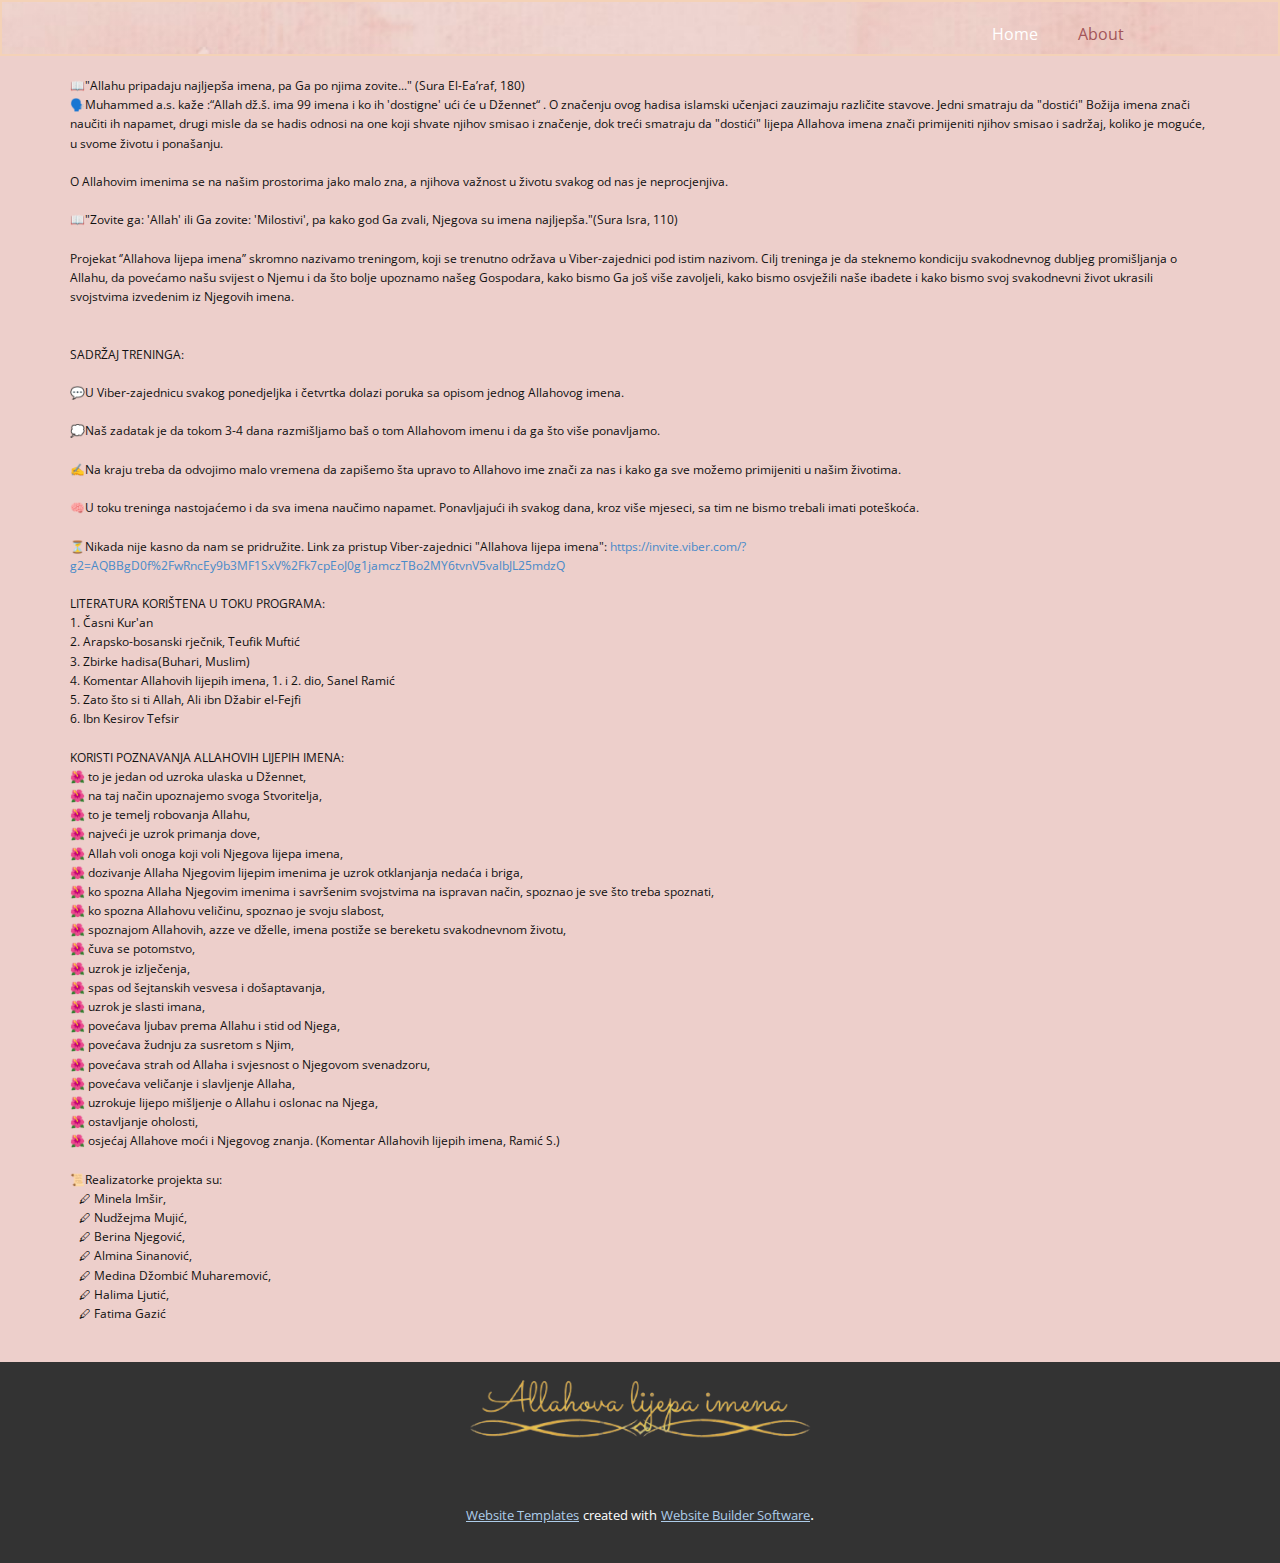
<file: trening/About.html>
<!DOCTYPE html>
<html style="font-size: 16px;">
  <head>
    <meta name="viewport" content="width=device-width, initial-scale=1.0">
    <meta charset="utf-8">
    <meta name="keywords" content="">
    <meta name="description" content="">
    <meta name="page_type" content="np-template-header-footer-from-plugin">
    <title>About</title>
    <link rel="stylesheet" href="nicepage.css" media="screen">
<link rel="stylesheet" href="About.css" media="screen">
    <script class="u-script" type="text/javascript" src="jquery.js" defer=""></script>
    <script class="u-script" type="text/javascript" src="nicepage.js" defer=""></script>
    <meta name="generator" content="Nicepage 3.10.2, nicepage.com">
    <link id="u-theme-google-font" rel="stylesheet" href="https://fonts.googleapis.com/css?family=Roboto:100,100i,300,300i,400,400i,500,500i,700,700i,900,900i|Open+Sans:300,300i,400,400i,600,600i,700,700i,800,800i">
    
    
    
    
    <script type="application/ld+json">{
		"@context": "http://schema.org",
		"@type": "Organization",
		"name": "",
		"url": "index.html"
}</script>
    <meta property="og:title" content="About">
    <meta property="og:type" content="website">
    <meta name="theme-color" content="#478ac9">
    <link rel="canonical" href="index.html">
    <meta property="og:url" content="index.html">
  </head>
  <body class="u-body"><header class="u-border-2 u-border-custom-color-1 u-clearfix u-header u-image u-shading u-header" id="sec-2313" data-image-width="1131" data-image-height="1600"><div class="u-clearfix u-sheet u-sheet-1">
        <nav class="u-menu u-menu-dropdown u-offcanvas u-menu-1">
          <div class="menu-collapse" style="font-size: 1rem; letter-spacing: 0px;">
            <a class="u-button-style u-custom-left-right-menu-spacing u-custom-padding-bottom u-custom-text-active-color u-custom-text-hover-color u-custom-top-bottom-menu-spacing u-nav-link u-text-active-palette-1-base u-text-hover-palette-2-base" href="#carousel_69a1">
              <svg><use xmlns:xlink="http://www.w3.org/1999/xlink" xlink:href="#menu-hamburger"></use></svg>
              <svg version="1.1" xmlns="http://www.w3.org/2000/svg" xmlns:xlink="http://www.w3.org/1999/xlink"><defs><symbol id="menu-hamburger" viewBox="0 0 16 16" style="width: 16px; height: 16px;"><rect y="1" width="16" height="2"></rect><rect y="7" width="16" height="2"></rect><rect y="13" width="16" height="2"></rect>
</symbol>
</defs></svg>
            </a>
          </div>
          <div class="u-custom-menu u-nav-container">
            <ul class="u-nav u-unstyled u-nav-1"><li class="u-nav-item"><a class="u-button-style u-nav-link u-text-active-custom-color-12 u-text-hover-custom-color-12" href="index.html" style="padding: 10px 20px;">Home</a>
</li><li class="u-nav-item"><a class="u-button-style u-nav-link u-text-active-custom-color-12 u-text-hover-custom-color-12" href="About.html" style="padding: 10px 20px;">About</a>
</li></ul>
          </div>
          <div class="u-custom-menu u-nav-container-collapse">
            <div class="u-black u-container-style u-inner-container-layout u-opacity u-opacity-95 u-sidenav">
              <div class="u-sidenav-overflow">
                <div class="u-menu-close"></div>
                <ul class="u-align-center u-nav u-popupmenu-items u-unstyled u-nav-2"><li class="u-nav-item"><a class="u-button-style u-nav-link" href="index.html" style="padding: 10px 20px;">Home</a>
</li><li class="u-nav-item"><a class="u-button-style u-nav-link" href="About.html" style="padding: 10px 20px;">About</a>
</li></ul>
              </div>
            </div>
            <div class="u-black u-menu-overlay u-opacity u-opacity-70"></div>
          </div>
        </nav>
      </div></header>
    <section class="u-clearfix u-custom-color-8 u-section-1" id="sec-f3b6">
      <div class="u-clearfix u-sheet u-sheet-1">
        <p class="u-text u-text-1">
          📖"Allahu pripadaju najljepša imena, pa Ga po njima zovite..." (Sura El-Ea’raf, 180)

<br>🗣️Muhammed a.s. kaže :“Allah dž.š. ima 99 imena i ko ih 'dostigne' ući će u Džennet“ . O značenju ovog hadisa islamski učenjaci zauzimaju različite stavove. Jedni smatraju da "dostići" Božija imena znači naučiti ih napamet, drugi misle da se hadis odnosi na one koji shvate njihov smisao i značenje, dok treći smatraju da "dostići" lijepa Allahova imena znači primijeniti njihov smisao i sadržaj, koliko je moguće, u svome životu i ponašanju.
<br>
<br>O Allahovim imenima se na našim prostorima jako malo zna, a njihova važnost u životu svakog od nas je neprocjenjiva.
<br>
<br>📖"Zovite ga: 'Allah' ili Ga zovite: 'Milostivi', pa kako god Ga zvali, Njegova su imena najljepša."(Sura Isra, 110)
<br>
<br>Projekat ‘’Allahova lijepa imena’’ skromno nazivamo treningom, koji se trenutno održava u Viber-zajednici pod istim nazivom. Cilj treninga je da steknemo kondiciju svakodnevnog dubljeg promišljanja o Allahu, da povećamo našu svijest o Njemu i da što bolje upoznamo našeg Gospodara, kako bismo Ga još više zavoljeli, kako bismo osvježili naše ibadete i kako bismo svoj svakodnevni život ukrasili svojstvima izvedenim iz Njegovih imena.
<br>
<br>
<br>SADRŽAJ TRENINGA:
<br>
<br>💬U Viber-zajednicu svakog ponedjeljka i četvrtka dolazi poruka sa opisom jednog Allahovog imena.
<br>
<br>💭Naš zadatak je da tokom 3-4 dana razmišljamo baš o tom Allahovom imenu i da ga što više ponavljamo.
<br>
<br>✍️Na kraju treba da odvojimo malo vremena da zapišemo šta upravo to Allahovo ime znači za nas i kako ga sve možemo primijeniti u našim životima.
<br>
<br>🧠U toku treninga nastojaćemo i da sva imena naučimo napamet. Ponavljajući ih svakog dana, kroz više mjeseci, sa tim ne bismo trebali imati poteškoća.
<br>
<br>⏳Nikada nije kasno da nam se pridružite. Link za pristup Viber-zajednici "Allahova lijepa imena":
<a href="https://invite.viber.com/?g2=AQBBgD0f%2FwRncEy9b3MF1SxV%2Fk7cpEoJ0g1jamczTBo2MY6tvnV5valbJL25mdzQ" target="_blank">https://invite.viber.com/?g2=AQBBgD0f%2FwRncEy9b3MF1SxV%2Fk7cpEoJ0g1jamczTBo2MY6tvnV5valbJL25mdzQ</a>  
<br>
<br>LITERATURA KORIŠTENA U TOKU PROGRAMA: 
<br>1. Časni Kur'an
<br>2. Arapsko-bosanski rječnik, Teufik Muftić
<br>3. Zbirke hadisa(Buhari, Muslim)
<br>4. Komentar Allahovih lijepih imena, 1. i 2. dio, Sanel Ramić
<br>5. Zato što si ti Allah, Ali ibn Džabir el-Fejfi
<br>6. Ibn Kesirov Tefsir
<br>
<br>KORISTI POZNAVANJA ALLAHOVIH LIJEPIH IMENA:
<br>🌺 to je jedan od uzroka ulaska u Džennet,
<br>🌺 na taj način upoznajemo svoga Stvoritelja,
<br>🌺 to je temelj robovanja Allahu,
<br>🌺 najveći je uzrok primanja dove,
<br>🌺 Allah voli onoga koji voli Njegova lijepa imena,
<br>🌺 dozivanje Allaha Njegovim lijepim imenima je uzrok otklanjanja nedaća i briga,
<br>🌺 ko spozna Allaha Njegovim imenima i savršenim svojstvima na ispravan način, spoznao je sve što treba spoznati,
<br>🌺 ko spozna Allahovu veličinu, spoznao je svoju slabost,
<br>🌺 spoznajom Allahovih, azze ve dželle, imena postiže se bereketu svakodnevnom životu,
<br>🌺 čuva se potomstvo,
<br>🌺 uzrok je izlječenja,
<br>🌺 spas od šejtanskih vesvesa i došaptavanja,
<br>🌺 uzrok je slasti imana,
<br>🌺 povećava ljubav prema Allahu i stid od Njega,
<br>🌺 povećava žudnju za susretom s Njim,
<br>🌺 povećava strah od Allaha i svjesnost o Njegovom svenadzoru,
<br>🌺 povećava veličanje i slavljenje Allaha,
<br>🌺 uzrokuje lijepo mišljenje o Allahu i oslonac na Njega,
<br>🌺 ostavljanje oholosti,
<br>🌺 osjećaj Allahove moći i Njegovog znanja. (Komentar Allahovih lijepih imena, Ramić S.)
<br>
<br>📜Realizatorke projekta su:
<br>&nbsp; &nbsp;🖊 Minela Imšir,
<br>&nbsp; &nbsp;🖊 Nudžejma Mujić,
<br>&nbsp; &nbsp;🖊 Berina Njegović,
<br>&nbsp; &nbsp;🖊 Almina Sinanović,
<br>&nbsp; &nbsp;🖊 Medina Džombić Muharemović,
<br>&nbsp; &nbsp;🖊 Halima Ljutić,
<br>&nbsp; &nbsp;🖊 Fatima Gazić

         <br>
          <br>
          <br>
        </p>
      </div>
    </section>
    
    
    
    <footer class="u-clearfix u-footer u-grey-80" id="sec-7cc2"><div class="u-clearfix u-sheet u-valign-middle-lg u-valign-middle-md u-valign-middle-sm u-valign-middle-xl u-sheet-1">
        <img src="images/viber_image_2021-03-18_14-56-271.png" alt="" class="u-image u-image-default u-image-1" data-image-width="416" data-image-height="200">
      </div></footer>
    <section class="u-backlink u-clearfix u-grey-80">
      <a class="u-link" href="https://nicepage.com/website-templates" target="_blank">
        <span>Website Templates</span>
      </a>
      <p class="u-text">
        <span>created with</span>
      </p>
      <a class="u-link" href="https://nicepage.com/" target="_blank">
        <span>Website Builder Software</span>
      </a>. 
    </section>
  </body>
</html>
</file>
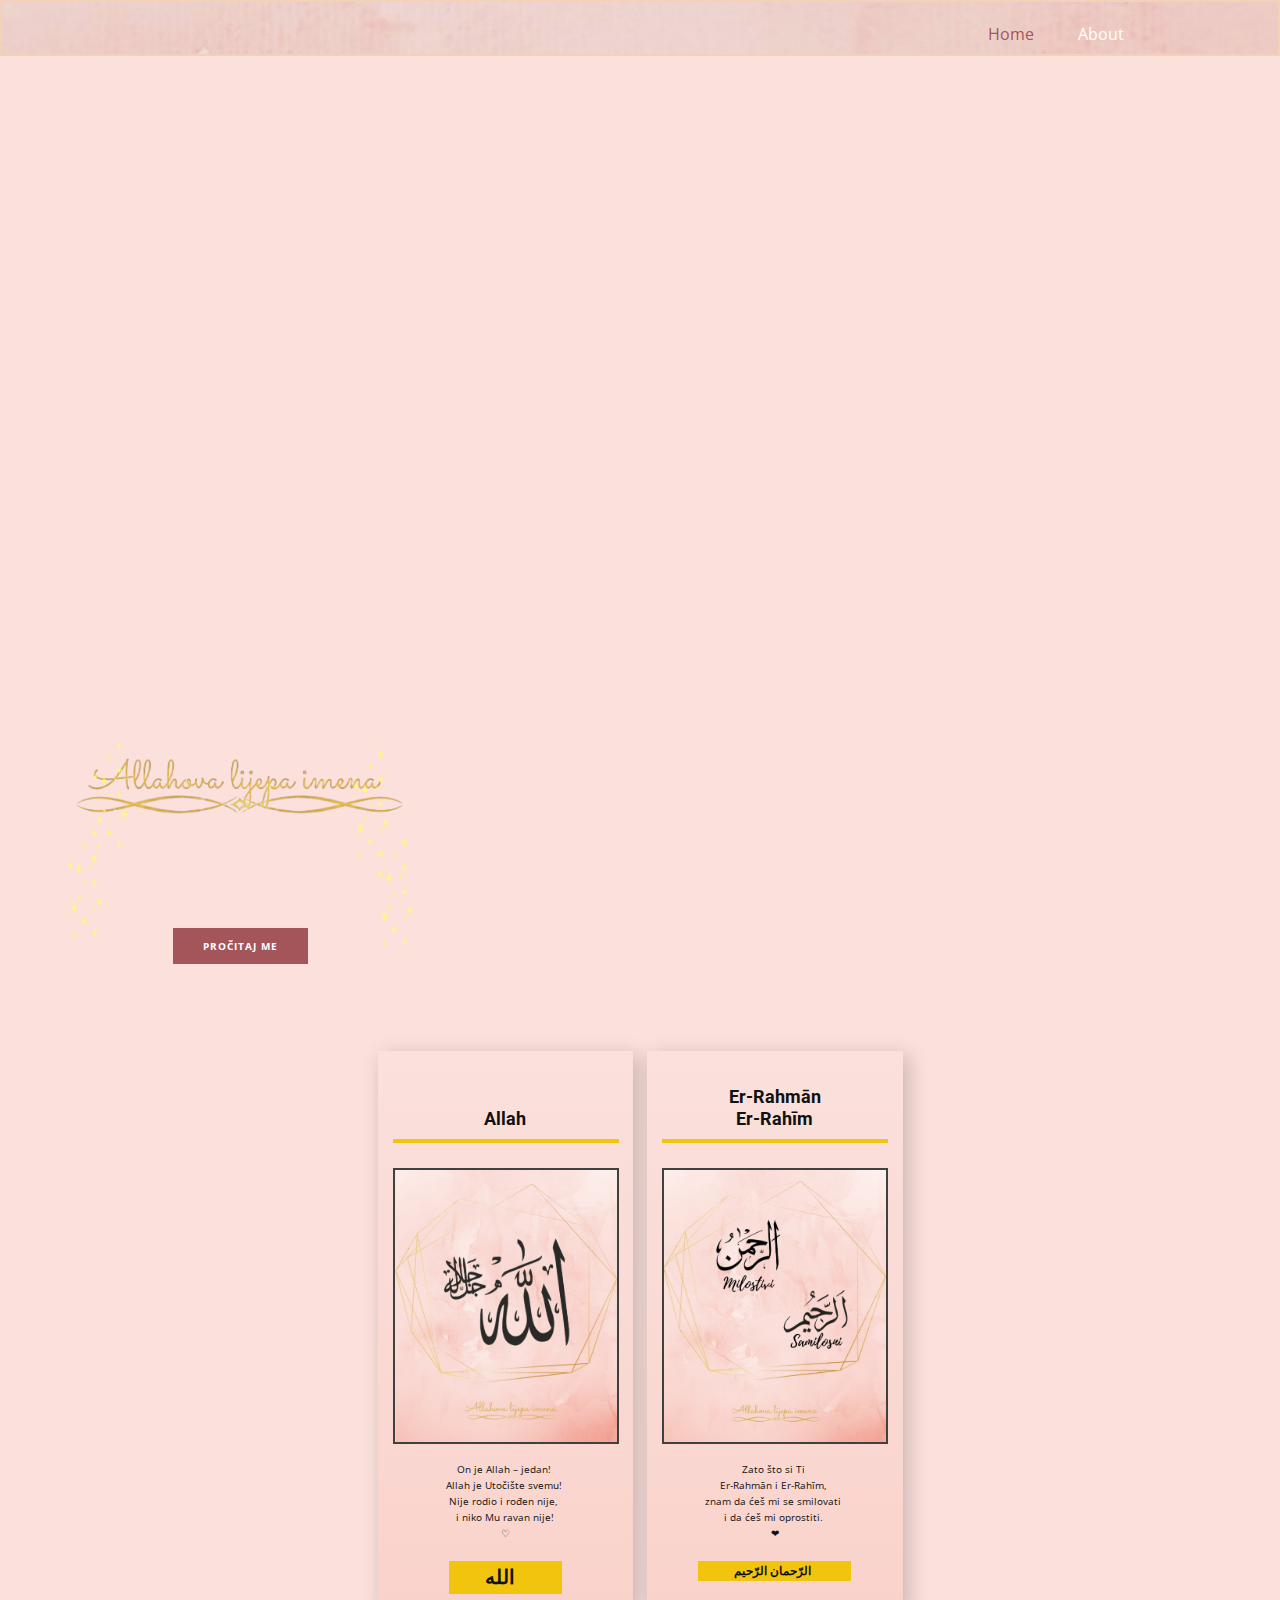
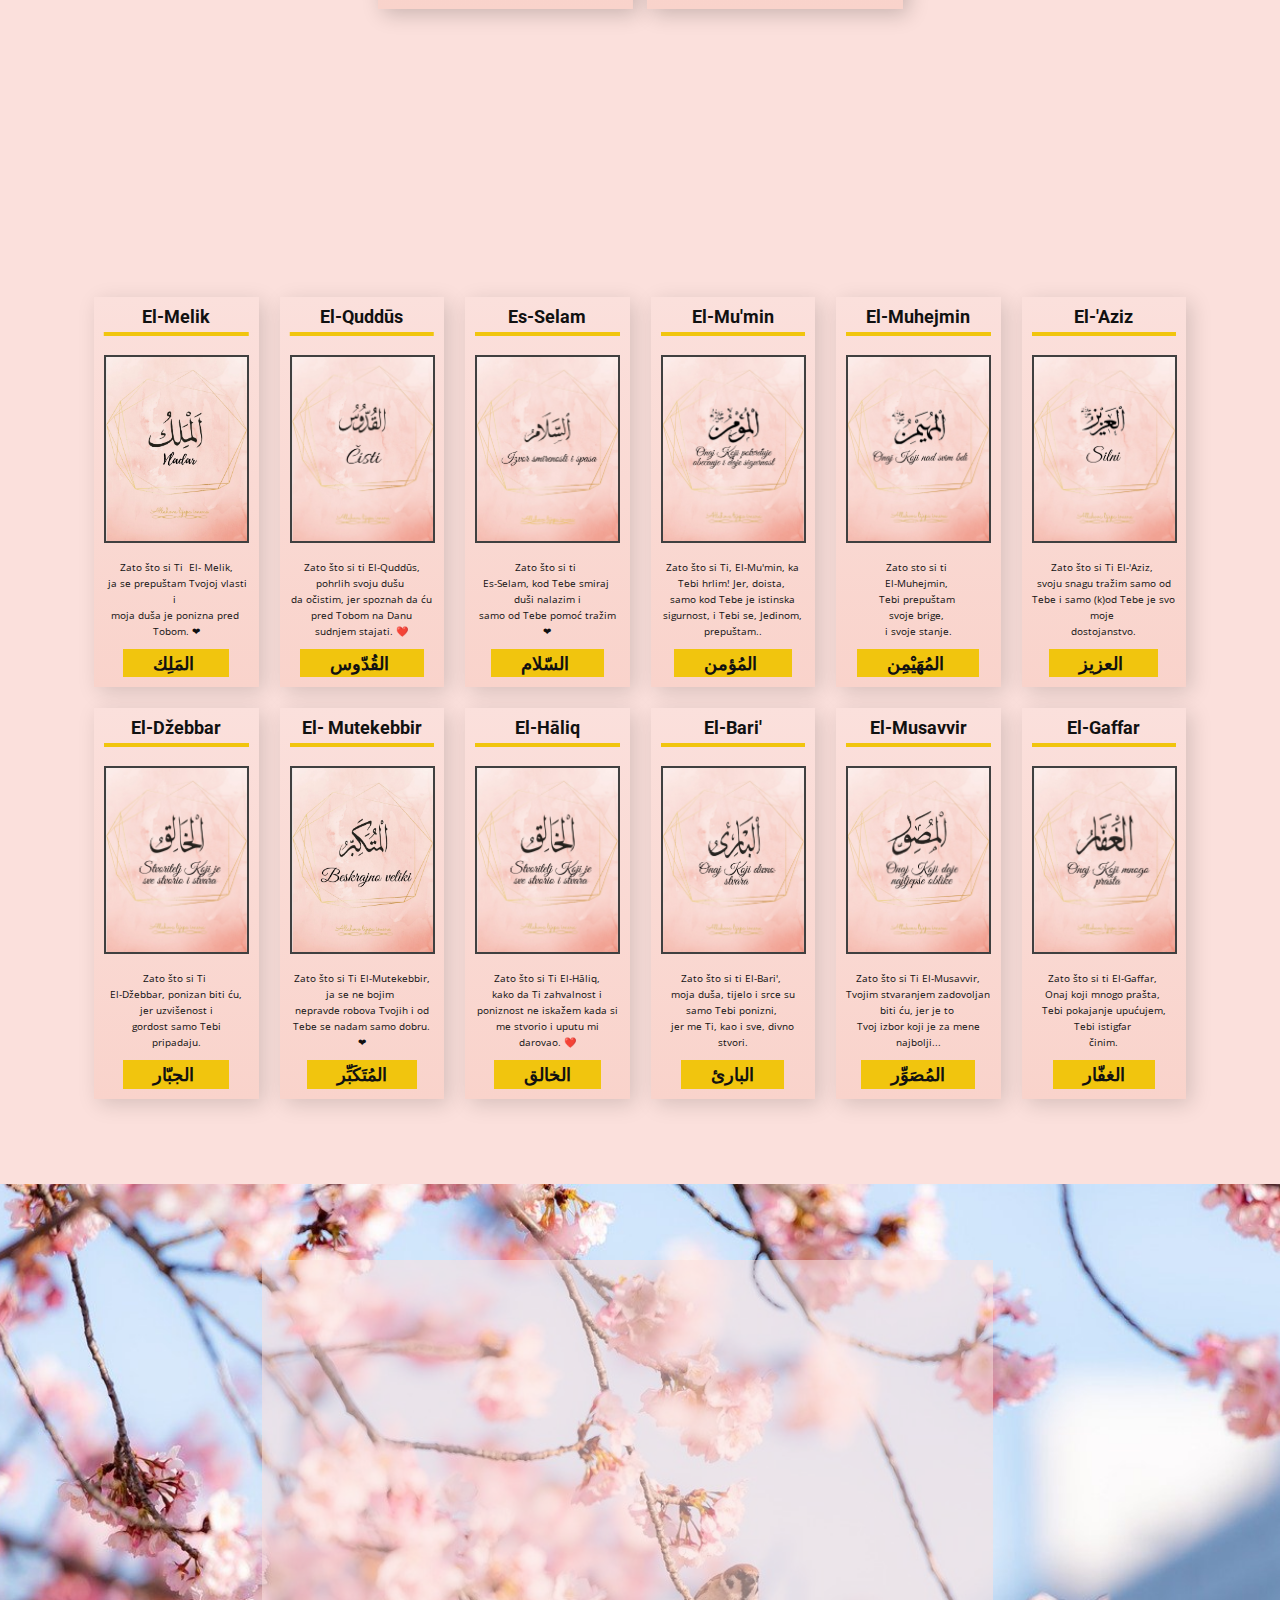
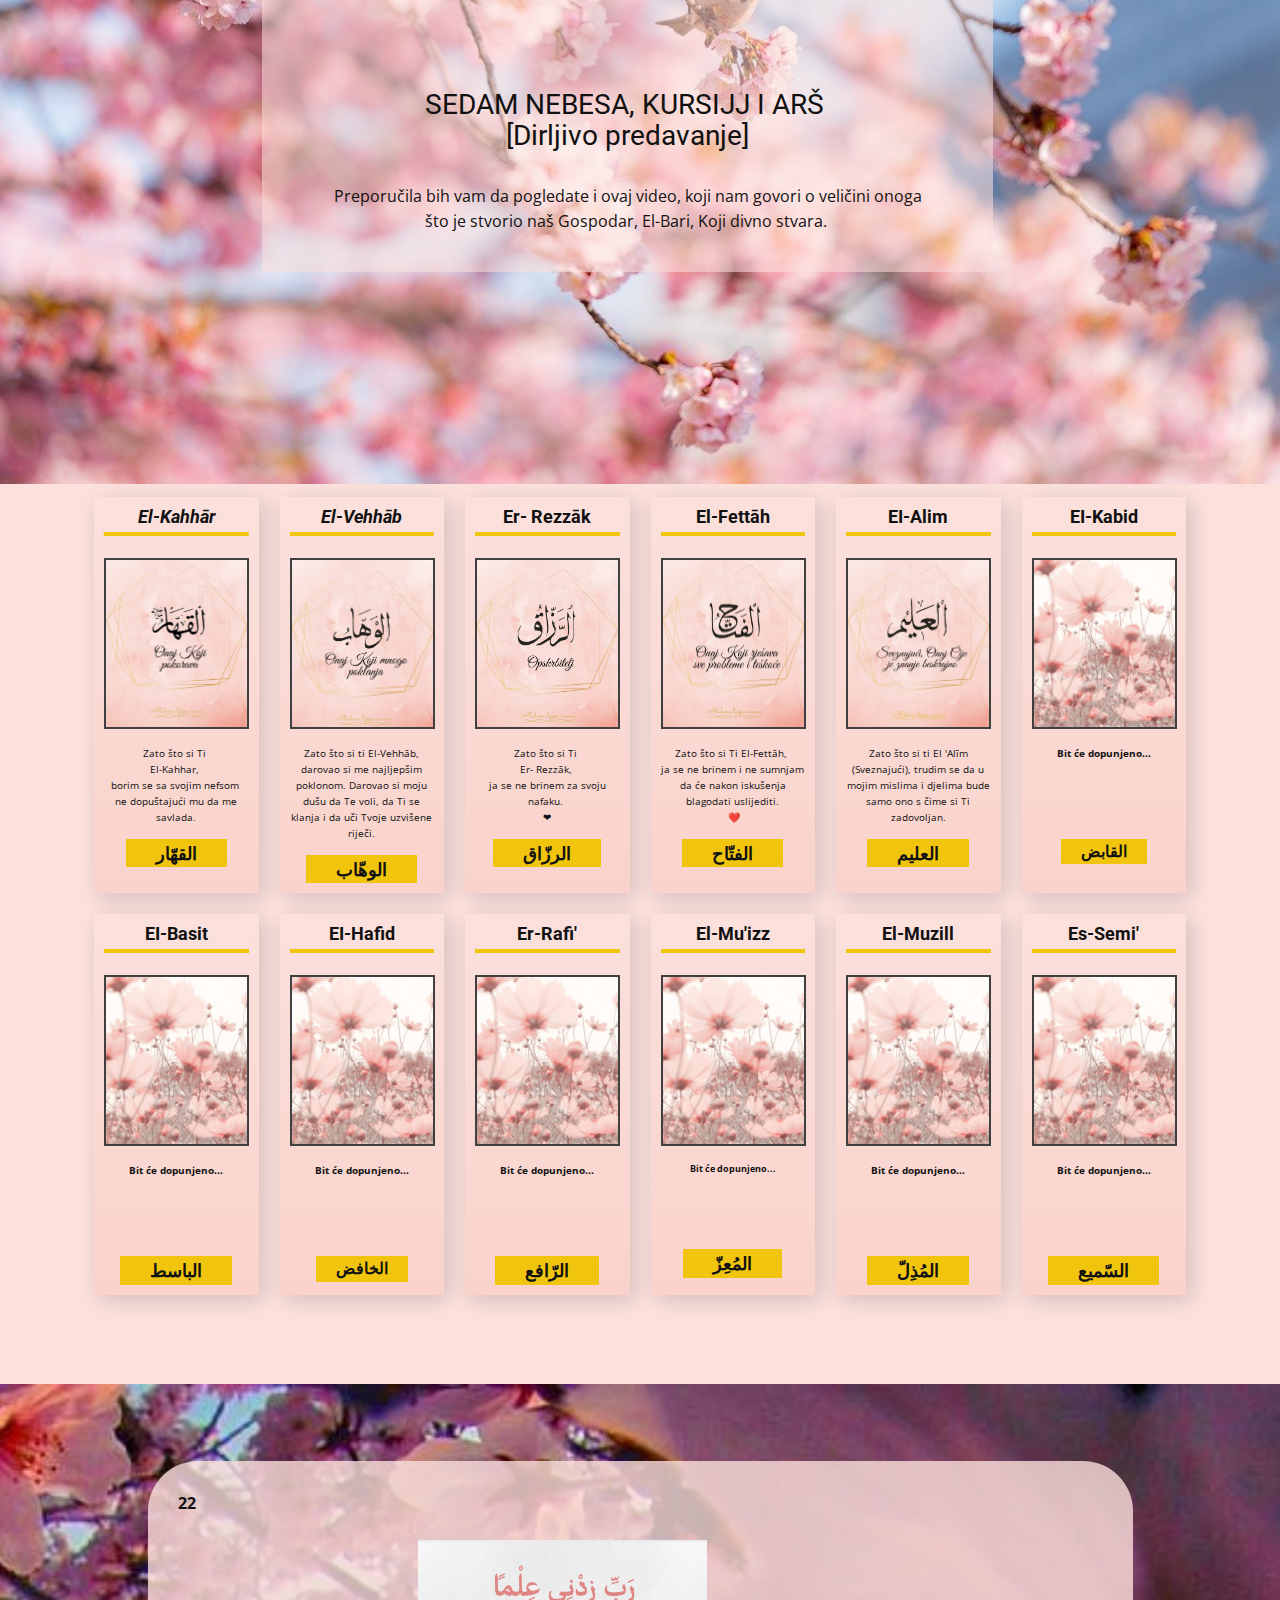
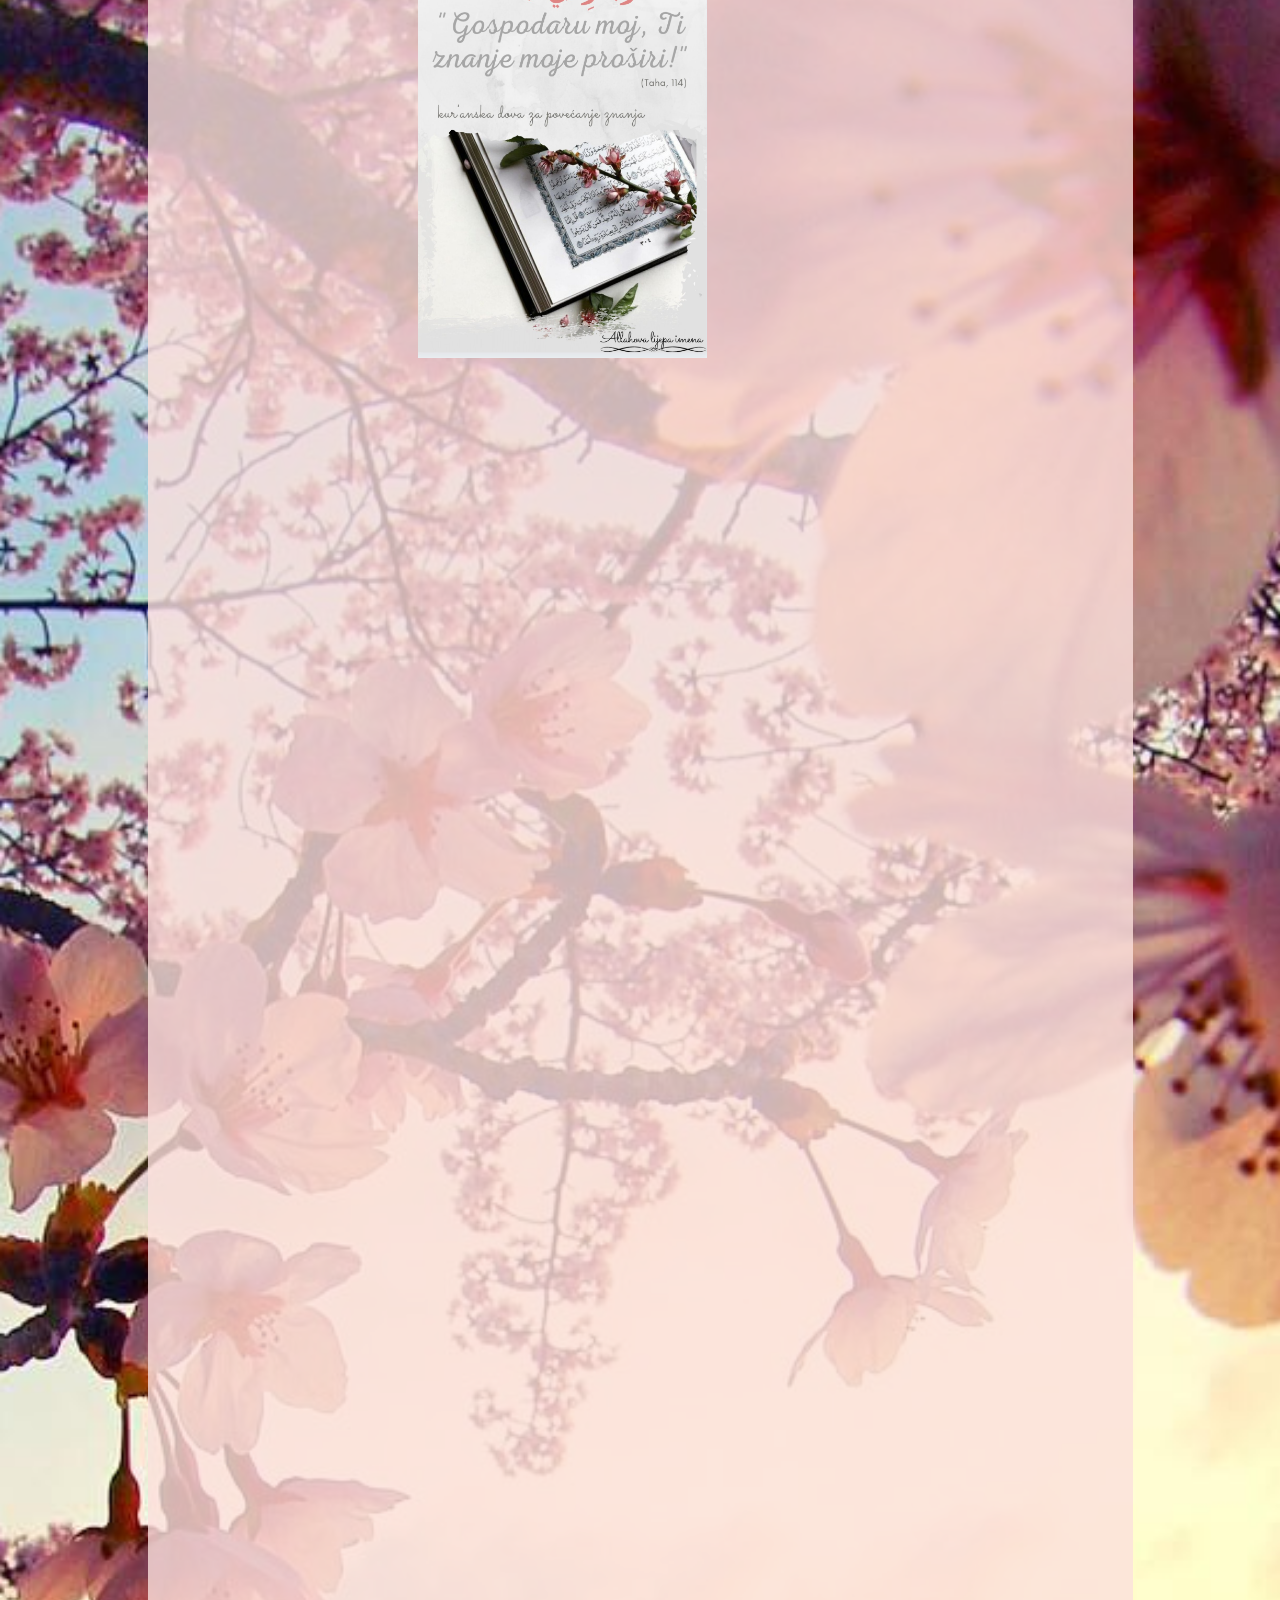
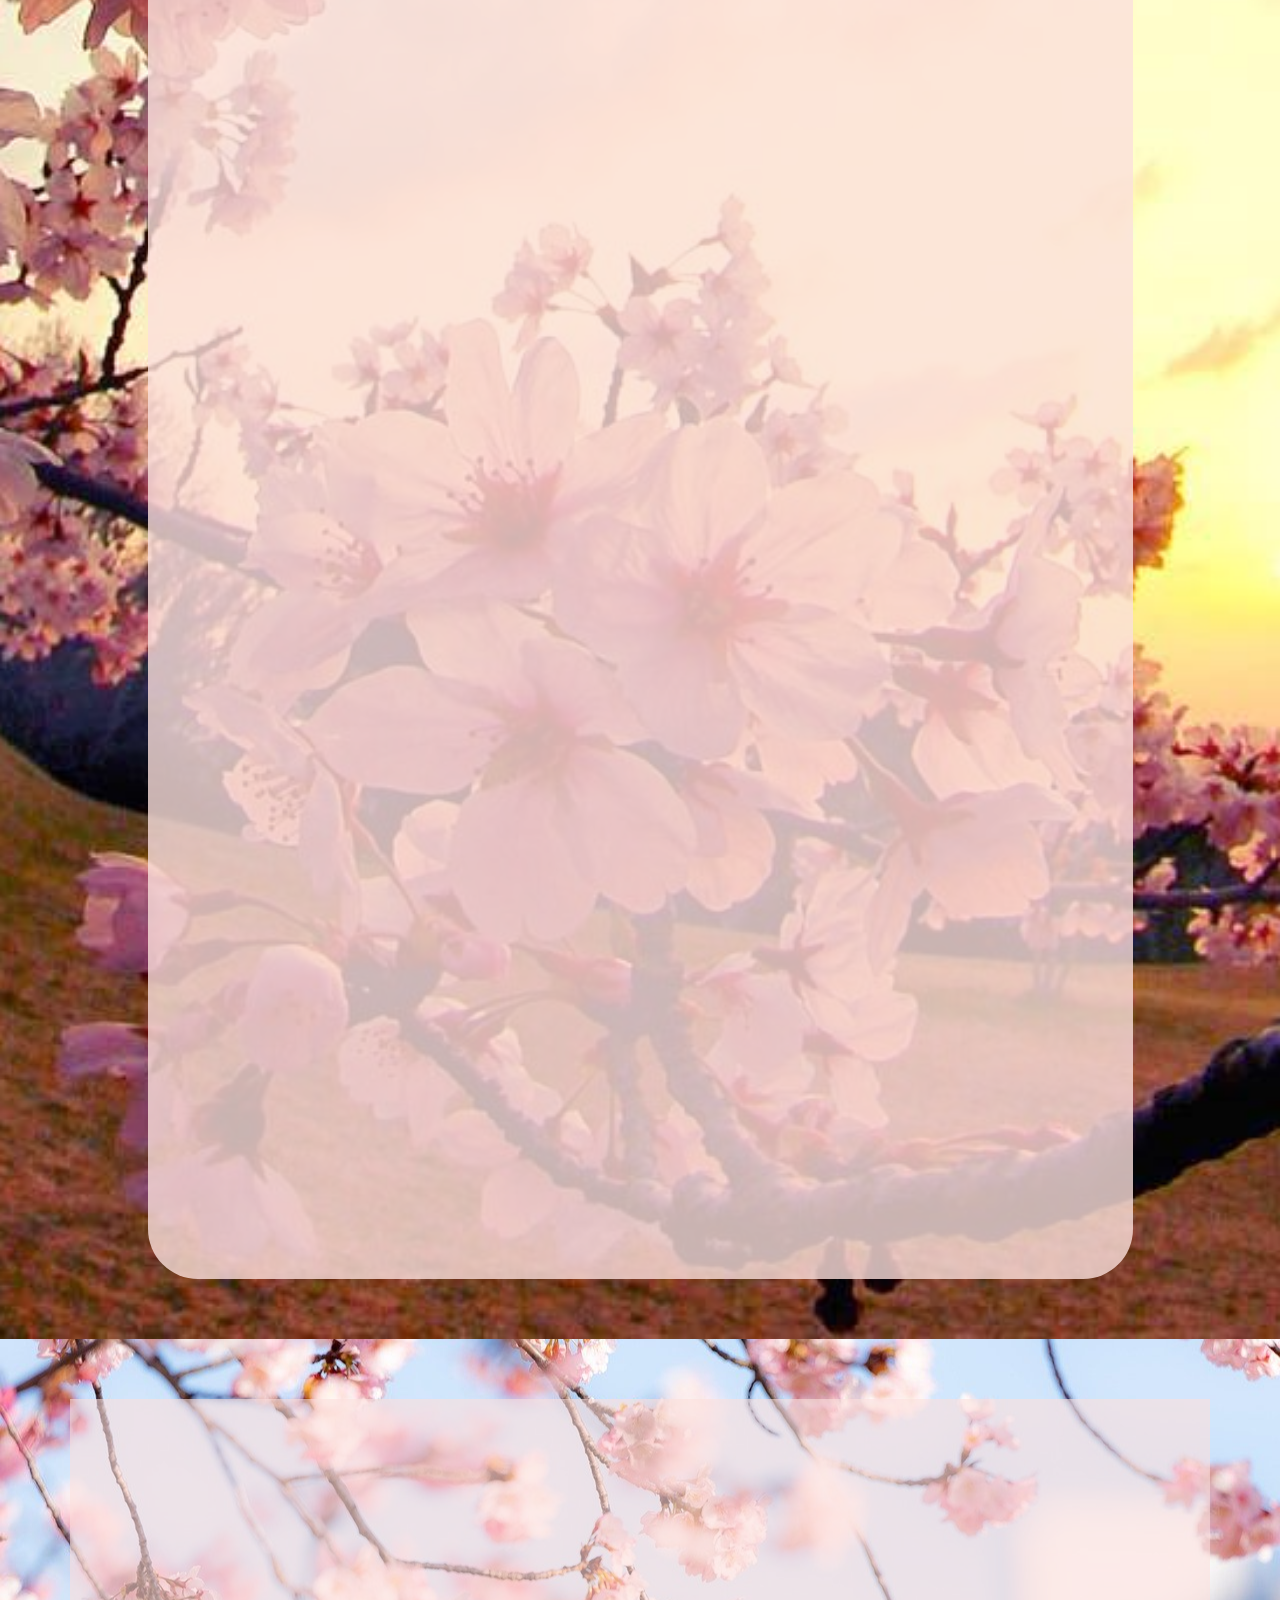
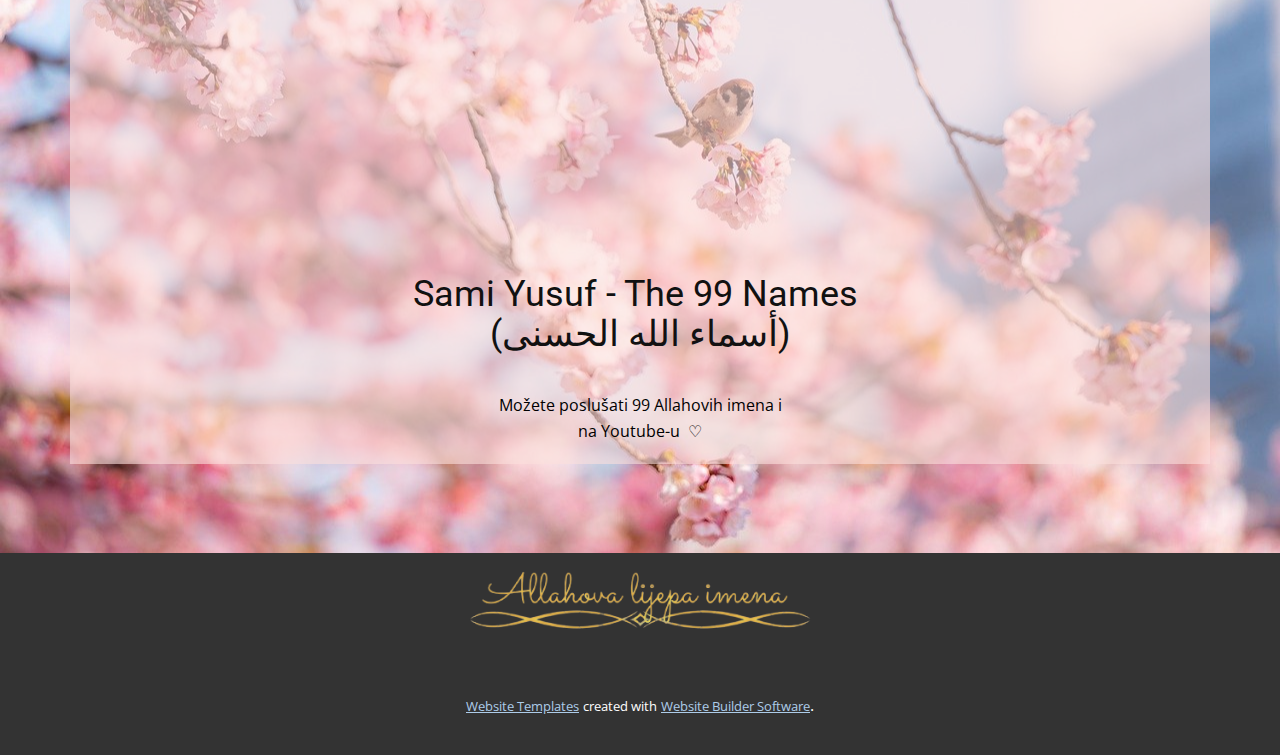
<file: trening/Home.html>
<!DOCTYPE html>
<html style="font-size: 16px;">

<head>
  <meta name="viewport" content="width=device-width, initial-scale=1.0">
  <meta charset="utf-8">
  <meta name="keywords" content="INTUITIVE">
  <meta name="description" content="">
  <meta name="page_type" content="np-template-header-footer-from-plugin">
  <title>Home</title>
  <link rel="stylesheet" href="nicepage.css" media="screen">
  <link rel="stylesheet" href="Home.css" media="screen">
  <script class="u-script" type="text/javascript" src="jquery.js" defer=""></script>
  <script class="u-script" type="text/javascript" src="nicepage.js" defer=""></script>
  <meta name="generator" content="Nicepage 3.10.2, nicepage.com">
  <style>
    /* The MIT License (MIT) Copyright (c) 2014 Toby */
    /* demo only */
    .flex {
      display: flex;
    }

    .align-center {
      justify-content: center;
    }

    .align-vert,
    .align-vert.align-center {
      align-items: center;
    }

    /* end demo */
    .modal {
      display: none;
    }

    .modal--show,
    .modal--hide {
      display: flex;
    }

    /* classes fired by js for animation control */
    /* This is on the wrapper for the whole modal */
    .modal--align {
      width: 100%;
      height: 100%;
      position: fixed;
      left: 0;
      top: 0;
      background: rgba(0, 0, 0, 0.3);
      z-index: 999;
    }

    .modal__container {
      position: relative;
      width: 100%;
      max-width: 1300px;
      padding: 20px 20px 0px 20px;
      margin: 12px;
      background: #fff;
      border: 1px solid rgba(0, 0, 0, 0.2);
      border-radius: 6px;
    }

    /* As there is no href to avoid the hash being added to the URL when clicked we add a pointer */
    /* This 'x' is hidden from screen readers as there is an accessible close button in the modal */
    .modal__close--x:hover {
      cursor: pointer;
    }

    /* Animations */
    /* Open */
    .modal.modal--show {
      animation: modal-open 0.3s;
    }

    @keyframes modal-open {
      0% {
        opacity: 0;
      }

      100% {
        opacity: 1;
      }
    }

    /* Close */
    .modal.modal--hide {
      animation: modal-close 0.3s;
    }

    @keyframes modal-close {
      0% {
        opacity: 1;
      }

      100% {
        opacity: 0;
      }
    }

    .modal__close--x {
      position: absolute;
      line-height: 19px;
      top: 10px;
      right: 10px;
      font-size: 32px;
      font-weight: 700;
      line-height: 1;
      color: #000;
      text-shadow: 0 1px 0 #fff;
      font-family: "Open Sans", "Arial", "sans-serif";
      opacity: .2;
    }

    .modal {
      text-align: center;
    }
  </style>
  <style>
    .modal__container [class*="section"] {
      display: block !important;
      overflow: hidden;
    }

    .modal__close--x {
      z-index: 1;
    }
  </style>
  <script> var buttonSelector = 'a[href*="-popup"]',
      parseId = function (href) { return href.replace('-popup', '').replace('#', ''); };
    window.onload = function () {
      $('body').on('click', buttonSelector, function (event) {
        var id = parseId(event.currentTarget.getAttribute('href'));
        var modalId = 'modal-' + id;
        if ($('#' + modalId).length === 0) {
          $('body').append('<div class="flex align-center align-vert modal modal--align" id="' + modalId + '">' +
            '    <div class="modal__container">' +
            '        <span class="modal__close modal__close--x" aria-hidden="true">×</span>' +
            '        ' + document.getElementById(id).outerHTML +
            '    </div>' +
            '</div>');
        }
        $('#' + modalId).addClass('modal--show');
      });
      var closeModal = function (modal) {
        modal.removeClass('modal--show');
        modal.addClass('modal--hide');
        var afterAnimation = function () {
          modal.removeClass('modal--hide');
        };
        // This listens for the CSS animations to finish and then hides the modal
        modal[0].addEventListener("webkitAnimationEnd", afterAnimation, false);
        modal[0].addEventListener("oAnimationEnd", afterAnimation, false);
        modal[0].addEventListener("msAnimationEnd", afterAnimation, false);
        modal[0].addEventListener("animationend", afterAnimation, false);
        setTimeout(afterAnimation, 400);
      }
      // Close the modal with any element with class 'modal__close'
      $('body').on('click', '.modal__close', function (e) {
        closeModal($(e.currentTarget).closest('.modal'));
      });
      // Click outside of the modal and close it
      window.onclick = function (e) {
        if ($(e.target).is('.modal')) {
          closeModal($(e.target));
        }
      }
      // Use the escape key to close modal
      document.onkeyup = function (e) {
        e = e || window.event;
        if (e.keyCode == 27 && $('.modal--show').length === 1) {
          closeModal($('.modal--show'));
        }
      }
    };
    document.addEventListener("DOMContentLoaded", function (event) {
      var buttons = document.querySelectorAll(buttonSelector);
      for (var i = 0; i < buttons.length; i++) {
        var section = document.getElementById(parseId(buttons[i].getAttribute('href')));
        if (section) {
          section.style.display = 'none';
        }
      }
    });</script>

  <link id="u-theme-google-font" rel="stylesheet"
    href="https://fonts.googleapis.com/css?family=Roboto:100,100i,300,300i,400,400i,500,500i,700,700i,900,900i|Open+Sans:300,300i,400,400i,600,600i,700,700i,800,800i">




























  <script type="application/ld+json">{
		"@context": "http://schema.org",
		"@type": "Organization",
		"name": "",
		"url": "index.html"
}</script>
  <meta property="og:title" content="Home">
  <meta property="og:type" content="website">
  <meta name="theme-color" content="#478ac9">
  <link rel="canonical" href="index.html">
  <meta property="og:url" content="index.html">
</head>

<body class="u-body u-custom-color-9 u-overlap">
  <header class="u-border-2 u-border-custom-color-1 u-clearfix u-header u-image u-shading u-header" id="sec-2313"
    data-image-width="1131" data-image-height="1600">
    <div class="u-clearfix u-sheet u-sheet-1">
      <nav class="u-menu u-menu-dropdown u-offcanvas u-menu-1">
        <div class="menu-collapse" style="font-size: 1rem; letter-spacing: 0px;">
          <a class="u-button-style u-custom-left-right-menu-spacing u-custom-padding-bottom u-custom-text-active-color u-custom-text-hover-color u-custom-top-bottom-menu-spacing u-nav-link u-text-active-palette-1-base u-text-hover-palette-2-base"
            href="#carousel_69a1">
            <svg>
              <use xmlns:xlink="http://www.w3.org/1999/xlink" xlink:href="#menu-hamburger"></use>
            </svg>
            <svg version="1.1" xmlns="http://www.w3.org/2000/svg" xmlns:xlink="http://www.w3.org/1999/xlink">
              <defs>
                <symbol id="menu-hamburger" viewBox="0 0 16 16" style="width: 16px; height: 16px;">
                  <rect y="1" width="16" height="2"></rect>
                  <rect y="7" width="16" height="2"></rect>
                  <rect y="13" width="16" height="2"></rect>
                </symbol>
              </defs>
            </svg>
          </a>
        </div>
        <div class="u-custom-menu u-nav-container">
          <ul class="u-nav u-unstyled u-nav-1">
            <li class="u-nav-item"><a
                class="u-button-style u-nav-link u-text-active-custom-color-12 u-text-hover-custom-color-12"
                href="Home.html" style="padding: 10px 20px;">Home</a>
            </li>
            <li class="u-nav-item"><a
                class="u-button-style u-nav-link u-text-active-custom-color-12 u-text-hover-custom-color-12"
                href="About.html" style="padding: 10px 20px;">About</a>
            </li>
          </ul>
        </div>
        <div class="u-custom-menu u-nav-container-collapse">
          <div class="u-black u-container-style u-inner-container-layout u-opacity u-opacity-95 u-sidenav">
            <div class="u-sidenav-overflow">
              <div class="u-menu-close"></div>
              <ul class="u-align-center u-nav u-popupmenu-items u-unstyled u-nav-2">
                <li class="u-nav-item"><a class="u-button-style u-nav-link" href="Home.html"
                    style="padding: 10px 20px;">Home</a>
                </li>
                <li class="u-nav-item"><a class="u-button-style u-nav-link" href="About.html"
                    style="padding: 10px 20px;">About</a>
                </li>
              </ul>
            </div>
          </div>
          <div class="u-black u-menu-overlay u-opacity u-opacity-70"></div>
        </div>
      </nav>
    </div>
  </header>
  <section class="u-align-center u-clearfix u-image u-section-1" src="" id="sec-d197" data-image-width="1131"
    data-image-height="1600">
    <div class="u-clearfix u-sheet u-valign-middle-md u-valign-middle-sm u-sheet-1">
      <div
        class="u-custom-color-9 u-expanded-width-md u-expanded-width-sm u-expanded-width-xs u-opacity u-opacity-30 u-shape u-shape-circle u-shape-1">
      </div>
      <div class="u-container-style u-expanded-width-xs u-group u-image u-image-1" data-image-width="416"
        data-image-height="200">
        <div class="u-container-layout u-container-layout-1">
          <img src="images/giphy1.gif" alt="" class="u-image u-image-default u-preserve-proportions u-image-2"
            data-image-width="100" data-image-height="230">
          <img src="images/giphy1.gif" alt="" class="u-image u-image-default u-preserve-proportions u-image-3"
            data-image-width="100" data-image-height="230">
          <img src="images/giphy1.gif" alt="" class="u-image u-image-default u-preserve-proportions u-image-4"
            data-image-width="100" data-image-height="230">
          <img src="images/giphy1.gif" alt="" class="u-image u-image-default u-preserve-proportions u-image-5"
            data-image-width="100" data-image-height="230">
          <a href="#uputstvo-popup"
            class="u-btn u-button-style u-custom-color-12 u-hover-custom-color-13 u-btn-1">Pročitaj me</a>
        </div>
      </div>
    </div>
  </section>
  <section class="u-clearfix u-image u-section-2" id="uputstvo" data-image-width="408" data-image-height="164">
    <div class="u-clearfix u-sheet u-sheet-1"><span
        class="u-icon u-icon-rectangle u-opacity u-opacity-70 u-text-custom-color-13 u-icon-1"><svg
          class="u-svg-link u-flip-horizontal" preserveAspectRatio="xMidYMin slice" viewBox="0 0 512.001 512.001"
          style="">
          <use xmlns:xlink="http://www.w3.org/1999/xlink" xlink:href="#svg-3423"></use>
        </svg><svg class="u-svg-content" viewBox="0 0 512.001 512.001" x="0px" y="0px" id="svg-3423"
          style="enable-background:new 0 0 512.001 512.001;">
          <g>
            <path
              d="M416.363,193.81h-3.88c-6.773-37.267-38.31-66.011-76.883-68.499c-3.229-23.185-13.967-44.687-31.033-61.688   c-20.645-20.566-47.878-31.893-76.685-31.893c-59.376,0-107.883,47.428-109.628,106.39C52.664,140.374,0,194.435,0,260.566   c0,67.557,54.962,122.519,122.519,122.519h143.79l125.827,97.186v-97.186h25.228c25.411,0,49.265-9.933,67.167-27.969   c17.901-18.034,27.656-41.964,27.468-67.384C511.613,235.943,468.712,193.81,416.363,193.81z M463.239,333.982   c-12.229,12.319-28.521,19.103-45.876,19.103h-55.228v66.108l-85.591-66.108H122.519C71.504,353.085,30,311.581,30,260.566   s41.504-92.519,92.519-92.519h25.688v-26.639c0-43.934,35.743-79.677,79.677-79.677c20.814,0,40.529,8.22,55.512,23.146   c14.983,14.926,23.235,34.581,23.235,55.343v15.146l23.596-0.229c29.563,0.038,53.604,24.102,53.604,53.674v15h32.533   c35.929,0,65.372,28.775,65.635,64.145C482.127,305.318,475.465,321.665,463.239,333.982z">
            </path>
          </g>
        </svg></span>
      <div class="u-list u-repeater u-list-1">
        <div
          class="u-container-style u-gradient u-list-item u-repeater-item u-shape-rectangle u-video-cover u-list-item-1">
          <div class="u-container-layout u-similar-container u-valign-top u-container-layout-1">
            <h3 class="u-align-center u-text u-text-1">
              <span style="font-style: italic;">
                <br>
              </span>Allah
            </h3>
            <div class="u-border-4 u-border-palette-3-base u-line u-line-horizontal u-line-1"></div>
            <img alt="" class="u-border-2 u-border-grey-75 u-expanded-width u-image u-image-default u-image-1"
              data-image-width="1133" data-image-height="1600" src="images/Allahd...jpg" data-animation-name="pulse"
              data-animation-duration="1000" data-animation-delay="0" data-animation-direction=""
              data-href="Home.html#uputstvo" data-page-id="265508">
            <p class="u-align-center u-text u-text-2">
              <span style="font-size: 0.5rem;">On je Allah – jedan!&nbsp;<br>Allah je Utočište svemu!&nbsp;<br>Nije
                rodio i rođen nije,&nbsp;<br>i niko Mu ravan nije!<br>♡
              </span>
              <br>
            </p>
            <a href="#ime1-popup" class="u-align-center u-border-0 u-btn u-button-style u-palette-3-base u-btn-1">
              <span style="font-size: 1.125rem; font-weight: 700;">&nbsp; الله&nbsp;&nbsp;</span>
              <br>
            </a>
          </div>
        </div>
      </div>
      <h3 class="u-align-center u-text u-text-3">Klikom na <span style="font-weight: 700;">sliku</span>
        <br>uvećat ćete je
      </h3>
      <h3 class="u-align-center u-text u-text-4">Klikom na <span style="font-weight: 700;">žuti </span>button<br>sa
        Gospodarevim imenom<br>otvorit će se tekst za bolje pamćenje<br>i razumijevanje imena.
      </h3>
      <h3 class="u-align-center u-text u-text-default-lg u-text-default-xl u-text-5">Više o ideji ovog projekta<br>i
        korištene izvore literature<br>možete pročitati u <span
          style="font-weight: 700; text-decoration: underline !important;">about </span>sekciji<br>na vrhu
        stranice<br>kada izađete iz ovog popup-a.
      </h3>
      <h3 class="u-align-center u-text u-text-default-lg u-text-default-xl u-text-6">Kada&nbsp;<br>ste
        pročitali&nbsp;<br>"about" sekciju<br>i sve sa ovog popup-a,<br>možete krenuti sa učenjem<br>Allahovih lijepih
        imena&nbsp;&nbsp;♡
      </h3>
      <div class="u-border-5 u-border-grey-75 u-flip-horizontal u-shape u-shape-svg u-text-custom-color-13 u-shape-1">
        <svg class="u-svg-link" preserveAspectRatio="none" viewBox="0 0 160 160" style="">
          <use xmlns:xlink="http://www.w3.org/1999/xlink" xlink:href="#svg-4b20"></use>
        </svg>
        <svg class="u-svg-content" viewBox="-2.5 -2.5 165 165" x="0px" y="0px" id="svg-4b20"
          style="enable-background:new 0 0 160 160;">
          <g>
            <g>
              <path d="M0.3,6.4L60.6,157c0.7,1.7,2.3,2.8,4.2,2.9c1.9,0.1,3.6-0.9,4.4-2.6l19.7-40.6l41.9,41.9c0.9,0.9,2.1,1.4,3.3,1.4
			s2.4-0.5,3.3-1.4l21.3-21.3c0.9-0.9,1.4-2.1,1.4-3.3s-0.5-2.4-1.4-3.3l-41.9-41.9l40.6-19.7c1.6-0.8,2.7-2.6,2.6-4.4
			c0-1.9-1.2-3.5-2.9-4.2L6.5,0.3C4.7-0.4,2.7,0,1.4,1.3C0,2.6-0.4,4.6,0.3,6.4z"></path>
            </g>
          </g>
        </svg>
      </div>
      <div
        class="u-border-5 u-border-grey-75 u-flip-horizontal u-flip-vertical u-shape u-shape-svg u-text-custom-color-13 u-shape-2">
        <svg class="u-svg-link" preserveAspectRatio="none" viewBox="0 0 160 160" style="">
          <use xmlns:xlink="http://www.w3.org/1999/xlink" xlink:href="#svg-c795"></use>
        </svg>
        <svg class="u-svg-content" viewBox="-2.5 -2.5 165 165" x="0px" y="0px" id="svg-c795"
          style="enable-background:new 0 0 160 160;">
          <g>
            <g>
              <path d="M0.3,6.4L60.6,157c0.7,1.7,2.3,2.8,4.2,2.9c1.9,0.1,3.6-0.9,4.4-2.6l19.7-40.6l41.9,41.9c0.9,0.9,2.1,1.4,3.3,1.4
			s2.4-0.5,3.3-1.4l21.3-21.3c0.9-0.9,1.4-2.1,1.4-3.3s-0.5-2.4-1.4-3.3l-41.9-41.9l40.6-19.7c1.6-0.8,2.7-2.6,2.6-4.4
			c0-1.9-1.2-3.5-2.9-4.2L6.5,0.3C4.7-0.4,2.7,0,1.4,1.3C0,2.6-0.4,4.6,0.3,6.4z"></path>
            </g>
          </g>
        </svg>
      </div>
    </div>
  </section>
  <section class="u-clearfix u-image u-lightbox u-section-3" id="carousel_1ab1" data-image-width="408"
    data-image-height="164">
    <div class="u-clearfix u-sheet u-valign-middle-xs u-sheet-1">
      <div class="u-list u-repeater u-list-1">
        <div
          class="u-container-style u-custom-background u-gradient u-list-item u-repeater-item u-shape-rectangle u-video-cover u-list-item-1">
          <div class="u-container-layout u-similar-container u-container-layout-1">
            <h3 class="u-align-center u-text u-text-1">
              <span style="font-style: italic;">
                <br>
              </span>Allah
            </h3>
            <div class="u-border-4 u-border-palette-3-base u-expanded-width-xs u-line u-line-horizontal u-line-1"></div>
            <img alt=""
              class="u-border-2 u-border-grey-75 u-expanded-width u-image u-image-default u-preserve-proportions u-image-1"
              data-image-width="1133" data-image-height="1600" src="images/Allahd...jpg" data-animation-name="pulse"
              data-animation-duration="1000" data-animation-delay="0" data-animation-direction="">
            <p class="u-align-center u-text u-text-2">On je Allah – jedan!&nbsp;<br>Allah je Utočište
              svemu!&nbsp;<br>Nije rodio i rođen nije,&nbsp;<br>i niko Mu ravan nije!<br>♡
            </p>
            <a href="#ime1-popup" class="u-align-center u-border-0 u-btn u-button-style u-palette-3-base u-btn-1">
              <span style="font-size: 1.25rem; font-weight: 700;">الله&nbsp;&nbsp;<span
                  style="font-weight: 700;"></span>
              </span>
              <br>
            </a>
          </div>
        </div>
        <div
          class="u-container-style u-gradient u-list-item u-repeater-item u-shape-rectangle u-video-cover u-list-item-2">
          <div class="u-container-layout u-similar-container u-container-layout-2">
            <h3 class="u-align-center u-text u-text-3">&nbsp;Er-Rahmān&nbsp;<br>Er-Rahīm
            </h3>
            <div class="u-border-4 u-border-palette-3-base u-expanded-width-xs u-line u-line-horizontal u-line-2"></div>
            <img alt=""
              class="u-border-2 u-border-grey-75 u-expanded-width u-image u-image-default u-preserve-proportions u-image-2"
              data-image-width="1138" data-image-height="1600" src="images/MilostiviSamilosni.jpg"
              data-animation-name="pulse" data-animation-duration="1000" data-animation-delay="0"
              data-animation-direction="">
            <p class="u-align-center u-text u-text-4">Zato što si Ti&nbsp;<br>Er-Rahmān i Er-Rahīm,&nbsp;<br>znam da ćeš
              mi se smilovati&nbsp;<br>i da ćeš mi oprostiti.&nbsp;<br>❤
            </p>
            <a href="#ime2-popup" class="u-align-center u-border-0 u-btn u-button-style u-palette-3-base u-btn-2">
              <span style="font-weight: 700; font-size: 0.75rem;">الرّحمان&nbsp;الرّحيم&nbsp;</span>
              <br>
            </a>
          </div>
        </div>
      </div>
    </div>
  </section>
  <section class="u-clearfix u-image u-lightbox u-section-4" id="sec-6e8d" data-image-width="313"
    data-image-height="210">
    <div class="u-clearfix u-sheet u-sheet-1">
      <div
        class="u-expanded-width-lg u-expanded-width-md u-expanded-width-sm u-expanded-width-xs u-list u-repeater u-list-1">
        <div
          class="u-align-center u-container-style u-gradient u-list-item u-repeater-item u-shape-rectangle u-video-cover u-list-item-1">
          <div class="u-container-layout u-similar-container u-valign-bottom-xs u-container-layout-1">
            <div class="u-container-style u-expanded-width u-group u-shape-rectangle u-group-1">
              <div class="u-container-layout u-container-layout-2">
                <div
                  class="u-absolute-hcenter u-border-4 u-border-palette-3-base u-expanded-width-lg u-expanded-width-md u-expanded-width-sm u-expanded-width-xl u-line u-line-horizontal u-line-1">
                </div>
                <h3 class="u-align-center u-text u-text-1">El-Melik<br>
                </h3>
                <img alt=""
                  class="u-border-2 u-border-grey-75 u-expanded-width-lg u-expanded-width-md u-expanded-width-sm u-expanded-width-xl u-image u-image-default u-image-1"
                  data-image-width="914" data-image-height="1281" src="images/Vladar.jpg" data-animation-name="flipIn"
                  data-animation-duration="1000" data-animation-delay="0" data-animation-direction="X">
                <p class="u-align-center u-text u-text-2">Zato što si Ti&nbsp; El- Me​lik,<br>&nbsp;ja se prepušta​m
                  Tvojoj vlasti i&nbsp;<br>moja duša je ponizna pred&nbsp;<br>Tobom.&nbsp;❤
                </p>
                <a href="#ime4-popup"
                  class="u-align-center u-border-0 u-btn u-button-style u-palette-3-base u-btn-1">المَلِك&nbsp;<br>
                </a>
              </div>
            </div>
          </div>
        </div>
        <div
          class="u-align-center u-container-style u-gradient u-list-item u-repeater-item u-shape-rectangle u-video-cover u-list-item-2">
          <div class="u-container-layout u-similar-container u-valign-bottom-xs u-container-layout-3">
            <div class="u-container-style u-expanded-width u-group u-shape-rectangle u-group-2">
              <div class="u-container-layout u-container-layout-4">
                <div
                  class="u-absolute-hcenter u-border-4 u-border-palette-3-base u-expanded-width-lg u-expanded-width-md u-expanded-width-sm u-expanded-width-xl u-line u-line-horizontal u-line-2">
                </div>
                <h3 class="u-align-center u-text u-text-3">El-Quddūs<br>
                </h3>
                <img alt=""
                  class="u-border-2 u-border-grey-75 u-expanded-width-lg u-expanded-width-md u-expanded-width-sm u-expanded-width-xl u-image u-image-default u-image-2"
                  data-image-width="1147" data-image-height="1600" src="images/Cisti.jpg" data-animation-name="flipIn"
                  data-animation-duration="1000" data-animation-delay="0" data-animation-direction="X">
                <p class="u-align-center u-text u-text-4">Zato što si ti El-Quddūs,<br>pohrlih svoju dušu&nbsp;<br>da
                  očistim, jer spoznah da ću pred Tobom na Danu<br>sudnjem stajati. ❤️
                </p>
                <a href="#ime5-popup" class="u-align-center u-border-0 u-btn u-button-style u-palette-3-base u-btn-2">
                  <span>القُدّوس&nbsp;</span>
                  <br>
                </a>
              </div>
            </div>
          </div>
        </div>
        <div
          class="u-align-center u-container-style u-gradient u-list-item u-repeater-item u-shape-rectangle u-video-cover u-list-item-3">
          <div class="u-container-layout u-similar-container u-valign-bottom-xs u-container-layout-5">
            <div class="u-container-style u-expanded-width u-group u-shape-rectangle u-group-3">
              <div class="u-container-layout u-container-layout-6">
                <div
                  class="u-absolute-hcenter-lg u-absolute-hcenter-md u-absolute-hcenter-sm u-absolute-hcenter-xs u-border-4 u-border-palette-3-base u-expanded-width-lg u-expanded-width-md u-expanded-width-sm u-expanded-width-xl u-line u-line-horizontal u-line-3">
                </div>
                <h3 class="u-align-center u-text u-text-5">Es-Selam<br>
                </h3>
                <img alt=""
                  class="u-border-2 u-border-grey-75 u-expanded-width-lg u-expanded-width-md u-expanded-width-sm u-expanded-width-xl u-image u-image-default u-image-3"
                  data-image-width="1131" data-image-height="1599" src="images/IzvorSmirenostiISpasa.jpg"
                  data-animation-name="flipIn" data-animation-duration="1000" data-animation-delay="0"
                  data-animation-direction="X">
                <p class="u-align-center u-text u-text-6">Zato što si ti&nbsp;<br>Es-Selam,&nbsp;kod Tebe
                  smiraj&nbsp;<br>duši&nbsp;nalazim i<br>samo od Tebe pomoć tražim ❤
                </p>
                <a href="#ime6-popup" class="u-align-center u-border-0 u-btn u-button-style u-palette-3-base u-btn-3">
                  <span>السّلام&nbsp;</span>
                  <br>
                </a>
              </div>
            </div>
          </div>
        </div>
        <div
          class="u-align-center u-container-style u-gradient u-list-item u-repeater-item u-shape-rectangle u-video-cover u-list-item-4">
          <div class="u-container-layout u-similar-container u-valign-bottom-xs u-container-layout-7">
            <div class="u-container-style u-expanded-width u-group u-shape-rectangle u-group-4">
              <div class="u-container-layout u-container-layout-8">
                <div
                  class="u-border-4 u-border-palette-3-base u-expanded-width-lg u-expanded-width-md u-expanded-width-sm u-expanded-width-xl u-line u-line-horizontal u-line-4">
                </div>
                <h3 class="u-align-center u-text u-text-7">El-Mu'min<br>
                </h3>
                <img alt=""
                  class="u-border-2 u-border-grey-75 u-expanded-width-lg u-expanded-width-md u-expanded-width-sm u-expanded-width-xl u-image u-image-default u-image-4"
                  data-image-width="1132" data-image-height="1600" src="images/PotvrdjujeObecanjeIDajeSigurnost.jpg"
                  data-animation-name="flipIn" data-animation-duration="1000" data-animation-delay="0"
                  data-animation-direction="X">
                <p class="u-align-center u-text u-text-8">Zato što si Ti, El-Mu'min, ka<br>Tebi hrlim! Jer,
                  doista,&nbsp;<br>samo kod Tebe je istinska<br>sigurnost, i Tebi se, Jedinom, prepuštam..
                </p>
                <a href="#ime7-popup" class="u-align-center u-border-0 u-btn u-button-style u-palette-3-base u-btn-4">
                  <span>المُؤمن&nbsp;</span>
                  <br>
                </a>
              </div>
            </div>
          </div>
        </div>
        <div
          class="u-align-center u-container-style u-gradient u-list-item u-repeater-item u-shape-rectangle u-video-cover u-list-item-5">
          <div class="u-container-layout u-similar-container u-valign-bottom-xs u-container-layout-9">
            <div class="u-container-style u-expanded-width u-group u-shape-rectangle u-group-5">
              <div class="u-container-layout u-container-layout-10">
                <div
                  class="u-absolute-hcenter-sm u-border-4 u-border-palette-3-base u-expanded-width-lg u-expanded-width-md u-expanded-width-sm u-expanded-width-xl u-line u-line-horizontal u-line-5">
                </div>
                <h3 class="u-align-center u-text u-text-9">El-Muhejmin<br>
                </h3>
                <img alt=""
                  class="u-border-2 u-border-grey-75 u-expanded-width-lg u-expanded-width-md u-expanded-width-sm u-expanded-width-xl u-image u-image-default u-image-5"
                  data-image-width="1143" data-image-height="1600" src="images/NadSvimBdi.jpg"
                  data-animation-name="flipIn" data-animation-duration="1000" data-animation-delay="0"
                  data-animation-direction="X">
                <p class="u-align-center u-text u-text-10">Zato sto si ti&nbsp;<br>El-Muhejmin,&nbsp;<br>Tebi
                  prepuštam&nbsp;<br>svoje brige,&nbsp;<br>i svoje stanje.
                </p>
                <a href="#ime8-popup" class="u-align-center u-border-0 u-btn u-button-style u-palette-3-base u-btn-5">
                  <span>المُهَيْمِن&nbsp;</span>
                  <br>
                </a>
              </div>
            </div>
          </div>
        </div>
        <div
          class="u-align-center u-container-style u-gradient u-list-item u-repeater-item u-shape-rectangle u-video-cover u-list-item-6">
          <div class="u-container-layout u-similar-container u-valign-bottom-xs u-container-layout-11">
            <div class="u-container-style u-expanded-width u-group u-shape-rectangle u-group-6">
              <div class="u-container-layout u-container-layout-12">
                <div
                  class="u-absolute-hcenter-md u-absolute-hcenter-sm u-absolute-hcenter-xs u-border-4 u-border-palette-3-base u-expanded-width-lg u-expanded-width-md u-expanded-width-sm u-expanded-width-xl u-line u-line-horizontal u-line-6">
                </div>
                <h3 class="u-align-center u-text u-text-11">El-'Aziz<br>
                </h3>
                <img alt=""
                  class="u-border-2 u-border-grey-75 u-expanded-width-lg u-expanded-width-md u-expanded-width-sm u-expanded-width-xl u-image u-image-default u-image-6"
                  data-image-width="1143" data-image-height="1600" src="images/Silni.jpg" data-animation-name="flipIn"
                  data-animation-duration="1000" data-animation-delay="0" data-animation-direction="X">
                <p class="u-align-center u-text u-text-12">Zato što si Ti El-'Aziz,&nbsp;<br>svoju snagu tražim samo od
                  Tebe i samo (k)od Tebe je svo moje&nbsp;<br>dostojanstvo.
                </p>
                <a href="#ime9-popup" class="u-align-center u-border-0 u-btn u-button-style u-palette-3-base u-btn-6">
                  <span>العزيز&nbsp;</span>
                  <br>
                </a>
              </div>
            </div>
          </div>
        </div>
        <div
          class="u-align-center u-container-style u-gradient u-list-item u-repeater-item u-shape-rectangle u-video-cover u-list-item-7">
          <div class="u-container-layout u-similar-container u-valign-bottom-xs u-container-layout-13">
            <div class="u-container-style u-expanded-width u-group u-shape-rectangle u-group-7">
              <div class="u-container-layout u-container-layout-14">
                <div
                  class="u-absolute-hcenter-lg u-absolute-hcenter-md u-absolute-hcenter-sm u-border-4 u-border-palette-3-base u-expanded-width-lg u-expanded-width-md u-expanded-width-sm u-expanded-width-xl u-line u-line-horizontal u-line-7">
                </div>
                <h3 class="u-align-center u-text u-text-13">El-Džebbar<br>
                </h3>
                <img alt=""
                  class="u-border-2 u-border-grey-75 u-expanded-width-lg u-expanded-width-md u-expanded-width-sm u-expanded-width-xl u-image u-image-default u-image-7"
                  data-image-width="1138" data-image-height="1600" src="images/SveStvorioIStvara.jpg"
                  data-animation-name="flipIn" data-animation-duration="1000" data-animation-delay="0"
                  data-animation-direction="X">
                <p class="u-align-center u-text u-text-14">Zato što si Ti&nbsp;<br>El-Džebbar,&nbsp;ponizan biti
                  ću,<br>jer uzvišenost i<br>gordost samo Tebi<br>pripadaju.
                </p>
                <a href="#ime10-popup" class="u-align-center u-border-0 u-btn u-button-style u-palette-3-base u-btn-7">
                  <span>الجبّار&nbsp;</span>
                  <br>
                </a>
              </div>
            </div>
          </div>
        </div>
        <div
          class="u-align-center u-container-style u-gradient u-list-item u-repeater-item u-shape-rectangle u-video-cover u-list-item-8">
          <div class="u-container-layout u-similar-container u-valign-bottom-xs u-container-layout-15">
            <div class="u-container-style u-expanded-width u-group u-shape-rectangle u-group-8">
              <div class="u-container-layout u-container-layout-16">
                <div
                  class="u-border-4 u-border-palette-3-base u-expanded-width-lg u-expanded-width-md u-expanded-width-sm u-expanded-width-xl u-line u-line-horizontal u-line-8">
                </div>
                <h3 class="u-align-center u-text u-text-15">El- Mutekebbir<br>
                </h3>
                <img alt=""
                  class="u-border-2 u-border-grey-75 u-expanded-width-lg u-expanded-width-md u-expanded-width-sm u-expanded-width-xl u-image u-image-default u-image-8"
                  data-image-width="914" data-image-height="1279" src="images/BeskrajnoVeliki.jpg"
                  data-animation-name="flipIn" data-animation-duration="1000" data-animation-delay="0"
                  data-animation-direction="X">
                <p class="u-align-center u-text u-text-16">Zato što si Ti El-Mutekebbir, ja se ne
                  bojim&nbsp;<br>nepravde robova Tvojih i od Tebe se nadam samo dobru. ❤
                </p>
                <a href="#ime11-popup"
                  class="u-align-center u-border-0 u-btn u-button-style u-palette-3-base u-btn-8">المُتَكَبِّر</a>
              </div>
            </div>
          </div>
        </div>
        <div
          class="u-align-center u-container-style u-gradient u-list-item u-repeater-item u-shape-rectangle u-video-cover u-list-item-9">
          <div class="u-container-layout u-similar-container u-valign-bottom-xs u-container-layout-17">
            <div class="u-container-style u-expanded-width u-group u-shape-rectangle u-group-9">
              <div class="u-container-layout u-container-layout-18">
                <div
                  class="u-absolute-hcenter-xs u-border-4 u-border-palette-3-base u-expanded-width-lg u-expanded-width-md u-expanded-width-sm u-expanded-width-xl u-line u-line-horizontal u-line-9">
                </div>
                <h3 class="u-align-center u-text u-text-17">El-Hāliq<br>
                </h3>
                <img alt=""
                  class="u-border-2 u-border-grey-75 u-expanded-width-lg u-expanded-width-md u-expanded-width-sm u-expanded-width-xl u-image u-image-default u-image-9"
                  data-image-width="1138" data-image-height="1600" src="images/SveStvorioIStvara.jpg"
                  data-animation-name="flipIn" data-animation-duration="1000" data-animation-delay="0"
                  data-animation-direction="X">
                <p class="u-align-center u-text u-text-18">Zato što si Ti El-Hāliq,<br>kako da Ti zahvalnost
                  i<br>poniznost ne iskažem kada si me stvorio i uputu mi<br>darovao. ❤️
                </p>
                <a href="#ime12-popup"
                  class="u-align-center u-border-0 u-btn u-button-style u-palette-3-base u-btn-9">الخالق</a>
              </div>
            </div>
          </div>
        </div>
        <div
          class="u-align-center u-container-style u-gradient u-list-item u-repeater-item u-shape-rectangle u-video-cover u-list-item-10">
          <div class="u-container-layout u-similar-container u-valign-bottom-xs u-container-layout-19">
            <div class="u-container-style u-expanded-width u-group u-shape-rectangle u-group-10">
              <div class="u-container-layout u-container-layout-20">
                <div
                  class="u-border-4 u-border-palette-3-base u-expanded-width-lg u-expanded-width-md u-expanded-width-sm u-expanded-width-xl u-line u-line-horizontal u-line-10">
                </div>
                <h3 class="u-align-center u-text u-text-19">El-Bari'<br>
                </h3>
                <img alt=""
                  class="u-border-2 u-border-grey-75 u-expanded-width-lg u-expanded-width-md u-expanded-width-sm u-expanded-width-xl u-image u-image-default u-image-10"
                  data-image-width="1137" data-image-height="1599" src="images/DivnoStvara.jpg"
                  data-animation-name="flipIn" data-animation-duration="1000" data-animation-delay="0"
                  data-animation-direction="X">
                <p class="u-align-center u-text u-text-20">Zato što si ti El-Bari',&nbsp;<br>moja duša, tijelo i srce
                  su<br>samo Tebi ponizni,&nbsp;<br>jer me Ti, kao i sve, divno<br>stvori.
                </p>
                <a href="#ime13-popup"
                  class="u-align-center u-border-0 u-btn u-button-style u-palette-3-base u-btn-10">البارئ</a>
              </div>
            </div>
          </div>
        </div>
        <div
          class="u-align-center u-container-style u-gradient u-list-item u-repeater-item u-shape-rectangle u-video-cover u-list-item-11">
          <div class="u-container-layout u-similar-container u-valign-bottom-xs u-container-layout-21">
            <div class="u-container-style u-expanded-width u-group u-shape-rectangle u-group-11">
              <div class="u-container-layout u-container-layout-22">
                <div
                  class="u-border-4 u-border-palette-3-base u-expanded-width-lg u-expanded-width-md u-expanded-width-sm u-expanded-width-xl u-line u-line-horizontal u-line-11">
                </div>
                <h3 class="u-align-center u-text u-text-21">El-Musavvir<br>
                </h3>
                <img alt=""
                  class="u-border-2 u-border-grey-75 u-expanded-width-lg u-expanded-width-md u-expanded-width-sm u-expanded-width-xl u-image u-image-default u-image-11"
                  data-image-width="1141" data-image-height="1600" src="images/DajeNajljepseOblike.jpg"
                  data-animation-name="flipIn" data-animation-duration="1000" data-animation-delay="0"
                  data-animation-direction="X">
                <p class="u-align-center u-text u-text-22">Zato što si Ti El-Musavvir,<br>Tvojim stvaranjem zadovoljan
                  biti ću, jer je to&nbsp;<br>Tvoj izbor koji je za mene<br>najbolji...
                </p>
                <a href="#ime14-popup"
                  class="u-align-center u-border-0 u-btn u-button-style u-palette-3-base u-btn-11">المُصَوِّر</a>
              </div>
            </div>
          </div>
        </div>
        <div
          class="u-align-center u-container-style u-gradient u-list-item u-repeater-item u-shape-rectangle u-video-cover u-list-item-12">
          <div class="u-container-layout u-similar-container u-valign-bottom-xs u-container-layout-23">
            <div class="u-container-style u-expanded-width u-group u-shape-rectangle u-group-12">
              <div class="u-container-layout u-container-layout-24">
                <div
                  class="u-border-4 u-border-palette-3-base u-expanded-width-lg u-expanded-width-md u-expanded-width-sm u-expanded-width-xl u-line u-line-horizontal u-line-12">
                </div>
                <h3 class="u-align-center u-text u-text-23">El-Gaffar<br>
                </h3>
                <img alt=""
                  class="u-border-2 u-border-grey-75 u-expanded-width-lg u-expanded-width-md u-expanded-width-sm u-expanded-width-xl u-image u-image-default u-image-12"
                  data-image-width="1135" data-image-height="1600" src="images/MnogoPrasta.jpg"
                  data-animation-name="flipIn" data-animation-duration="1000" data-animation-delay="0"
                  data-animation-direction="X">
                <p class="u-align-center u-text u-text-24">Zato što si ti El-Gaffar,&nbsp;<br>Onaj koji mnogo
                  prašta,&nbsp;<br>Tebi pokajanje upućujem,<br>Tebi istigfar&nbsp;<br>činim.
                </p>
                <a href="#ime15-popup"
                  class="u-align-center u-border-0 u-btn u-button-style u-palette-3-base u-btn-12">الغفّار<span
                    style="font-size: 1.125rem;"></span>
                </a>
              </div>
            </div>
          </div>
        </div>
      </div>
    </div>
  </section>
  <section class="u-clearfix u-image u-section-5" id="ime1" data-image-width="359" data-image-height="612">
    <div class="u-clearfix u-sheet u-valign-middle-lg u-valign-middle-xl u-sheet-1">
      <div
        class="u-container-style u-custom-color-9 u-group u-opacity u-opacity-40 u-radius-50 u-shape-round u-group-1">
        <div class="u-container-layout u-valign-top-md u-valign-top-sm u-valign-top-xs u-container-layout-1">
          <p class="u-text u-text-default-lg u-text-default-md u-text-default-sm u-text-default-xl u-text-1">1. ALLAH
            (اللّٰه) <br>
            <br>Zato što si Ti Allah, moja je duša poletna.💓 <br>
            <br>💬Dugo sinoć nisam mogla zaspati. Razmišljala sam koji je to najljepši način da drugima predstavim ovo
            vlastito ime. Jer ono to i jeste - najljepše vlastito ime ikada. <br>
            <br>📌Allah je ime koje ukazuje na Biće koje se istinski obožava i ime koje upućuje na sva ostala Allahova
            lijepa imena. Osnova imena je riječ el-ilah(bog, božanstvo). <br>
            <br>📌Ime "Allah" stoji iznad svih drugih imena i nikada niko nije nazvan tim imenom osim Allah. ("Znaš li
            da ime Njegovo ima iko?" Merjem, 65) <br>
            <br>📌Sibevejh, arapski lingvista, uzvišeno ime "Allah" definirao je kao imenicu svih imenica. <br>
            <br>📌 Ovo ime se najviše spominje u Kur'anu - više od 2200 puta. <br>
            <br>📌 Najuzvišenija rečenica koja sadrži ovo ime je "la ilahe illallah"(nema boga osim Allaha; nema boga
            koji je dostojan da se obožava osim Allah). <br>Dio sahih-hadisa glasi:"Kada bi se sedam nebesa i sedam
            zemalja i sva stvorenja na njima stavila na jedan tas vage, a riječi 'la ilahe illallah' na drugi, riječi
            'la ilahe illallah' bi prevagnule." To su riječi uspjeha na oba svijeta. <br>(Zadatak za tebe i za nas:
            pokušajmo ih što češće svjesno izgovarati. Podsjetnik: za izgovor ovih najvažnijih riječi nije potrebno
            pomjeranje nijednog drugog dijela govornog aparata osim jezika, tako da je potpuno neprimjetno i moguće u
            svim prilikama. Koliko sve te prilike iskorištavamo?) <br>
            <br> 📌Allahovo najveće ime? <br>Rekao je Poslanik, as: "Nijedan musliman nikada neće doviti njime, a da mu
            se Allah neće odazvati."(Ahmed, Tirmizi...) Veliki je broj mišljenja koje je to ime. Neki kažu da je upravo
            "Allah" najveće od svih imena. Neki kažu da to nije samo jedno određeno ime. Neki kažu da je to svako ime
            kojim rob iz sveg srca, onda kada je u potpunosti predan Allahu i srcem i mislima, zamoli Njega Uzvišenog za
            nešto. <br>
            <br>💬Na kraju sam shvatila da je nemoguće i, za naš mozak skromnog kapaciteta, nedokučivo značenje imena
            Allah. Ne možemo ga pojmiti, koliko god se trudili. Specifično je i toliko savršeno. Zbog toga na nas i
            ostavlja utisak veličine i zapanjenosti, divljenja i težnje. Ne možemo ga razumom objasniti, ali je naša
            duša sposobna da osjeti svu tu ljepotu. Stvari duše se zato ni ne trebaju objašnjavati, jer za tim nema
            potrebe. Naš ruh je dio kojeg je Uzvišeni Gospodar u nas udahnuo. Zato i težnja ka Njemu, ka savršenosti.
            Ostaje nam da čežnjivo čekamo naš ponovni sastanak trudeći se da Onaj koji je savršen bude zadovoljan nama
            nesavršenima. <br>
            <br>"Takav vam je Allah, moj Gospodar, na Njega se oslanjam i Njemu se obraćam."(Sura Šura, 10) <br>
            <br>💭Pitanja za razmišljanje: <br>1. Šta riječ "Allah" predstavlja u mom životu? <br>2. U kojim i kakvim
            sve prilikama je koristim? <br>3. Koje me emocije prožimaju kada izgovorim riječ "Allah"? <br>4. Koliko
            često nisam svjestan/na da je izgovorim, tj. koliko je često izgovorim automatski, bez razmišljanja o njoj?
            <br>5. Da li se često zaklinjem Bogom? <br>6. ... <br>
            <br>Postavljaj sam/a sebi i druga pitanja i ne zaboravi da zapisuješ svoja promišljanja.💓<br>
            <br>Mnogo praktikujmo preporuku iz ajeta:&nbsp;<br>
            <br>"... a (Allah) k Sebi upućuje onoga koji Mu se pokajnički obraća, one koji vjeruju i čija se srca kada
            se Allah spomene smiruju, a srca se doista, kada se Allah spomene, smiruju."(Sura R'ad, 27-28), kao i
            preporuku iz hadisa:&nbsp;<br>"Dvije riječi omiljene Allahu, lahke na jeziku, a teške na vagi, to su:
            Subhanallahi ve bi hamdihi, subhanallahil-azim.” (Buhari)&nbsp;<br>
            <br>🌺"... i Allaha mnogo spominjite da biste postigli što želite."(Sura Džuma, 10)<br>
            <br>Nadam se da ste uživali razmišljajući o Allahovom Imenu i da vam se olovka&nbsp;<br>barem malčice
            istrošila.&nbsp;<br>
            <br>💭Zašto potenciramo zapisivanje?&nbsp;<br>Zato što se Milostivi zaklinje perom u suri koja nosi
            identičan naziv.&nbsp;<br>Zato što u Knjizi stoji:"...Gospodar tvoj je Plemenit, Onaj koji je
            (čovjeka)&nbsp;<br>podučio peru..."(Sura 'Aleq, 3-4)&nbsp;<br>Podučio nas je, pa iskažimo Mu zahvalnost
            koristeći tu sposobnost.&nbsp;<br>A i biće divno nekad kasnije vraćati se na zapisane tragove naših
            misli.💕<br>
          </p>
        </div>
      </div>
      <img src="images/viber_image_2021-01-20_13-43-02.jpg" alt=""
        class="u-expanded-width-xs u-image u-image-default u-opacity u-opacity-70 u-image-1" data-image-width="902"
        data-image-height="1599">
    </div>
  </section>
  <section class="u-align-left u-clearfix u-image u-section-6" id="ime2" data-image-width="713" data-image-height="466">
    <div class="u-clearfix u-sheet u-sheet-1">
      <div
        class="u-container-style u-custom-color-9 u-group u-opacity u-opacity-80 u-radius-50 u-shape-round u-group-1">
        <div class="u-container-layout u-container-layout-1">
          <p class="u-text u-text-1">2. Er-Rahmān (الرَّحْمٰنُ)&nbsp;<br>3. Er-Rahīm (ُالرَّحِيم)&nbsp;<br>
            <br>💬 Sjedne insan često sam sa sobom da raščisti neke stvari. Vraćaš film unazad, a ono, ima šta i da
            vidiš: problemi, grijesi, obuzme te briga i tuga; a onda, zastaneš i sjetiš se.&nbsp;<br>On je, Er-Rahmān -
            Svemilosni i Er-Rahīm - Samilosni.❤&nbsp;<br>📌Jezičko značenje riječi rahmet je 'milost, nježnost,
            naklonjenost, rodbinska veza ili maternica'.&nbsp;<br>Oba imena su izvedena iz riječi rahmet, samo
            uveličano.&nbsp;<br>Ime Er-Rahmān je većeg stepena, sveobuhvatnije od Er-Rahīm.&nbsp;<br>📌 Er-Rahmān
            (Milostivi) i Er-Rahīm (Samilosni) su Allahova uzvišena imena koja se često spominju u časnom
            Kur’anu.&nbsp;<br>📌 Ova dva Allahova lijepa imena su od posebnog značaja i važnosti. To su imena kojima je
            Uzvišeni Allah u Svojoj plemenitoj Knjizi otpočeo suru El-Fatiha i sve ostale sure u kojima je objavio uputu
            i jasne dokaze.&nbsp;&nbsp;<br>📌 Na mnogim mjestima u Kur’anu ova dva Allahova imena navedena su skupa i
            oba ukazuju na Allahovu dž.š., osobinu milosti. S tim što, kada dođu skupa, onda ukazuju na postojanje
            rahmeta kao Allahovog svojstva i djela. Tako je Er-Rahmān - Onaj kojem je rahmet osobina, a Er-Rahīm - Onaj
            koji je Milostiv prema Svojim robovima. Dokaz tome su riječi Uzvišenog: ,,On vas blagosilja, a i meleki
            Njegovi, da bi vas iz tmina na svjetlo izveo, On je prema vjernicima milostiv” (El-Ahzab, 43
            ajet);&nbsp;<br>“On je prema njima blag i milostiv” (Et-Tevbe, 117 ajet).&nbsp;<br>📌 Jedna kur'anska sura
            nosi naziv "Er-Rahmān"&nbsp;<br>📌 Ime Er-Rahmān se u Kur'anu spominje 57 puta, a Er-Rahīm 115
            puta.&nbsp;<br>📌 Uzvišeni Allah u Kur'anu kaže: ,,Milostivi poučava Kur’anu” (Er-Rahmān, 1-2
            ajet)&nbsp;<br>📌 „Onima koji su milostivi smilovat će se Allah svemilosni.“ (Hadis)&nbsp;<br>📌 Uzvišeni
            Allah u hadisu kudsijji je rekao: „Budite milostivi prema onima koji su na Zemlji, pa će se vama smilovati
            Onaj koji je na nebu.“&nbsp;<br>💬 Ima nešto u tom imenu Er-Rahmān što ti srce smiri i da ti
            nadu.&nbsp;<br>Jednostavno, shvatiš da si ti samo insan i da je nemoguće da ne pogriješiš u svome životu,
            shvatiš da je to u redu dokle god se kaješ i nastojiš popraviti ono što se desilo. Ponekad budeš ljut na
            sebe do te mjere da misliš kako je sve u tvome životu propalo, da nema više nade, a zaboraviš na Gospodara
            koji je Er-Rāhman i Er-Rahīm.&nbsp;<br>Zaboraviš na Gospodara Koji je prema tebi milostiviji od tvoje majke
            i Koji tvoj život može promijeniti dok trepneš okom.&nbsp;<br>On iz svoje milosti prema tebi kaže: ,,Budi, i
            ono bude." Dovoljna je jedna iskrena sedžda, dova, uzdah ili suza da Er-Rahmān tvoj život promijeni u
            potpunosti.&nbsp;<br>Često samu sebe podsjetim na jedan divan kur'anski ajet, u kome Allah dž.š., kaže:
            ,,Gospodar vaš je sam Sebi propisao da bude milostiv.” (El-En‘am, 54 ajet) . Zastaneš, razmišljaš. Imaš
            Gospodara koji je sam Sebi propisao da bude milostiv, pa šta je onda s nama ljudima?&nbsp;Zašto mi nemamo
            milosti jedni prema drugima, a Allah je sam Sebi propisao da bude milostiv?&nbsp;<br>Sve što imaš od ovog
            dunjaluka, a većinu toga nisi ni tražio ni zaslužio, dobio si jer te On voli. Ti si Njegovo stvorenje kojem
            On voli da prašta, ma koliko grijeha imao. Zapamti, Njegova vrata milosti i oprosta su uvijek širom
            otvorena.❤&nbsp;<br>💭Pitanja za razmišljanje:&nbsp;<br>1. Šta riječi "Er-Rahmān" i "Er-Rahīm" predstavljaju
            u tvome životu?&nbsp;<br>2. U kojim i kakvim ih sve prilikama koristiš?&nbsp;<br>3. Koje te emocije
            prožimaju kada izgovoriš ove dvije riječi?&nbsp;<br>4. Prema kome u životu trebaš biti više
            milostiv?&nbsp;<br>5. Kako da iskažeš svoju milost prema majci u čijoj si milosti(maternici) bio/la 9
            mjeseci?&nbsp;<br>6. Kako svoju milost možeš povećati prema ljudima?&nbsp;<br>7. Kako svoju milost možeš
            povećati prema životinjama?&nbsp;<br>📌 Na kraju, podsjećam nas na dva divna kur'anska ajeta u kojima Allah
            dž.š., kaže:&nbsp;<br>,,Onaj ko kakvo zlo učini ili se prema sebi ogriješi pa poslije zamoli Allaha da mu
            oprosti – naći će da Allah prašta i da je milostiv." (En-Nisa, 110. ajet)&nbsp;<br>„A milost Moja obuhvaća
            sve, daću je onima koji se budu grijeha klonili i zekat davali i onima koji u dokaze Naše budu vjerovali."
            (Al-A'raf, 156 ajet)<br>
            <br>Nadam se da ste izdvojili barem nekoliko minuta svoga vremena kako biste dublje razmislili o značenju
            ova dva Allahova imena i šta ona predstavljaju u vašem životu.&nbsp;<br>
            <br>Elhamdulillah, za sada smo memorisali tri Allahova imena, a ona su: Allah, Er-Rahmān i
            Er-Rahīm.&nbsp;<br>
            <br>U razgovoru s mnogim ljudima, primjetila sam koliko prošlost, konkretni događaji iz prošlosti, utiču na
            njih, kako gube nadu i ne dopuštaju sebi da nastave dalje.&nbsp;<br>
            <br>Istina je, insan treba voditi računa o sebi, preispitivati se svakodnevno.&nbsp;<br>U hadisima nalazimo
            da je Poslanik, s.a.v s., tražio oprosta i do 70 puta dnevno.&nbsp;<br>
            <br>Ako upućuješ dovu Allahu za oprost, vjerujući da je on doista Er-Rahmān i Er-Rahīm, On će ti oprostiti i
            dati novu priliku za život, a ako ti je On usadio želju za pokajanjem, zar misliš da je to
            slučajno?&nbsp;<br>
            <br>Htjela sam skrenuti pažnju na još jednu stvar. Jedno od pitanja koje sam postavila prije svega sebi, a
            onda i Vama, a ono je glasilo: ,,Ako je Allah propisao Sebi da bude milostiv, šta je s nama ljudima? Zašto
            nemamo milosti jedni prema drugima?"&nbsp;<br>
            <br>Zar biste voljeli vidjeti svoga brata/sestru kako pati na Sudnjem danu samo radi toga što Vi niste
            smogli snage da halalite?&nbsp;<br>Zar nismo svjesni da imamo dovoljno grijeha za koje trebamo odgovarati,
            pa zar da nemamo milosti jedni prema drugima i ne smognemo snage da halalimo kako bismo jedni drugima
            olakšali barem malo ahiretske muke?&nbsp;<br>
            <br>Uostalom, zar ne znate da to što ćete Vi oprostiti nekome ide Vama u korist?&nbsp;<br>
            <br>,,Ko muslimanu oprosti njegovu pogrešku, Allah će mu na Kijametskom danu oprostiti njegovu.” (Ebu
            Davud)&nbsp;<br>
            <br>Želim s vama podijeliti divan tekst koji opisuje suštinu oprosta.&nbsp;<br>
            <br>"Šta znači oprostiti nekome?&nbsp;<br>
            <br>Oprostiti ne znači izgovoriti riječi "opraštam ti" ili prihvatiti nečije "izvini". To su samo riječi.
            Samo forma koja se nije dotakla suštine.&nbsp;<br>
            <br>Oprostiti znači nastaviti dalje.&nbsp;<br>Nastaviti sa svojim životom. Ne biti zarobljenik te osobe i
            njenih postupaka.&nbsp;<br>To je pravo opraštanje."<br>
          </p>
        </div>
      </div>
    </div>
  </section>
  <section class="u-clearfix u-image u-section-7" id="ime4" data-image-width="870" data-image-height="1205">
    <div class="u-clearfix u-sheet u-sheet-1">
      <div
        class="u-container-style u-custom-color-9 u-group u-opacity u-opacity-80 u-radius-49 u-shape-round u-group-1">
        <div class="u-container-layout u-container-layout-1">
          <p class="u-text u-text-default-lg u-text-default-md u-text-default-sm u-text-default-xl u-text-1">4. El-
            Melik (المَلِكُ)&nbsp;<br>
            <br>Zato što si ti El- Melik, ja se prepuštam Tvojoj vlasti i moja duša je ponizna pred Tobom.
            💗&nbsp;<br>💬 Razmišljam. Kada bi samo insan istinski shvatio ovo uzvišeno Allahovo ime, u njegovoj duši ne
            bi bilo straha ni od čega osim od Njega. Brige bi ga napustile, a duša bi mu bila slobodna i spokojna,
            pokoravajući se volji Vladara svih vladara.&nbsp;<br>📌 Uzvišeno Allahovo ime El- Melik, El- Mālik, El-
            Melīk- Vladar.&nbsp;<br>📌 Jezičko značenje Melik, Melīk i Malik: onaj koji posjeduje vlast.&nbsp;<br>📌
            Poznavaoci dubljeg značenja kažu da El- Melik znači potpuni vladar svih vrsta posjeda, dok je El- Malik
            vlasnik posebne vlasti. El- Melik je, dakle, sveobuhvatnije od El- Malik.&nbsp;<br>📌 Ibn Džerir,
            rahimehullah, je rekao: “El- Melik (Vladar) jeste Onaj iznad kojeg, kao vladara, nema i ne postoji ništa.
            Sve je to ispod Njega.”&nbsp;<br>📌 Istinska vlast pripada Allahu Jedinom i niko ne učestvuje s Njim u
            vlasti. Svaki onaj koji nešto posjeduje, posjeduje to uz Allahovo posjedovanje i toga i njega
            samog.&nbsp;<br>📌 Allahovo ime El- Melik se u Kur’anu spominje 5 puta. Neka je Uzvišen Allah, Vladar
            istiniti!” (Taha, 114)&nbsp;<br>“On je Allah- nema drugog boga osim Njega- Vladar Istiniti.” (El- Hašr, 23)
            Vladara ljudi.” (En- Nas, 2)&nbsp;<br>📌 Allahovo ime El- Malik se spominje 2 puta u Kur’anu. "Vladara Dana
            sudnjeg.” (El- Fatiha, 3) “Reci: “O Allahu, Ti koji svu vlast imaš...” (Ali Imran, 26)&nbsp;<br>📌 Allahovo
            ime El- Melīk se spominje samo jednom u Kur’anu, u 55. ajetu sure El- Qamer.&nbsp;<br>📌 Čovjek je posjednik
            (malik) nečega, ali Istinski Vlasnik (El- Malik) je samo Allah Uzvišeni.&nbsp;<br>📌 Učenjaci kažu da 26.
            ajet sure Ali Imran obuhvata sva Allahova lijepa imena i savršena značenja. Poslanik s.a.v.s. nikada nije
            proučio taj ajet a da nije zaplakao. Neki učenjaci smatraju da je Allahovo najveće ime “Malikul- mulk”
            (sadržano u spomenutom ajetu).&nbsp;<br>📌 Allah Uzvišeni ima apsolutnu vlast (El- Melik) i On njome
            savršeno vlada (El- Malik).&nbsp;<br>📌 Zabranjeno je da čovjek nosi ime “Malikul- mulk” ili da sebe naziva
            apsolutnim vladarom.&nbsp;<br>📌 Apsolutna vlast i pokornost pripadaju samo Allahu, Istinskom Vladaru. Svi
            ostali vladari su u Njegovoj vlasti, Njegovi robovi.&nbsp;<br>💬 Divno li je znati da je naš Jedini i
            Istinski Vladar samo Allah. Divno li je znati da On upravlja sa svim, i da nam niko ne može pribaviti neku
            korist ili nanijeti štetu bez Njegove dozvole. Divno li je znati da su naš život i naša smrt, naše zdravlje,
            naša porodica, naš imetak, naše znanje i sve ostalo što imamo, a i mi sami u Njegovoj vlasti. Koliko nas ta
            spoznaja rasterećuje od dunjalučkih briga, i oslobađa od straha i strepnje pred robovima
            Njegovim.&nbsp;<br>"Reci: "O Allahu, koji svu vlast imaš, Ti vlast onome kome hoćeš daješ, a oduzimaš je od
            onoga od koga hoćeš; Ti onoga koga hoćeš uzvisuješ, a onoga koga hoćeš unizuješ; u Tvojoj ruci je svako
            dobro - Ti, uistinu, sve možeš!" (Ali Imran,26.)&nbsp;<br>Sve, apsolutno sve što se dešava i što nas
            okružuje je u vlasti Vladara. Vjerovanje u ovo uzvišeno Allahovo ime čini da se čovjekovo srce smiruje pred
            svim vrstama iskušenja. Također, spoznaja da je Allah Jedini Istinski Vladar, ne dozvoljava čovjeku da se
            ponese ili nepravedno postupa ma koliku ovozemaljsku vlast imao. Ona (ova spoznaja) budi svijest u čovjeku
            da on nije apsolutni vladar niti vlasnik bilo čega i da će za svoju odgovornost i svoja djela odgovarati
            pred apsolutnim Vladarem.&nbsp;<br>Svako onaj ko se nepravedno ponese onim što mu je dato, prije ili kasnije
            će spoznati da zapravo nema nikakvu moć niti vlast. Takav slučaj je bio sa Faraonom, pa je na koncu shvatio
            da je jedini gospodar i vladar samo Allah.&nbsp;<br>💭 Pitanja za razmišljanje:&nbsp;<br>1. Šta u tvome
            životu predstavljaju riječi “El- Malik” i “El- Melik”?&nbsp;<br>2. Razmišljaš li dok učiš suru El- Fatihu na
            svakom rekatu svojih namaza o ovom uzvišenom Allahovom imenu?&nbsp;<br>3. Da li si ikada pomislio/ la da si
            ti vlasnik/ vlasnica nečega?&nbsp;<br>4. Koliko često spominješ ovo uzvišeno Allahovo ime?&nbsp;<br>5. Da li
            se bojiš Allahovih stvorenja zbog vlasti koja im je data više nego Vladara svega?&nbsp;<br>6. Da li se
            pokoravaš Allahovim stvorenjima u onome što je nepokornost prema Allahu?&nbsp;<br>7. Da li si milostiv/ a i
            pravedan/ na prema onima koji su u tvojoj privremenoj “vlasti”?&nbsp;<br>8. Da li vjeruješ da je sve u
            apsolutoj vlasti Vladara svih vladara?&nbsp;<br>9. Da li imaš svijest od odgovornosti pred Vladarem za
            funkciju/ poziciju koja ti je povjerena na ovom svijetu?&nbsp;<br>10. Da li si “vlasnik” svojih strasti i
            svoga nefsa ili oni vladaju tobom?&nbsp;<br>
            <br>📌 Za kraj jedan divan ajet koji nas podsjeća na neizmjernu Allahovu milost, iako je On apsolutni
            vladar: <br>
            <br>“Toga Dana će istinska vlast biti samo u Milostivoga.” (El- Furkan, 26) <br>
            <br>Ujedno, ovaj ajet nas također podsjeća da ličnost ovozemaljskog vladara nije potpuna bez dobročinstva,
            milosti i samilosti. Veličina je imati vlast i moć a pokazati samilost i opr<br>Nadam se da ste proveli u
            razmišljanju o uzvišenom Allahovom imenu El- Melik i da ste pokušali barem malo podići svijest o
            apsolutnosti Njegove vlasti.&nbsp;<br>
            <br>Vjerujem da ste postali opušteniji i da ste razmišljali o tome kako je sve ono što imate zapravo
            Njegovo. Taj osjećaj spušta čovjekov ego i uči ga istinskoj poniznosti pred Njim i zahvalnosti
            Njemu.&nbsp;<br>
            <br>Isto tako, sa spoznajom Njegovog uzvišenog imena El- Melik, duša postaje rahatnija a misli opuštenije.
            Sve naše brige, problemi i tjeskobe imaju Najboljeg Vladara.&nbsp;<br>A zar ima straha i brige za onoga koji
            se prepustio Njegovoj vladavini?&nbsp;<br>
            <br>🔴Podsjetnik:&nbsp;<br>Ako niste do sada, pokušajte zapamtiti 26. i 27. ajet sure Ali Imran. Ajeti koji
            odagnaju brigu, donose smiraj i pozivaju našu dušu da se prepusti vlasti Njegovoj.&nbsp;<br>
            <br>🔴Također, želim spomenuti i zikr koji bi trebao biti naša svakodnevnica a u kojem se spominje riječ
            mulk. Rekao je Allahov Poslanik , sallallahu alejhi ve sellem: “Tko kaže:&nbsp;<br>لا إِلَهَ إِلاّ اللَّهُ
            وَحْدَهُ لا شَرِيكَ لَهُ لَهُ الْمُلْكُ وَلَهُ الْحَمْدُ وَهُوَ عَلَى كُلِّ شَيْءٍ قَدِير&nbsp;<br>“LA ILAHE
            ILLALLAHU VAHDEHU LA ŠERIKE LEHU, LEHUL-MULKU VE LEHUL HAMDU VE HUVE ALA KULLI ŠEJ’IN KADIR”&nbsp;<br>(Nema
            boga sem Allaha, On nema sudruga, Njemu pripada sva vlast, Njemu pripada sva hvala i On je svemoćan),
            svakoga dana po sto puta, vrijedi mu kao da je oslobodio deset robova, biće mu upisano sto dobrih djela,
            izbrisano sto grijeha, i biće mu to štit od šejtana toga dana sve do noći i niko nije ništa bolje uradio,
            osim čovjeka koji je to uradio više od njega.”&nbsp;<br>
            <br>
            <br>Sutra inšaAllah se upoznajemo sa još jednim Njegovim imenom: El- Quddus. 🌹<br>
          </p>
        </div>
      </div>
    </div>
  </section>
  <section class="u-clearfix u-image u-section-8" id="ime5" data-image-width="870" data-image-height="1205">
    <div class="u-clearfix u-sheet u-sheet-1">
      <div
        class="u-container-style u-custom-color-9 u-group u-opacity u-opacity-80 u-radius-49 u-shape-round u-group-1">
        <div class="u-container-layout u-container-layout-1">
          <p class="u-text u-text-default-lg u-text-default-md u-text-default-sm u-text-default-xl u-text-1">5.
            El-Quddūs (القُدُّوسُ) - Najčistiji, Sveti, Blagoslovljeni&nbsp;<br>
            <br>💬 Kada te brige dunjaluka pritisnu i pomisliš da izlaza nema, ti imaš svog Gospodara da Mu dušu
            otvoriš.&nbsp;<br>Samo podigneš ruke i izustiš ono što ti dušu tišti.&nbsp;<br>Znaj, On se uvijek Svojim
            robovima odaziva.&nbsp;<br>Ako ne dobiješ ono što želiš, dobit ćeš ljepše. Jer takav je Gospodar naš -
            daruje i više od onoga što Mu tražimo.&nbsp;<br>
            <br>◻️Allahovo ime El-Quddūs ima dva značenja u arapskom jeziku:&nbsp;<br>
            <br>1. Izvedeno je od riječi القُدْسُ (quds) što znači: ٌطَهَارَة (tahāret) – čistoća.&nbsp;<br>
            <br>2. Riječ "quddūs" znači bereket.&nbsp;<br>
            <br>◽Allahovo uzvišeno ime El-Quddūs se spominje u Kur'anu na dva mjesta.&nbsp;<br>
            <br>▫️Ibn Kajjim, rahimehullah, objašnjavajući ovo Allahovo ime je rekao: „El-Quddūs: Koji je čist od svake
            vrste zla, manjkavosti i mahane."&nbsp;<br>
            <br>▫️U komentaru ovog imena, mufessiri kažu da je On čist od bilo koje vrste nedostataka i uzvišen od
            stvari koje Mu ne dolikuju.&nbsp;<br>
            <br>💫Ponekad bi Poslanik, alejhisselam, spominjao ovo Allahovo ime u dovi na ruku'u i sedždi
            riječima:&nbsp;<br>
            <br>سُبُّوحٌ قُدُّوسٌ رَبُّ الْمَلَائِكَةِ وَالرُّوحِ&nbsp;<br>
            <br>(Slavljeni i Časni Gospodar melekā i Džibrila).&nbsp;<br>
            <br>▫️Jedan od plodova vjerovanja u Allahovo uzvišeno ime El-Quddūs jeste spoznaja Allaha kao Svetog i
            Čistog (Uzvišen od nedostataka i potpuno savršenog), a savršena svojstva i osobine su one kojima je Allah,
            tebareke ve te'ala, Sebe opisao u Svojoj Knjizi, ili Ga je opisao Poslanik, sallallahu alejhi ve
            sellem.&nbsp;<br>
            <br>لَيْسَ كَمِثْلِهِ شَيْءٌ ۖ وَهُوَ السَّمِيعُ الْبَصِيرُ&nbsp;<br>„Niko nije kao On! On sve čuje i sve
            vidi.“ (Sura Eš-Šūrā, 11)&nbsp;<br>
            <br>✨Savršenstvo Uzvišenog Allaha ogleda se u tome da nema sudruga.&nbsp;<br>&nbsp;اللَّهُ لَا إِلَٰهَ
            إِلَّا هُوَ الْحَيُّ الْقَيُّومُ&nbsp;<br>„Allah je – nema istinskog boga osim Njega – Živi i Vječni!“
            (El-Bekare, 255).&nbsp;<br>
            <br>Uzvišeni Allah je čist od toga da ima drúgu ili dijete. Uzvišen je i Čist od svojstva nepravde. Čist je
            od svojstva zaborava i od osobine laži. Njegov Govor je istinit i obećanja Njegova su istinita.&nbsp;<br>
            <br>💬 A što se tiče nas - mi smo potrebni Allaha. Zamisli kakav bi tvoj život bio da nemaš blagodat vida pa
            da si uskraćen uživanja u dunjalučkim ljepotama...&nbsp;<br>Zamisli koliku ti je blagodat Gospodar podario
            kada ti je dao sposobnost govora, kretanja...&nbsp;<br>Kada kreneš brojati svoje blagodati, doista im se
            kraj ne nazire.&nbsp;<br>
            <br>Insanu, potreban si Allaha. Njemu ideš. Njemu se vraćaš. Dunjaluk je kratak.&nbsp;<br>
            <br>A tvoj te Gospodar čisti da Mu se čist od grijeha vratiš. Stoga mu pohrli.&nbsp;<br>
            <br>💭 Razmisli:&nbsp;<br>1. Šta u tvome životu predstavlja Allahovo ime El-Quddūs?&nbsp;<br>2. Koliko često
            se u danu dovom obratiš Uzvišenom Allahu?&nbsp;<br>3. Kakav bi tvoj život bio bez blagodati koje su ti
            darovane?&nbsp;<br>4. Uzvišeni Allah ne gleda u naša tijela, nego u naša srca. Koliko često svoje srce
            čistim od osobina s kojima Allah nije zadovoljan?&nbsp;<br>5. Razmišljaš li o tome da tvoj Gospodar ne
            zaboravlja ništa i da Mu je sve poznato?&nbsp;<br>6. Koliko često na ruku'u i sedždi učiš dovu u kojoj je
            Poslanik, alejhisselam, spominjao ovo Allahovo ime?&nbsp;<br>7. Da li si ikad razmišljao/la da te
            iskušenjima Allah čisti za susret sa Sobom?<br>
            <br>
            <br>Velika je blagodat biti od onih koji se sjećaju Uzvišenog Allaha i koji su svjesni da ih On u svakom
            trenutku posmatra. <br>
            <br>Cilj ovih podsjetnika i jeste takav - da se trudimo biti od onih koji se stalno sjećaju svog Gospodara,
            razmišljaju o Njemu i osjete plodove tog razmišljanja na svakom polju svog života. <br>
            <br>Kako bismo olakšale da razmišljanje o Allahovim imenima bude dio naše svakodnevnice, ostavit ćemo
            vremena da razmišljamo duže o već napisanim Allahovim imenima tako što ćemo u mjesecu februaru navoditi
            Allahova imena dva puta sedmično. <br>
            <br>✨ Naš Gospodar voli mala, ali ustrajna djela. <br>Kako li će se, tek, pozitivno odraziti na naš život
            kada budemo promišljali ustrajno, pa makar i naizgled malo. <br>
            <br>Sve što je Allahu od naših djela drago, pa makar i malo bilo, ali ustrajno, naša duša vremenom zavoli.
            <br>
            <br>Nama cilj i jeste to. ✨<br>
            <br>Ako se nekada osjetiš sam, napušten, razočaran i tužan, sjeti se da imaš svog Gospodara, Koji je
            El-Quddūs (Čist od nedostataka).&nbsp;<br>
            <br>Prisjeti se da je tvoj Gospodar savršen i da se Njegovo savršenstvo ogleda u tome da nema sudruga. Jedan
            Jedini.&nbsp;<br>
            <br>Čist i uzvišen od svojstva manjkavosti, smrti i spavanja.&nbsp;<br>Uzvišen je i čist od svojstva
            nepravde i zaborava.&nbsp;<br>Uzvišeni Allah je čist od osobine laži. Njegov Govor je istinit, a obećanje
            istina.&nbsp;<br>وَمَنْ أَصْدَقُ مِنَ اللَّهِ حَدِيثًا&nbsp;<br>„A čije su riječi od Allahovih riječi
            istinitije?“ (En-Nisa, 87.)&nbsp;<br>
            <br>▫️Allah je uzvišen od svojstva siromaštva i škrtosti.&nbsp;<br>
            <br>Imaš Gospodara Koji može sve i Kojem je sve lahko.&nbsp;<br>Lahko mu je odazvati se i na tvoje dove i
            promijeniti tvoj život, tvoje stanje i tvoje okolnosti.&nbsp;<br>
            <br>✨Kada otvoriš Kur'an, na početku sure Merjem pronaći ćeš u četvrtom ajetu riječi koje su smiraj za
            dušu:&nbsp;<br>
            <br>وَلَمْ أَكُنْ بِدُعَائِكَ رَبِّ شَقِيًّا&nbsp;<br>
            <br>"...a nikada nisam, kad sam Ti, Gospodaru moj, molbu uputio, nesretan ostao.'"
            ✨&nbsp;<br>____________________________&nbsp;<br>Nakon razmišljanja o Allahovom imenu El-Quddūs, želim
            jednim hadisom podsjetiti i sebe i vas na riječi kojima možemo veličati Uzvišenog Allaha nakon
            vitr-namaza:&nbsp;<br>
            <br>💌Ubejj b. Ka'b, radijallahu anhu, prenosi da je Poslanik, sallallahu alejhi ve sellem, poslije
            klanjanja vitr-namaza spominjao Allaha, tebareke ve te'ala, ovim istim imenom. On bi poslije selama na
            vitr-namazu izgovorio ovu dovu tri puta, s tim što bi je treći put izgovorio naglas i
            polahko:&nbsp;<br>سُبْحَانَ المَلِكِ القُدُّوسِ&nbsp;<br>(Subhanel-Melikil-Quddūsi: Slavljen neka si,
            Vladaru, Koji si čist od nedostataka).&nbsp;<br>___&nbsp;<br>(Ebu Davud, En-Nesai. Hadis je
            vjerodostojan).<br>
          </p>
        </div>
      </div>
    </div>
  </section>
  <section class="u-clearfix u-image u-section-9" id="ime6" data-image-width="870" data-image-height="1205">
    <div class="u-clearfix u-sheet u-sheet-1">
      <div
        class="u-container-style u-custom-color-9 u-group u-opacity u-opacity-80 u-radius-49 u-shape-round u-group-1">
        <div class="u-container-layout u-container-layout-1">
          <p class="u-text u-text-default-lg u-text-default-md u-text-default-sm u-text-default-xl u-text-1">6. Es-Selam
            ( ٱلسَّلَامُ) - Izvor smirenosti i spasa, Koji je daleko od svake mahane. <br>
            <br>🗨 Kako da Mu ne robujem? <br>Ja, sićušni rob, samo mala praška na ovom dunjaluku. Šta sam ja naspram
            Njegove veličine, šta je moje postojanje naspram Onog Koji je i mene i sve oko mene stvorio? <br>Kako da Mu
            ne budem zahvalan i ponizan, kad jedino On je savršen i od svih mahana sačuvan?! Kako da se svaki put u
            brizi i strahu ne sjetim Onog kod Kojeg je spas i kod Kojeg je smirenost?! <br>
            <br>◾U arapskom jeziku, riječi 'selam' i 'selamet' imaju značenje: nevinosti, obznane, čistoće, sigurnosti,
            ispravnosti. <br>
            <br>◾Allahovo ime Es-Selam, kako kažu učenjaci i muffesiri, ima nekoliko značenja: <br>•Onaj Koji je čist od
            svih nedostataka i mahana <br>•Onaj Koji će nazvati selam robovima [Jasin, 58.] <br>•Onaj Koji ne čini
            nepravdu stvorenjima <br>•Onaj Koji čuva svoje robove i čini ih sigurnim. <br>Ibnul-Arebi El-Meliki kaže da
            ime Es-Selam ima značenje "spas i oprost". <br>
            <br>💫Za Džennet se u Kur'anu kaže da je Darus-selam (Kuća mira i spasa); El-En'am, 127., Junus 25. <br>
            <br>💫Er-Razi, rahimehullah, je rekao da je i dobar i koristan govor nazvan selamom. <br>
            <br>💫Od Allahovog imena Es-Selam izvedeno je i ime el-islam, ime naše plemenite i kod Allaha jedine
            ispravne vjere. <br>
            <br>◾Allahovo ime Es-Selam se u Kur'anu spominje samo na jednom mjestu: <br>
            <br>&nbsp;هُوَ ٱللَّهُ ٱلَّذِي لَآ إِلَٰهَ إِلَّا هُوَ ٱلۡمَلِكُ ٱلۡقُدُّوسُ ٱلسَّلَٰمُ ... <br>
            <br>[El-Hašr, 23.] <br>
            <br>◾Mnogo je plodova vjerovanja u ovo Allahovo ime, a u jednom hadisu Muhammed, alejhisselam, kaže: "Dok
            džennetlije budu uživale u blagodatima vidjet će iznad sebe Uzvišenog Gospodara, koji će ih pozdraviti
            riječima: 'Esselamu alejkum, stanovnici dženneta'. To su, zapravo, riječi Uzvišenog u Kur'anu: 'Mir vama!',
            a njihova posljednja molitva: 'Tebe, Allaha, Gospodara svjetova hvalimo'. <br>
            <br>◾Čuvari dženneta će, također, nazivati selam džennetlijama. <br>&nbsp;[ Ez-zumer, 73.] <br>
            <br>◾Širenje imena Es-Selam je razlog ulaska u Džennet. <br>
            <br>💫Ibn Abbas, radijallahu anhu, kaže: "Es-Selam je ime od Allahovih lijepih imena koje je On spustio na
            Zemlju. Stoga ga širite međusobno. Vrijednost selama je da vodi do Kuće selama." <br>
            <br>💫Od Ebu Hurejre se prenosi da je Poslanik, alejhisselam, rekao: "Nećete ući u Džennet sve dok ne budete
            vjerovali, a nećete vjerovati sve dok se ne budete voljeli. Uputit ću vas na jednu stvar - ako je budete
            radili voljet ćete se - širite selam muđusobno." (Muslim) <br>
            <br>🗨Da li ti je sada jasnije zašto je On jedini Kojeg trebaš obožavati i Kojem se trebaš pokoravati? Ne
            trebaš, nego moraš! Zar nisi svjestan blagodati da o tebi brigu vodi i čuva te Es-Selam, da tvoje grijehe
            prašta i smirenost u tvoje srce spušta, Onaj koji je od svih nedostataka i mahana sačuvan i Onaj koji ničije
            pomoći nije potreban?! <br>
            <br>🗨Sada imaš priliku da razmisliš i svoje stanje popraviš! <br>1. Da li si znao/la za Allahovo ime
            Es-Selam? <br>2. Ako je odgovor na prvo pitanje potvrdan, šta Allahovo ime Es-Selam predstavlja u tvome
            životu? <br>3. Koliko često, dok nazivaš selam, razmišljaš o značenju tih riječi? <br>4. Da li shvataš
            važnost nazivanja selama drugima? <br>5. Da li si svjestan činjenice da svojim djelima (nazivanjem
            selama)&nbsp; možeš zaslužiti ulazak u Darus-selam (Džennet)? <br>6. Da li savjetuješ druge da nazivaju
            selam? <br>7. Da li si strpljiv u iskušenjima i zahvalan na blagodatima? <br>8. Koliko često u Njegovim
            riječima pronalaziš smiraj za svoje srce?<br>
            <br>Esselamu alejkum!&nbsp;<br>
            <br>📌Nadam se da ste razmišljali i o ovom Allahovom imenu, izvukli pouke iz stvari koje su navedene u
            prošloj poruci i preispitali svoje stanje.&nbsp;<br>
            <br>Moje pitanje sada bi bilo: "Da li si ovih dana češće nazivao/la selam nego što to radiš inače i da li si
            se sjetio/la da ti to može biti jedan od razloga ulaska u Džennet?"&nbsp;<br>💫Imaj na umu i ovo: "Zaista se
            djela vrednuju prema namjeri i svakom čovjeku pripada ono što je naumio..." (Hadis)&nbsp;<br>
            <br>Podsjetit ćemo se na još jednu stvar:&nbsp;<br>• Razi prenosi govor u Tefsiru: "El Kuddus ukazuje da je
            (Allah) čist od svih mahana u prošlosti i sadašnjosti, a Es-Selam ukazuje na to da je lišen toga i u
            budućnosti".&nbsp;<br>
            <br>🚫Ne može se reći "Es-Selamu 'ala Allah!"🚫&nbsp;<br>Zabrana ovih riječi navodi se u hadisu koji prenosi
            Abdullah ibn Mes'ud: "Klanjali smo iza Poslanika, alejhisselam, pa smo rekli: 'Es-Selamu 'ala Allah', pa
            Poslanik reče: 'Zaista je Allah-Es-Selam. Ipak, recite: Et-tehijjatu lillahi ves-salavatu vet-tajjibatu..."
            (Muttefekun alejhi)&nbsp;<br>
            <br>Dakle, Allah je Es-Selam, od Njega dolazi mir(selam).&nbsp;<br>
            <br>Također, ovo ime nije dozvoljeno nadijevati stvorenjima: "Moj Allahu! Ti si Selam i od Tebe dolazi
            Selam. Blagodaran si Ti, Posjedovatelju veličine i plemenitosti." (Hadis)&nbsp;<br>💫Dozvoljeno je
            nadijevati imena poput Sulejman ili Selman. 💫&nbsp;<br>
            <br>Imajmo na umu da je Gospodar u Kur'anu rekao: "Samo će onaj koji Allahu srca čista dođe spašen biti."
            (Eš-Šu'ara, 79).&nbsp;<br>
            <br>📌Sačuvaj svoje srce od griješenja, nazivaj selam drugima, pa se nadaj selamu meleka dok ti dušu budu
            uzimali i selamu Gospodara kad ljudi u džennetskim baščama budu uživali!&nbsp;<br>
          </p>
        </div>
      </div>
    </div>
  </section>
  <section class="u-clearfix u-image u-section-10" id="ime7" data-image-width="869" data-image-height="1090">
    <div class="u-clearfix u-sheet u-sheet-1">
      <div
        class="u-container-style u-custom-color-9 u-group u-opacity u-opacity-80 u-radius-49 u-shape-round u-group-1">
        <div class="u-container-layout u-container-layout-1">
          <p class="u-text u-text-default-lg u-text-default-md u-text-default-sm u-text-default-xl u-text-1">7.
            El-Mu'min (المُؤْمِن) - Onaj Koji potvrđuje obećanje i daje sigurnost, dželle dželaluhu&nbsp;<br>
            <br>🍃 Zbog čega da moje srce strahuje kada On, subhaneh, na mene spušta smirenost i
            sigurnost?&nbsp;<br>Zbog čega da me zavara lažni sjaj ovog svijeta i lažna obećanja šejtana prokletog, a
            Allahovo obećanje je istina, Njegovo postojanje je istina, smrt je istina, Sudnji dan je istina?&nbsp;<br>I
            kako da Ti se ne pokorim kada su Džennet i Džehennem istina, i da ćemo pred Tobom sakupljeni biti, i da će
            oni koji vjerovali budu u Tvojoj zaštiti i sigirnosti biti.&nbsp;<br>
            <br>U arapskome jeziku glagol 'emene' (ِ-أَمَنَ), od koje je izvedena riječ El-Mu'min, ima
            značenje:&nbsp;<br>pouzdavati se u, oslanjati se na&nbsp;<br>
            <br>📌Jezičko značenje Allahovog lijepog imena El-Mu'min&nbsp;<br>
            <br>Allahovo lijepo ime El-Mu'min ima više značenja:&nbsp;<br>📌 et-tasdik (التَّصْديِق) - potvrđivanje,
            vjerovanje&nbsp;<br>📌 el-eman (الأَمَان) - sigurnost koja je suprotna strahu&nbsp;<br>
            <br>"... koji ih gladne hrani i od straha brani." (El-Kurejš, 4.)&nbsp;<br>
            <br>__________________&nbsp;<br>
            <br>Allahovo, subhanehu ve te'ala, ime El-Mu'min spominje se samo jednom u Kur'anu, u 23. ajetu sure
            El-Hašr.&nbsp;<br>___________________&nbsp;<br>
            <br>
            <br>Kada se odnosi na Uzvišenog Allaha, El-Mu'min ima sljedeće značenje:&nbsp;<br>
            <br>✨ Od Ibn Abbasa, r.a., se prenosi da El-Mu'min znači: "Onaj od koga su stvorenja sigurna da im neće
            učiniti nepravdu"&nbsp;<br>✨Mudžahid, rhm., rekao je da je El-Mu'min, Onaj koji je ukazao da je On jedan u
            riječima:&nbsp;<br>
            <br>"Allah svjedoči da nema drugog istinskog boga osim Njega." (Ali Imran, 18.)&nbsp;<br>
            <br>Također se kaže: "El-Mu'min, tj. Onaj koji potvrđuje istinitost onoga što je obećao vjernicima (nagradu)
            i nevjernicima (kaznu)."&nbsp;&nbsp;<br>________________&nbsp;<br>
            <br>✨Od plodova vjerovanja u Allahovo lijepo ime, El-Mu'min, jeste da je Allah Onaj koji potvrđuje Svoju
            jednoću.&nbsp;<br>
            <br>"Mi ćemo im pružati dokaze Naše u prostranstvima svemirskim, a i u njima samima dok im ne bude sasvim
            jasno da je Kur'an istina." (Fussilet, 53.)&nbsp;<br>
            <br>✨Kada rob spozna da je Allah Onaj koji daje sigurnost Svojim robovima, takav će istinski biti ubijeđen
            da je El-Mu'min Onaj koji pruža utočište onome koga je strah obuzeo - jer nema prave sigurnosti, ni zaštite,
            osim kod kod Gospodara uzvišenog.&nbsp;<br>
            <br>✨Svaki vjernik je obavezan pružiti drugim ljudima sigurnost od svog zla i spletki.&nbsp;<br>
            <br>Od Ebu Hurejre, r.a., se prenosi da je Poslanik, sallallahu alejhi ve sellem, rekao: "Nije vjernik onaj
            od čijeg zla nije siguran njegov komšija" (Mislim)&nbsp;<br>_______________&nbsp;<br>
            <br>🍃Ponekada tuga obavije tvoje srce kada pogledaš teško stanje ummeta i zaslijepi te lažni uspjeh onih
            koji su daleko od Njega. Ali, ne boj se i ne tuguj! Ta, znaj da pobjeda na dunjaluku pripada vjernicima, a
            isto tako i nagrada na ahiretu, jer to je obećanje od Svevišnjeg!&nbsp;<br>I nije li ti sada jasno zbog čega
            pred Njegovom uzvišenošću ponizan i skrušen trebaš biti, znajući da je On El-Mu'min i da je pod Njegovim
            okriljem sigurnost i zaštita.&nbsp;<br>
            <br>A sada se, kada si srcem obuhvatio Allahovo ime El-Mu'min, zapitaj:&nbsp;<br>1. Kakve emocije ovo
            Allahovo lijepo ime prouzrokuje kod tebe?&nbsp;<br>2. Da li su od moga jezika i ruku sigurni drugi
            ljudi?&nbsp;<br>3. Da li ja ispunjavam svoja obećanja i ono na šta sam se obavezao/la prema drugima
            (emanet)?&nbsp;<br>4. Da li osjećam potpunu smirenost i sigurnost na sedždi, dok ničice padam pred
            Njim?&nbsp;<br>5. Kada me obuzme strah, kod koga prvo tražim utočište (iskreno sebe analiziraj)?&nbsp;<br>6.
            Da li svojim djelima iskreno veličam Gospodara svjetova znajući da je On jedini istinski Bog i da su Njegove
            riječi istina?&nbsp;<br>7. Koliko hrlim dobrim djelima i bježim od ostavljanja grijeha znajući da su Džennet
            i Džehnnem istina?&nbsp;<br>8. Da li moje srce pronalazi smiraj dok učim govor plemenitog Gospodara, znajući
            da uzvišeni Allah kaže: "A čije su riječi od Allahovih istinitije" (En-Nisa, 122.)&nbsp;<br>9. Koliko često
            razmišljam o ljepotama Dženneta i strahotama Džehennema?<br>
            <br>Esselamu alejkum ve rahmetullahi ve berekatuhu!&nbsp;<br>
            <br>Nadamo se da ste u protekla dva dana razmišljali o Allahovom lijepom imenu, El-Mu'min i da vam je
            saznanje i razumijevanje toga imena povećalo ljubav prema Rabbu jedinome, ulilo smirenost i odagnalo svaki
            vid dunjalučkog straha, znajući da je sa El-Mu'minom sigurnost. ✨&nbsp;<br>
            <br>Htjela bih vas još jednom potsjetiti na značenje istoga:&nbsp;<br>🍃 Onaj koji potvrđuje obećanje i daje
            sigurnost.&nbsp;<br>
            <br>Mnogo je plodova vjerovanja u Allahovo ime El-Mu'min.&nbsp;<br>No, sada bih izdvojila ono koje se vezuje
            za naša obećanja i emanete.&nbsp;<br>Podijeliti ću sa vama jedan ajet i hadis, u nadi da će doprijeti do
            vaših srca:&nbsp;<br>
            <br>“…i oni koji povjerene im emanete budu čuvali i obećanja svoja ispunjavali... oni će u džennetskim
            baščama biti počašćeni.”&nbsp;(El-Mearidž, 32 i 35)&nbsp;<br>__________&nbsp;<br>
            <br>Rekao je Poslanik, sallallahu alejhi ve sellem:&nbsp;“Zaista će Allah na Sudnjemu danu onome ko bude
            varao ljude svojim obećanjima dati zastavu na kojoj će pisati: ‘Prevario (iznevjerio) toga i
            toga’.”&nbsp;(Buhari i Muslim)&nbsp;<br>___________&nbsp;<br>
            <br>Ako želimo da Gospodar svoje obećanje prema nama ispuni (u pogledu Njegove nagrade), ta budimo i mi od
            onih koji ispunjavaju data svoja obećanja i emanete. Jer, doista, čuvanje emaneta i ispunjavanje obećanja
            ukazuju na potpunost imana.&nbsp;<br>
          </p>
        </div>
      </div>
    </div>
  </section>
  <section class="u-clearfix u-image u-section-11" id="ime8" data-image-width="869" data-image-height="1090">
    <div class="u-clearfix u-sheet u-sheet-1">
      <div
        class="u-container-style u-custom-color-9 u-group u-opacity u-opacity-80 u-radius-49 u-shape-round u-group-1">
        <div class="u-container-layout u-container-layout-1">
          <p class="u-text u-text-default-lg u-text-default-md u-text-default-sm u-text-default-xl u-text-1">8.
            El-Muhejmin (ُالمُهَيْمِن)&nbsp;<br>
            <br>Svjedok nad stvorenjima i onim što oni rade. On sve može, ništa Mu nije nepoznato, i Njemu ništa nije
            nemoguće.&nbsp;<br>
            <br>Zar nije ljepota znati da je Allahovo svojstvo da je On svjedok nad stvorenjima, a ti si to
            stvorenje?&nbsp;<br>Kada se nađeš u beznađu, znaj da uvijek imaš koga pozvati za svjedoka, a nije li On
            najbolji svjedok?!&nbsp;<br>
            <br>Jezičko značenje:&nbsp;<br>El-Muhejmin je ime koje dolazi od riječi 'hejmenetun' čiji je glagol
            hejmene-juhejminu. Imenica 'hejmenetun' ima značenje: prevlasti nad nečim, čuvanja istog, mogućnosti da s
            njim postupa kako hoće.&nbsp;<br>
            <br>El-Muhejmin ima značenje šahida, svjedoka koji svjedoči riječima koje se izgovore i djelima koja se
            urade, kako kažu Mudžahid, Katada i drugi s vjerodostojnim lancem prenosilaca od njih.&nbsp;<br>
            <br>
            <br>Zanimljivo je da se ovo Allahovo ime spominje jedanput u Kur'anu u ovom kontekstu i to u suri El-Hašr (
            Progonstvo) :&nbsp;<br>"....Onaj koji nad svim bdi..."&nbsp;<br>
            <br>Ova riječ je upotrijebljena u još jednom kontekstu, a to je u suri El-Maide:&nbsp;<br>"...da potvrdi
            knjige prije nje objavljene i da nad njima bdi.."&nbsp;<br>U ovom ajetu se govori o Kur'anu, Knjizi koja
            bdije nad ostalim, a nije li upravo Allah, koji je El-Muhejmin, Onaj koji bdije nad Kur'anom ( Mi smo Kur'an
            objavili i Mi ćemo nad njim bdjeti)?&nbsp;<br>-"Pa, koju blagodat Gospodara svoga poričete"&nbsp;<br>
            <br>Sada, kada znaš ovo Allahovo Uzvišeno ime, zapitaj se:&nbsp;<br>-Nad čime bdiješ?&nbsp;<br>-Da li je to
            vrijedno tvog vremena koje ti je dato i koje se neće vratiti?&nbsp;<br>-Zar nije najviše vrijedno bdjeti nad
            Allahovim govorom koji je:&nbsp;<br>Uputa i smiraj vjernicima&nbsp;<br>Najljepši govor&nbsp;<br>Nadnaravnost
            koju nijedan čovjek ne može dostići?&nbsp;<br>-Zapitaj se, šta je to proljeće srca tvog, sada kada nam
            proljeće dolazi?&nbsp;<br>
            <br>Molim Allaha dž.š da budemo od onih koji bdiju nad dobrom!
          </p>
        </div>
      </div>
    </div>
  </section>
  <section class="u-clearfix u-image u-section-12" id="ime9" data-image-width="869" data-image-height="1090">
    <div class="u-clearfix u-sheet u-sheet-1">
      <div
        class="u-container-style u-custom-color-9 u-group u-opacity u-opacity-80 u-radius-49 u-shape-round u-group-1">
        <div class="u-container-layout u-container-layout-1">
          <p class="u-text u-text-default-lg u-text-default-md u-text-default-sm u-text-default-xl u-text-1">9.
            El-'Aziz(العَزِيزُ) - Silni&nbsp;<br>
            <br>💬Onaj koji je svemu snagu dao. Zatim je (sva stvorenja) Sebi potčinio i nad njima zavladao...(Ibn
            Kesir)&nbsp;<br>✒️Ovo se ime izvodi iz riječi "el-'izzu" i "el-'izzetu" koje znače: snaga, trijumf, ponos,
            dostojanstvo, pobijediti, nadvladati.&nbsp;<br>Njime je opisan Poslanik, as, u predzadnjem ajetu sure
            Et-Tevbe. Allah je i sam Kur'an nazvao ovim imenom."A on je, zaista, knjiga zaštićena..."(Fussilet,
            41)&nbsp;<br>
            <br>📖U Ku'ranu se spominje čak 92 puta, što nam kazuje da je veoma značajno i da se posebno trebamo
            potruditi da ga razumijemo.&nbsp;<br>
            <br>💭Mi insani smo čudni. Svoju snagu crpimo na razne strane, kao da je imamo beskonačno mnogo. Bezuslovno
            se dajemo, gdje treba i gdje ne treba, misleći da će nam biti uzvraćeno. Da će nam zahvaliti, da ćemo
            uspjeti, da ćemo pobijediti. A šta je uspjeh? Tuđa pohvala, tuđe "hvala"? Dunjaluk? Očisti svoj nijet da ti
            trud ne bude uzalud, a zatim razmisli:&nbsp;<br>
            <br>1. Na šta trošiš svoju energiju(budi iskren/a!)? Počni od najbanalnijih stvari(npr. predugo korišćenje
            društvenih mreža) da bi došao/la do onih opasnijih(npr. prevelik trud u održavanju odnosa sa osobama koje ti
            ne odgovaraju).&nbsp;<br>2. Nabroj 10 stvari na koje si ponosan/na u svom životu i napiši zbog čega si na
            njih ponosan/na. Neka ti je uvijek na umu da taj uspjeh nije od tebe, već od El-'Aziza.&nbsp;<br>3. Da li se
            ikada nađeš u nedoumici kada trebaš uraditi neki ibadet (npr. klanjati na fakultetu) zbog straha šta će
            drugi ljudi reći?&nbsp;<br>4. Da li si ponosan/na što si musliman/ka? Da li od tog ponosa dobijaš snagu i
            elan da što više dobra činiš?&nbsp;<br>5. Kaže se u hadisu "Allah će povećavati svome robu snagu sve dok on
            bude opraštao drugima." Da li teško opraštaš drugima? Da li teško opraštaš sebi?&nbsp;<br>
            <br>💖Iskreno odgovori na postavljena pitanja. Daj sebi vremena da razmisliš. Ne žuri. Potrudi se da olakšaš
            sebi dunjalučke stvari, kako bi svoju snagu usmjerio/la ahiretskim težnjama.&nbsp;<br>Zaista je Allahu draži
            jak vjernik od slabog. Stoga - ojačajmo! Duhovno, intelektualno, emocionalno, fizički. Radi sebe, radi
            Njega. 💖<br>
            <br>
            <br>Challenge<br>
            <br>Do sada smo prešli nekoliko Allahovih lijepih imena. Sigurno se pitate, da li ste zapamtili jedno ime
            ili strahujete da ćete zaboraviti. <br>Evo jednog lijepog metoda: <br>Probudite se i pročitate jedno
            Allahovo ime, i trudite se da ga zapamtite ali kako!? Neka to ime tog dana bude naziv vašeg dana. Napravite
            spisak šta sve želite da uradite u ime El-Džebbar, ili Es-Selam. Sigurno će biti i na sabahu i dok putujete
            i dok ste na poslu&nbsp; i na kraju dana, ime će biti uz Vas jer ćete uputiti dovu, obraćati se Allahu tim
            Njegovim lijepim imenom...ime u glavi, ime u djelu, ime u srcu. Otvori oči sa Allah a zatvori sa Es-Selam.
            Napišite sebi s kojim imenom ste započeli a s kojim zatvorili oči. <br>
            <br>Ne zaboravite uputiti dovu za sve muslimane.<br>
          </p>
        </div>
      </div>
    </div>
  </section>
  <section class="u-clearfix u-image u-section-13" id="ime10" data-image-width="869" data-image-height="1090">
    <div class="u-clearfix u-sheet u-sheet-1">
      <div
        class="u-container-style u-custom-color-9 u-group u-opacity u-opacity-80 u-radius-49 u-shape-round u-group-1">
        <div class="u-container-layout u-container-layout-1">
          <p class="u-text u-text-default-lg u-text-default-md u-text-default-sm u-text-default-xl u-text-1">10.
            El-Džebbar (الجَبَّار) , Onaj kome se ništa ne može oduprijeti.&nbsp;<br>____________&nbsp;<br>
            <br>Ovo Allahovo lijepo ime spominje se jedanput u Kur’anu, u suri El Hašr, 23. ajetu:&nbsp;<br>
            <br>"... العَزِيزُ الجَبَّارُ المُتَكَبِّرُ."&nbsp;<br>
            <br>"...Silni, Uzvišeni, Gordi."&nbsp;<br>
            <br>U arapskom jeziku El-Džebbar znači: Snažni, Jaki, Veliki.&nbsp;<br>
            <br>Ez-Zuhri rekao je da Džebbar znači nešto veliko, visoko, nešto što je iznad ruku onih koji ga žele
            dohvatiti.&nbsp;<br>
            <br>Kada se odnosi na Uzvišenog, ovo ime ima više značenja:&nbsp;<br>
            <br>-Onaj koji je visoko uzdignut iznad stvorenja,&nbsp;<br>-Onaj koji popravlja stanja stvorenja i
            usmjerava ih ka svakoj njihovoj koristi,&nbsp;<br>-Onaj koji sve savladava, radi što On hoće, koji (kako
            želi) propisuje naredbe i zabrane i niko se u tome ne može suprostaviti.&nbsp;<br>
            <br>💭 Sva moć, vlast i uzvišenost samo Njemu pripadaju! On je Taj koji će me iz moje nevolje izbaviti,
            nepravdu otkloniti, jer Gospodar kaže:&nbsp;<br>"I zaista On može, kada nešto hoće, samo za to da rekne:
            'Budi!' i ono bude." (Ja-sin, 82.)&nbsp;<br>On je iznad svih stvorenja, pa zar da se moje srce ne smiri,
            kada znam da je Vladar svih vladara, Veliki, Onaj kome se ništa oduprijeti ne može - na mojoj
            strani?!&nbsp;<br>_______________&nbsp;<br>
            <br>❗Veličine, uzvišenosti, snage i svemoći dostojan je jedino Allah. Zato budi skroman, ne uzdiži se, ne
            prizivaj sebi nikakvu veličinu niti posebnost, čuvaj se svega što vodi do oholosti, jer znaj da onome koji
            se bude oholio Allah pečati srce, i neće čovjek prestati uzdizati sebe, sve dok ne bude upisan u oholnike,
            pa ga snađe ono što će snaći i njih.&nbsp;<br>
            <br>💭 A sada, nakon spoznaje ovog velikog imena, El-Džebbar, razmisli i zapitaj se:&nbsp;<br>1. Veličam li
            Allaha onako kako dolikuje Njegovoj svemoći i uzvišenosti?&nbsp;<br>2. Osjećam li strahopoštovanje kada pred
            Njim stojim?&nbsp;<br>3. Da li sam svjestan/na da samo On može popraviti moje stanje, i da se samo Njemu
            potčiniti trebam, jer je samo On dostojan toga?&nbsp;<br>4. Da li se uzdižem nad drugima i smatram sebe
            boljim/om od ostalih Allahovih robova?&nbsp;<br>5. Da li tlačim i ponižavam ljude oko sebe (suprugu/muža,
            djecu, prijatelje, poznanike itd.)?&nbsp;<br>6. Da li sam se ustručavao/la iznijeti istinu, ukazati na
            nepravdu ili uraditi neko djelo pokornosti (nositi hidžab, obaviti namaz na javnom mjestu i sl.) bojeći se
            prijekora ljudi - a Allah je Taj koji će na Sudnjemu danu nebesa smotati u ljevicu, a Zemlju u desnicu, i
            reći će: "Ja sam Vladar! Gdje su silnici, gdje su oholnici?" (Muslim), pa zar da strahujem od bilo čijeg
            prijekora?!
          </p>
        </div>
      </div>
    </div>
  </section>
  <section class="u-clearfix u-image u-section-14" id="ime11" data-image-width="869" data-image-height="1090">
    <div class="u-clearfix u-sheet u-sheet-1">
      <div
        class="u-container-style u-custom-color-9 u-group u-opacity u-opacity-80 u-radius-49 u-shape-round u-group-1">
        <div class="u-container-layout u-container-layout-1">
          <p class="u-text u-text-default-lg u-text-default-md u-text-default-sm u-text-default-xl u-text-1">11. El-
            Mutekebbir (المُتَكَبِّرُ)- Gordi, Beskrajno veliki.&nbsp;<br>
            <br>
            <br>💬 Kada bi samo bili svjesni ovog uzvišenog Allahovog imena, bili bismo zadovoljni svakom Njegovom
            odredbom. Jer, On je visoko uzdignut iznad svake nepravde i svakog zuluma, i sve što nam daje- daje nam za
            naše dobro.&nbsp;<br>
            <br>
            <br>Kada bi samo bili svjesni da će se Gordi sa svakim nepravednikom obračunati, ne bismo se brinuli zbog
            onih koji su nam nepravdu nanijeli.&nbsp;<br>
            <br>
            <br>📌 Uzvišeno Allahovo ime El- Mutekebbir, El- Kebir.&nbsp;<br>
            <br>📌Jezičko značenje: Kebure (كَبُرَ) znači „biti veliki, povećati se“.&nbsp;<br>
            <br>📌 Allahovo uzvišeno ime El- Mutekebbir se u Kur'anu spominje samo na jednom mjestu, u 23. ajetu sure
            El- Hašr.&nbsp;<br>
            <br>„...Silni, Uzvišeni, Gordi.“&nbsp;<br>
            <br>
            <br>Allahovo uzvišeno ime El- Kebir je u Kur'anu spomenuto 6 puta.&nbsp;<br>
            <br>„Znalac vidljivog i nevidljivog; Veliki, Preuzvišeni!“ (sura Er- Ra'd, 9)&nbsp;<br>
            <br>
            <br>📌 Značenje Allahovih imena El- Mutekebbir i El- Kebir:&nbsp;<br>
            <br>1. Onaj koji se uzdiže iznad svega što je loše i iznad svakog nasilja i nepravde.&nbsp;<br>
            <br>
            <br>2. Onaj koji je uzdignut iznad osobina stvorenja, Onaj kojem nema ništa slično.&nbsp;<br>
            <br>
            <br>3. Onaj koji je Veliki i Uzvišeni, i sve mimo Njega je sićušno.&nbsp;<br>
            <br>
            <br>4. Onaj kome pripada vlast nebesa i Zemlje.&nbsp;<br>
            <br>
            <br>📌 Allah je Najveći, veći od svega stvorenog. Njegova velična ne može se ni obuhvatiti ni
            dokučiti.&nbsp;<br>
            <br>📌 Sintagma „Allahu ekber!“ (Allah je najveći!“)- ukazuje na veličanstvo i veličinu Uzvišenog Allaha.
            Njome započinjemo namaz i učenje ezana.&nbsp;<br>
            <br>📌 Gordost je svojstvo koje priliči jedino Allahu Uzvišenom, dok kod ljudi gordost i oholost su jako
            loše osobine. Iblis l.a. je zbog oholosti proklet, a Allah dž.š. obećava da će svi oholi biti u
            Džehennemu.&nbsp;<br>
            <br>„A zar u Džehennemu neće biti boravište oholih?“ (sura Ez- Zumer, 60)&nbsp;<br>
            <br>Allah pečati srce svakog čovjeka koji je ohol i nasilan: „Tako Allah pečati srce svakog oholog i
            nasilnog.“ (sura El- Mu'min, 35)&nbsp;<br>
            <br>
            <br>📌 Poslanik Muhammed s.a.v.s. je rekao: „Neće ući u Džennet onaj u čijem srcu bude koliko i trun
            oholosti.“&nbsp;<br>
            <br>📌 U čovjekovom srcu ne smije biti oholost bilo kojeg oblika, ni zbog vlasti, ni zbog imetka, ni zbog
            znanja. Sve ono što imamo zapravo pripada Uzvišenom Allahu a nama je dato samo na korištenje.&nbsp;<br>
            <br>📌 Čovjek ne smije da sebe smatra boljim od drugih ljudi, niti da traži znanje kako bi druge ljude njime
            potcjenjivao.&nbsp;<br>
            <br>📌 Ukoliko nam je data vlast, ili ukoliko imamo moć da sprovedemo silu nad nekim, trebamo se sjetiti da
            je Uzvišeni Allah Onaj koji je visoko uzdignut iznad nepravde, zuluma i nasilja. Trebamo biti svjesni da
            ćemo za svaku nepravdu i zulum polagati račun pred Njim.&nbsp;<br>
            <br>
            <br>💭 Allahovo uzvišeno ime El- Mutekebbir nas podsjeća na našu sićušnost, slabost i stvarnu nemoć. Jedino
            On je dostojan da bude Gordi. Nama ne priliči oholost. Svi oni koji su se na zemlji oholili (poput Faraona)-
            završili su neslavno. Allah Uzvišeni ne voli kada se Njegovi robovi ohole. Zato se trebamo čuvati oholosti.
            Jedan od načina da se sačuvamo oholosti jeste i izgovaranje riječi: „ La havle ve la kuvvete illa billah.“
            (Nema snage ni moći osim kod Allaha.) Ove riječi podsjećaju čovjeka na njegovu slabost i upućuju ga na to da
            jedino Allahu pripadaju snaga i moć.&nbsp;<br>
            <br>
            <br>❗ Jedna od vrsta oholosti jeste i odbijanje istine. Istinu treba prihvatiti ma od koga dolazila. Oholost
            je i ne priznati grešku. Oholost je i ne biti samokritičan.&nbsp;<br>
            <br>
            <br>❓ Pitanja za razmišljanje:&nbsp;<br>
            <br>1. Da li smo zadovoljni Allahovom odredbom i da li u našem srcu imamo i klicu sumnje u Allahovu
            pravednost?&nbsp;<br>2. Jesmo li od onih koji ne prihvataju istinu iz oholosti?&nbsp;<br>
            <br>3. Da li se oholimo prema Allahovim stvorenjima?&nbsp;<br>
            <br>4. Da li se odnosimo prema Allahovim stvorenjima nepravedno i nasilno? Da li koristimo svoju silu i moć
            nad ženama, djecom ili slabijim od sebe?&nbsp;<br>
            <br>5. Da li smo od onih koji priznaju svoju grešku pred Allahom ponizmo?&nbsp;<br>
            <br>6. Da li smo od onih koje oholost ne sprječava od toga da zatraže halal onome kome su nepravdu
            učinili?&nbsp;<br>
            <br>7. Jesmo li ubijeđeni da ćemo i mi i svi oni koji čine nepravdu nama ili nekome drugom za to odgovarati
            El- Mutekebbiru?&nbsp;<br>
            <br>8. Znamo li da nas oholost unazađuje i da nas sprječava od t
          </p>
        </div>
      </div>
    </div>
  </section>
  <section class="u-clearfix u-image u-section-15" id="ime12" data-image-width="869" data-image-height="1090">
    <div class="u-clearfix u-sheet u-sheet-1">
      <div
        class="u-container-style u-custom-color-9 u-group u-opacity u-opacity-80 u-radius-49 u-shape-round u-group-1">
        <div class="u-container-layout u-container-layout-1">
          <p class="u-text u-text-default-lg u-text-default-md u-text-default-sm u-text-default-xl u-text-1">12.
            El-Hāliq (الخَالِقُ) - Onaj Koji je sve stvorio i stvara&nbsp;<br>
            <br>✨Allah, subhānehū ve te'ālā, pojasnio je Svoje pravo kod robova, a to je da je On Taj Koji se istinski
            obožava. On je Stvoritelj Koji je stvorenja iz ničega stvorio, Onaj Koji im je podario život kako bi Ga
            obožavali i na blagodatima Mu zahvaljivali.&nbsp;<br>
            <br>„O ljudi! Sjetite se blagodati Allahove prema vama! Ima li ikakav stvoritelj pored Allaha da vas
            opskrbljuje iz neba i Zemlje? Nema istinskog boga osim Njega, pa kud se odvraćate?“ (Fatir, 3)&nbsp;<br>
            <br>✨Uzvišeni Allah je stvorio nebesa i Zemlju i sva ostala stvorenja, a ovo stvaranje predstavlja jedan od
            najvećih znakova koji upućuju na Stvoritelja (El-Hāliqa), azze ve dželle.&nbsp;<br>
            <br>„Zar su oni bez Stvoritelja stvoreni ili su oni sami sebe stvorili?! Zar su oni nebesa i Zemlju
            stvorili?! Ne, nego oni neće da vjeruju.“ (Et-Tur, 35-36)&nbsp;<br>
            <br>✨Uzvišeni Allah je Sebe nazvao El-Hāliq i ovo ime je jedno od najpoznatijih Allahovih imena, jer ovakav
            izraz i njegovo značenje ne odnose se ni na koga drugog mimo Allaha. Dakle, stvorenjima nije dozvoljeno da
            se nazovu El-Hāliq, jer ovo ime ne dolikuje nikome drugom izuzev Uzvišenom Allahu.&nbsp;<br>
            <br>🖋️Allahovo ime El-Hāliq se u Kur'anu spominje na jedanaest mjesta.&nbsp;<br>
            <br>✨Rabb, Gospodar, ne može biti niko osim Onaj Koji opskrbu daje stvorenjima, Koji stvara stvorenja iz
            ničega, Onaj Koji usmrćuje, oduzima život. On najbolje poznaje Svoja stvorenja i brine se o Svojim
            stvorenjima tako što im daje i pruža opskrbu iz nebesa i Zemlje.&nbsp;<br>
            <br>✨Zar Onaj Koji posjeduje ove uzvišene osobine ne zaslužuje da bude El-Ilāh – Onaj Koji se obožava, Onaj
            pred Kojim treba iskazati poniznost, skrušenost, ljubav isključivo radi Njega.&nbsp;<br>
            <br>💭Razmisli:&nbsp;<br>1. Zar da zbog Onog Koji te stvorio i život ti darovao ne povećaš svoju iskrenost i
            uljepšaš svoje ponašanje i misli kada te samo On vidi i čuje?&nbsp;<br>
            <br>2.&nbsp;Uzvišeni Allah nam je naša tijela skladnim učinio i zdravlje darovao. Koliko smo svjesni da i
            naše tijelo kod nas ima pravo te da se zbog toga moramo pobrinuti o našem tijelu i zdravlju?&nbsp;<br>
            <br>3.&nbsp;Koliko često razmišljaš o Allahovom stvaranju? Kada bi to razmišljanje postalo često u našem
            životu, rijetko bismo posumnjali da će nam se Onaj Koji je sve savršeno stvorio odazvati na
            dovu.&nbsp;<br>Allah, doista, sve može.&nbsp;<br>
            <br>4.&nbsp;Zar pred Stvoriteljem svega što nas okružuje imamo pravo oholiti se nad bilo kime?&nbsp;<br>
            <br>5. Da li si razmišljao/la kojim te talentom Gospodar, Koji je el-Hāliq, obdario, kojim možeš koristiti i
            sebi i društvu?&nbsp;<br>
            <br>6. Niko, ali baš niko ne može stvarati osim Allaha. Zar nije ljepota što to svojstvo pripada samo Njemu
            Koji nas, kao robove, najviše voli?&nbsp;<br>____________________________&nbsp;<br>💌Kada sljedeći put nakon
            razmišljanja o ovom Allahovom imenu sedždu u namazu učiniš, oduži sa sedždom.&nbsp;<br>
            <br>Primijeni jedan sunnet Allahovog Poslanika, alejhisselām.&nbsp;<br>Poslanik, alejhisselām, je imao
            običaj učiti ovu dovu na sedždi:&nbsp;<br>
            <br>اللَّهُمَّ لَكَ سَجَدْتُ وَبِكَ آمَنْتُ وَلَكَ أَسْلَمْتُ سَجَدَ وَجْهِي لِلَّذِي خَلَقَهُ وَصَوَّرَهُ
            وَشَقَّ سَمْعَهُ وَبَصَرَهُ تَبَارَكَ اللَّهُ أَحْسَنُ الْخَالِقِينَ&nbsp;<br>
            <br>(Allahu moj, samo Tebi sedždu činim i u Tebe vjerujem. Samo se Tebi potpuno predajem. Moje lice čini
            sedždu Onome Koji ga je u najljepšem obliku stvorio, te mu čulo sluha i vid načinio. Uzvišen neka je Allah,
            jedini i najljepši Stvoritelj!)&nbsp;<br>
            <br>(Muslim, Nesai, Darekutni, Ebu-Avvane)
          </p>
        </div>
      </div>
    </div>
  </section>
  <section class="u-clearfix u-image u-section-16" id="ime13" data-image-width="869" data-image-height="1090">
    <div class="u-clearfix u-sheet u-sheet-1">
      <div
        class="u-container-style u-custom-color-9 u-group u-opacity u-opacity-80 u-radius-49 u-shape-round u-group-1">
        <div class="u-container-layout u-container-layout-1">
          <p class="u-text u-text-default-lg u-text-default-md u-text-default-sm u-text-default-xl u-text-1">13.
            El-Bari' - Onaj koji divno stvara<br>
            <br>📌Da se podsjetimo: Prethodno ime našeg Gospodara (El-Halik) značilo je: Onaj Koji sve stvara. Danas
            ćemo se upoznati sa 13. Allahovim imenom El-Bari' – Onaj Koji divno stvara. Poznavajući značenja ova dva
            imena, kako da ne budeš zahvalan/a i zadovoljan/a, a stvorio te Onaj Koji sve što stvara, divno
            stvara?!&nbsp;<br>
            <br>•U arapskom jeziku riječ 'el-berijje' znači 'zemlja', a ima značenja i: osloboditi se, udaljiti se,
            riješiti se, prihvatiti, naći opravdanje, opomenuti i popraviti.&nbsp;<br>Također, za čovjeka se kaže:
            Beri'e redžulu min hazel meredi (Čovjek se izliječio od ove bolesti), a ova riječ i u Kur'anu ima značenje
            stvorenja (Bejjine, 7.)&nbsp;<br>
            <br>•Allahovo ime El-Bari' u Kur'anu je spomenuto tri puta: El-Hašr, 24. i 54.ajet sure El-Bekare (dva
            puta)&nbsp;<br>Ime El-Bari' ima sljedeća značenja:&nbsp;<br>1.Onaj koji je stvorio stvorenja i učinio da
            postoje&nbsp;<br>2.Onaj koji je stvorenja različitim učinio; naprimjer: jedne je stvorio bijelim, jedne
            crnim, neka stvorenja su muškog roda, neka ženskog i slično.&nbsp;<br>3.Onaj koji je stvorio i oblikovao
            čovjeka od zemlje.&nbsp;<br>„Od zemlje vas stvaramo i u nju vas vraćamo i iz nje ćemo vas po drugi put
            izvesti.“&nbsp;<br>4.Allah je stvorio stvorenja bez nedostatka, učinio ih skladnim.&nbsp;<br>„Ti u onome što
            Milostivi stvara ne vidiš nikakva nesklada, pa ponovo pogledaj vidiš li ikakav nedostatak."&nbsp;<br>
            <br>•Kada se odnosi na Allaha dž.š., ono ima sljedeća značenja:&nbsp;<br>El-Hulejmi navodi da postoje
            dva:&nbsp;<br>~Prvo: Allah je taj koji je učinio postojanim ono što je prije toga bilo u Njegovom znanju. Na
            ovo značenje nas upućuje 22.ajet sure El-Hadid. Dakle, nije u redu misliti da je to Uzvišeni Allah stvorio
            tek tako iz ničega, a da nije imao prije znanje o tome. Zbog toga je ispravno pripisati Allahu da je
            Stvoritelj, Onaj koji je imao znanje o tome prije stvorenja.&nbsp;<br>
            <br>~Drugo: Onaj koji preokreće (Kabul), to znači da je Allah iz ničega stvorio vodu, zrak, Zemlju, vatru…,
            a zatim je iz toga stvorio različita fizička tijela, o čemu se govori u mnogim ajetima. Naprimjer: „Mi od
            vode sve živo stvaramo“, „Jedan od dokaza Njegovih je što vas od zemlje stvara i odjednom vas, o ljudi,
            svuda ima razasutih“ itd.&nbsp;<br>
            <br>💭Ako nas Gospodar sve stvara u najljepšem obliku i ako je On El-Bari'-Onaj koji divno stvara, zašto
            postoje Njegova stvorenja sa nedostacima? Odgovor je jasan! Allah je El-Hakim i El-'Alim (Mudri i
            Sveznajući) i kao što stoji u ajetu: „On neće biti pitan za ono što radi, a oni će biti pitani“. Tako da,
            istinski vjernik ne treba razmišljati na ovaj način i postavljati takva pitanja. Također, Gospodar je sebi
            zabranio nepravdu, stoga nam je to još jedan od dokaza da čvrsto u Njega vjerujemo i da se ovim bave samo
            oni koji su zalutali.&nbsp;<br>
            <br>•El-Bari' zapravo je El-Halik (Stvoritelj), a El Hattabi, rahimehullah, je rekao: Ovaj izraz ima posebno
            značenje, koje se odnosi na stvaranje živih bića, a vrlo rijetko se koristi za ostala stvorenja poput
            nebesa, Zemlje i brda. Dok Ibn Kesir, rahimehullah, kaže: …Pod pojmom el-ber'u se misli na izvršenje i
            pojavljivanje u svijetu postojanja onoga što je određeno i utvrđeno…“.&nbsp;<br>
            <br>
            <br>Zar nisi ponosan/a, sićušni insanu? Zar u tvome srcu i nakon ovih saznanja može ne biti zahvalnosti,
            poniznosti, straha, nade od (u) Onog koji te divno stvori i Koji, kao što smo iz prethodnih imena saznali, o
            tebi brigu vodi i tvoje potrebe ispunjava?&nbsp;<br>
            <br>💭Razmisli…&nbsp;<br>
            <br>Zar nisu dokazi svuda oko tebe? Zar ne vidiš kako iz godine u godinu tvoj Gospodar umrtvljuje i
            oživljava, zar te prvi cvjetovi i prve pahulje na to ne podsjete? Zar ti nije dovoljan primjer djeteta koje
            On u majčinoj utrobi opskrbljuje i nakon određenog perioda život u njega udahne? Zar nije mudrost u tome da
            je sve na Zemlji i nebesima, od najsićušnijeg do najvećeg stvorenja, zasluga Njegova?&nbsp;<br>„Doista se
            Allah ne ustručava za primjer navesti mušicu ili nešto sićušnije od nje; oni koji vjeruju - ta, oni znaju da
            je to Istina od Gospodara njihova…“ (El-Bekare, 26.)&nbsp;<br>
            <br>💭Još mnogo pitanja možeš sam/a sebi svakodnevno postaviti, jer, kao što rekoh, dokazi su svuda oko
            tebe. Razmisli do sljedećeg imena koje će ti govoriti o tome da Allah stvara u najljepšem obliku.
            😊&nbsp;<br>
            <br>"I ako biste Allahove blagodati brojali, ne biste ih nabrojali. – Čovjek je, uistinu, nepravedan i
            nezahvalan." (Ibrahim, 34)<br>
            <br>
          </p>
        </div>
      </div>
    </div>
  </section>
  <section class="u-clearfix u-image u-section-17" id="ime14" data-image-width="869" data-image-height="1090">
    <div class="u-clearfix u-sheet u-sheet-1">
      <div
        class="u-container-style u-custom-color-9 u-group u-opacity u-opacity-80 u-radius-49 u-shape-round u-group-1">
        <div class="u-container-layout u-container-layout-1">
          <p class="u-text u-text-default-lg u-text-default-md u-text-default-sm u-text-default-xl u-text-1">14.
            El-Musavvir (المُصَوِّرُ) - Onaj Koji daje najljepše oblike, dželle ve 'ala&nbsp;<br>
            <br>U arapskome jeziku glagol "tesavvere" (َتَصَوَّر) znači: oblikovati se, formirati se, zamisliti
            isl.&nbsp;<br>
            <br>Kada se odnosi na uzvišenog Allaha, ime El-Musavvir ima sljedeće značenje:&nbsp;<br>
            <br>Ibn Džerir, rhm., rekao je: "El-Musavvir - Onaj koji oblikuje i stvara kako On želi."&nbsp;<br>
            <br>El-Hattabi, rhm., rekao je: "El-Musavvir je Onaj koji je stvorio i načinio stvorenja u različitim
            oblicima, kako bi se međusobno raspoznavali."&nbsp;<br>______________&nbsp;<br>
            <br>Ovo Allahovo ime se spominje jednom u Kur'anu, 24.-tom ajetu sure El-Hašr, i na više mjesta u obliku
            glagola:&nbsp;<br>
            <br>(هُوَ ٱلَّذِی یُصَوِّرُكُمۡ فِی ٱلۡأَرۡحَامِ كَیۡفَ یَشَاۤءُۚ)&nbsp;<br>
            <br>"On je Taj Koji vas oblikuje u matericama kako On hoće." (Sura Āli-ʿImrān, 6.)&nbsp;<br>
            <br>______________&nbsp;<br>
            <br>U ovim danima kada se nakon ledene zime budi novi život svjedočimo Allahovoj veličini i ljepoti
            Njegovoga stvaranja. On iz mrtvog stvara živo i to u najljepšem skladu, pa kako da Ti pokorni ne budemo, da
            Te ne slavimo i veličamo, Gospodaru naš, kad si Ti El-Musavvir, Onaj koji daje najljepše oblike i najljepše
            stvara?!&nbsp;<br>
            <br>"Na Zemlji su dokazi za one koji čvrsto vjeruju, a i u vama samima - zar ne vidite?" (Ez-Zarijat,
            20-21.)&nbsp;<br>______________&nbsp;<br>
            <br>Insanu, budi zadovoljan i zahvalan Allahovim odabirom tvoga stvaranja, jer ti na to - ama baš nikakvoga,
            utjecaja nisi imao i nikada se ne uspoređuj sa drugima!&nbsp;<br>Svako je poseban na svoj način, unikatan, i
            to je Njegov odabir za tebe. Zar da se svojim nezadovoljstvom na Allaha ljutiš, jer misliš da imaš određene
            nedostatke pri sebi?&nbsp;<br>Naučio si da je On, El-Hakim, i da se - samo Njemu poznata, mudrost krije iza
            toga što je odabrao za tebe takav oblik.&nbsp;<br>
            <br>"to je djelo Allahovo – Koji je sve savršeno stvorio; On, doista, u potpunosti zna ono što radite."
            (En-Neml, 88.)&nbsp;<br>______________&nbsp;<br>
            <br>❓Razmisli i zapitaj se:&nbsp;<br>1. Da li ti se povećao iman nakon spoznaje ovoga Allahovog lijepog
            imena, znajući za Njegovu neopisivu snagu i moć koju posjeduje - stvaranje cijeloga svijeta, stvorenja čiji
            broj ne zna niko osim Allaha...?&nbsp;<br>2. Znaš li, insanu, da nisi stvoren radi igre i zabave, već radi
            robovanja Allahu uzvišenom? Preispitaj svoje stanje i zapitaj se koliko si Mu pokoran.&nbsp;<br>3. Da li si
            zadovoljan onim što vidiš kada se u ogledalu pogledaš? Ako nisi, znaš li onda da nisi zadovoljan Allahovim
            odabirom tvoga stvaranja?&nbsp;<br>A ako jesi, pa si možda i previše zadivljen, pazi da narcis ne postaneš i
            da te u oholost ne odvede!&nbsp;<br>Jer, znaj da ljepota tvoja - prolazna je, i da je ona samo poklon od
            Uzvišenog.&nbsp;<br>4. Koliko često razmišljaš o dokazima koji su svuda oko tebe: Allahovo stvaranje raznih
            vrsta biljaka i životinja, dolina i planina, pustinja, rijeka i mora, šarolikosti i mnogobrojnosti ljudi,
            njihovi jezici i boje koža...?&nbsp;<br>
            <br>"U stvaranju nebesa i Zemlje, u smjeni noći i dana, u lađi koja morem plovi s korisnim tovarom za ljude
            i u vodi koju Allah spušta s neba, pa tako u život vraća zemlju nakon njenog mrtvila, po kojoj je rasijao
            svakojaka živa bića, u usmjeravanju vjetrova i oblacima koji između neba i Zemlje lebde – ima, doista,
            znakova za one koji razumiju." (El-Bekare, 164.)
          </p>
        </div>
      </div>
    </div>
  </section>
  <section class="u-clearfix u-image u-section-18" id="ime15" data-image-width="869" data-image-height="1090">
    <div class="u-clearfix u-sheet u-sheet-1">
      <div
        class="u-container-style u-custom-color-9 u-group u-opacity u-opacity-80 u-radius-49 u-shape-round u-group-1">
        <div class="u-container-layout u-container-layout-1">
          <p class="u-text u-text-default-lg u-text-default-md u-text-default-sm u-text-default-xl u-text-1">15.
            El-Gaffar (الغَفّارُ ) Onaj koji mnogo prašta&nbsp;<br>
            <br>Jezičko značenje: el-gafr znači pokrivač, zaklon&nbsp;<br>Allah je Onaj Koji zna tajne svojih robova,
            ono što je u njihovim grudima i mislima.&nbsp;<br>Allahova milost obuhvata sve, i zato su mnogi grijesi,
            mržnja ostali u sjeni, skriveni, a mnoge je Allah i oprostio, jer On najbolje Zna i mnogo prašta-On je
            El-Gaffar.&nbsp;<br>
            <br>Ovo Allahovo lijepo ime spominje se 5 puta u Kur'anu, a svojstvo koje Mu se pripisuje u suri El-Burudž,
            je El-Vedud, Onaj Koji je pun ljubavi.&nbsp;<br>Zar ovaj ajet nam nije dovoljan pokazatelj, da mi kao
            Njegova stvorenja Koji je El-Gaffar, El-Vedud, budemo oni koji grijehe i mahane drugih pokrivaju!? Zar ne
            trebamo biti oni koji ljubav u ime Allaha pokazuju!? Ako smo i ako ćemo biti, budimo to jer želimo Njegovo
            zadovoljstvo.&nbsp;<br>
            <br>Ibn Hadžer El-Askelani u svom djelu Fethul-bari, prenosi mišljenje Imama Nevevija, da sve dok se čovjek
            kaje i oprost traži za učinjene grijehe, Allah će ti ih oprostiti (mišljenje je dato kao komentar na
            hadis)&nbsp;<br>Ibn Kajjim, rekao je da Allahovo opraštanje grijeha Svojim robovima je Njegova neizmjerna
            dobrota i milost jer je On neovisan od bilo čega.&nbsp;<br>
            <br>💬Razmislite zašto smo preveli ovo Allahovo ime kao Onaj koji mnogo prašta, a jezičko značenje je Onaj
            Koji pokriva (zaklon)?&nbsp;<br>
            <br>Koliko smo samo puta mahanu ili grijeh prekrili a da je Allah naše stanje, grijeh ili mahanu
            prekrio!?&nbsp;<br>Zamislite samo kada bi mržnja i sve loše emocije koje se javljaju u grudima ljudi izašle
            na površinu!? Pa Allah je doista hvale dostojan. On je taj Koji skriva i mnogo prašta.&nbsp;<br>
            <br>Primite ovo ime u okrilje Vaših misli, pa će postati djelo, pa će postati navika bez koje ne možete, a
            nije li divno kada tuđe grijehe prekrivamo, i kada u ime Allaha oprostimo, i tako veću deredžu kod Allaha
            zaslužimo.&nbsp;<br>Pa neka je Uzvišen Onaj Koji je Milostiv, Vladar, Onaj čija je veličini neizmjerna, Koji
            sve čuje, Koji sve vidi, Čije je znanje beskrajno, Koji je o svemu obaviješten, Sveti, Izvor milosti i
            spasa, Koji daje sigurnost, Koji sve nadgleda, Silni, Gordi, Stvoritelj, Koji divno stvara, i najljepše
            oblike daje, Koji mnogo poklanja, Beskrajno zahvalni, i Koji mnogo prašta...
          </p>
        </div>
      </div>
    </div>
  </section>
  <section class="u-align-center u-clearfix u-image u-section-19" id="sec-600d" data-image-width="1280"
    data-image-height="861">
    <div class="u-clearfix u-sheet u-sheet-1">
      <div class="u-container-style u-custom-color-9 u-expanded-width-xs u-group u-opacity u-opacity-55 u-group-1">
        <div class="u-container-layout u-container-layout-1">
          <h2 class="u-align-center u-text u-text-1">SEDAM NEBESA, KURSIJJ I ARŠ&nbsp;<br>[Dirljivo predavanje]
          </h2>
          <p class="u-align-center u-text u-text-2">Preporučila bih vam da pogledate i ovaj video, koji nam govori o
            veličini onoga što je stvorio naš Gospodar, El-Bari, Koji divno stvara.&nbsp;</p>
        </div>
      </div>
      <div class="u-align-left u-expanded-width-sm u-expanded-width-xs u-video u-video-1">
        <div class="embed-responsive embed-responsive-1">
          <iframe style="position: absolute;top: 0;left: 0;width: 100%;height: 100%;" class="embed-responsive-item"
            src="https://www.youtube.com/embed/bIRDMpEFILU?mute=0&amp;showinfo=0&amp;controls=0&amp;start=0"
            frameborder="0" allowfullscreen=""></iframe>
        </div>
      </div>
    </div>
  </section>
  <section class="u-clearfix u-image u-lightbox u-section-20" id="carousel_ce80" data-image-width="313"
    data-image-height="210">
    <div class="u-clearfix u-sheet u-sheet-1">
      <div
        class="u-expanded-width-lg u-expanded-width-md u-expanded-width-sm u-expanded-width-xs u-list u-repeater u-list-1">
        <div
          class="u-align-center u-container-style u-gradient u-list-item u-repeater-item u-video-cover u-list-item-1">
          <div
            class="u-container-layout u-similar-container u-valign-bottom-xs u-valign-top-lg u-valign-top-xl u-container-layout-1">
            <div class="u-container-style u-expanded-width u-group u-shape-rectangle u-group-1">
              <div class="u-container-layout u-valign-bottom-lg u-valign-bottom-xl u-container-layout-2">
                <div
                  class="u-absolute-hcenter u-border-4 u-border-palette-3-base u-expanded-width u-line u-line-horizontal u-line-1">
                </div>
                <h3 class="u-align-center u-text u-text-1"><i style="">El-Kahhār</i>
                  <br>
                </h3>
                <img alt="" class="u-border-2 u-border-grey-75 u-expanded-width u-image u-image-default u-image-1"
                  data-image-width="1135" data-image-height="1599" src="images/Qahar.jpg" data-animation-name="flipIn"
                  data-animation-duration="1000" data-animation-delay="0" data-animation-direction="X">
                <p class="u-align-center u-text u-text-2">Zato što si Ti&nbsp;<br>El-Kahhar,&nbsp;<br>borim se sa svojim
                  nefsom&nbsp;<br>ne dopuštajući mu da me<br>savlada.
                </p>
                <a href="#ime16-popup"
                  class="u-align-center u-border-0 u-btn u-button-style u-palette-3-base u-btn-1">القهّار</a>
              </div>
            </div>
          </div>
        </div>
        <div
          class="u-align-center u-container-style u-gradient u-list-item u-repeater-item u-video-cover u-list-item-2">
          <div
            class="u-container-layout u-similar-container u-valign-bottom-xs u-valign-top-lg u-valign-top-xl u-container-layout-3">
            <div class="u-container-style u-expanded-width u-group u-shape-rectangle u-group-2">
              <div class="u-container-layout u-valign-bottom-lg u-valign-bottom-xl u-container-layout-4">
                <div
                  class="u-absolute-hcenter u-border-4 u-border-palette-3-base u-expanded-width u-line u-line-horizontal u-line-2">
                </div>
                <h3 class="u-align-center u-text u-text-3"><i>El-Vehhāb</i>
                  <br>
                </h3>
                <img alt="" class="u-border-2 u-border-grey-75 u-expanded-width u-image u-image-default u-image-2"
                  data-image-width="1137" data-image-height="1600" src="images/El-Vehabb.jpg"
                  data-animation-name="flipIn" data-animation-duration="1000" data-animation-delay="0"
                  data-animation-direction="X">
                <p class="u-align-center u-text u-text-4">Zato što si ti El-Vehhāb, darovao si me najljepšim poklonom.
                  Darovao si moju dušu da Te voli, da Ti se klanja i da uči Tvoje uzvišene riječi.</p>
                <a href="#ime17-popup"
                  class="u-align-center u-border-0 u-btn u-button-style u-palette-3-base u-btn-2">الوهّاب</a>
              </div>
            </div>
          </div>
        </div>
        <div
          class="u-align-center u-container-style u-gradient u-list-item u-repeater-item u-video-cover u-list-item-3">
          <div
            class="u-container-layout u-similar-container u-valign-bottom-xs u-valign-top-lg u-valign-top-xl u-container-layout-5">
            <div class="u-container-style u-expanded-width u-group u-shape-rectangle u-group-3">
              <div class="u-container-layout u-valign-bottom-lg u-valign-bottom-xl u-container-layout-6">
                <div
                  class="u-absolute-hcenter-lg u-absolute-hcenter-md u-absolute-hcenter-sm u-absolute-hcenter-xs u-border-4 u-border-palette-3-base u-expanded-width u-line u-line-horizontal u-line-3">
                </div>
                <h3 class="u-align-center u-text u-text-5">Er- Rezzāk<br>
                </h3>
                <img alt="" class="u-border-2 u-border-grey-75 u-expanded-width u-image u-image-default u-image-3"
                  data-image-width="939" data-image-height="1279" src="images/Rezzaq.jpg" data-animation-name="flipIn"
                  data-animation-duration="1000" data-animation-delay="0" data-animation-direction="X">
                <p class="u-align-center u-text u-text-6">Zato što si Ti&nbsp;<br>Er- Rezzāk,&nbsp;<br>ja se ne brinem
                  za svoju<br>nafaku.&nbsp;<br>❤<br>
                </p>
                <a href="#ime18-popup"
                  class="u-align-center u-border-0 u-btn u-button-style u-palette-3-base u-btn-3">الرزّاق</a>
              </div>
            </div>
          </div>
        </div>
        <div
          class="u-align-center u-container-style u-gradient u-list-item u-repeater-item u-video-cover u-list-item-4">
          <div
            class="u-container-layout u-similar-container u-valign-bottom-xs u-valign-top-lg u-valign-top-xl u-container-layout-7">
            <div class="u-container-style u-expanded-width u-group u-shape-rectangle u-group-4">
              <div class="u-container-layout u-valign-bottom-lg u-valign-bottom-xl u-container-layout-8">
                <div class="u-border-4 u-border-palette-3-base u-expanded-width u-line u-line-horizontal u-line-4">
                </div>
                <h3 class="u-align-center u-text u-text-7">El-Fettāh<br>
                </h3>
                <img alt="" class="u-border-2 u-border-grey-75 u-expanded-width u-image u-image-default u-image-4"
                  data-image-width="1127" data-image-height="1600" src="images/Fettah.jpg" data-animation-name="flipIn"
                  data-animation-duration="1000" data-animation-delay="0" data-animation-direction="X">
                <p class="u-align-center u-text u-text-8">Zato što si Ti El-Fettāh,&nbsp;<br>ja se ne brinem i ne
                  sumnjam da će nakon iskušenja blagodati uslijediti.<br>&nbsp;❤️<br>
                </p>
                <a href="#ime19-popup"
                  class="u-align-center u-border-0 u-btn u-button-style u-palette-3-base u-btn-4">الفتّاح</a>
              </div>
            </div>
          </div>
        </div>
        <div
          class="u-align-center u-container-style u-gradient u-list-item u-repeater-item u-video-cover u-list-item-5">
          <div
            class="u-container-layout u-similar-container u-valign-bottom-xs u-valign-top-lg u-valign-top-xl u-container-layout-9">
            <div class="u-container-style u-expanded-width u-group u-shape-rectangle u-group-5">
              <div class="u-container-layout u-valign-bottom-lg u-valign-bottom-xl u-container-layout-10">
                <div
                  class="u-absolute-hcenter-sm u-absolute-hcenter-xs u-border-4 u-border-palette-3-base u-expanded-width u-line u-line-horizontal u-line-5">
                </div>
                <h3 class="u-align-center u-text u-text-9"><b style="">EI-Alim</b>
                  <br>
                </h3>
                <img alt="" class="u-border-2 u-border-grey-75 u-expanded-width u-image u-image-default u-image-5"
                  data-image-width="1137" data-image-height="1600" src="images/viber_image_2021-03-22_14-39-29.jpg"
                  data-animation-name="flipIn" data-animation-duration="1000" data-animation-delay="0"
                  data-animation-direction="X">
                <p class="u-align-center u-text u-text-10">
                  <span style="font-weight: 400;"></span>Zato što si ti El 'Alīm (Sveznajući), trudim se da u mojim
                  mislima i djelima bude samo ono s čime si Ti zadovoljan.<br>
                </p>
                <a href="#ime20-popup"
                  class="u-align-center u-border-0 u-btn u-button-style u-palette-3-base u-btn-5">العليم</a>
              </div>
            </div>
          </div>
        </div>
        <div
          class="u-align-center u-container-style u-gradient u-list-item u-repeater-item u-video-cover u-list-item-6">
          <div
            class="u-container-layout u-similar-container u-valign-bottom-xs u-valign-top-lg u-valign-top-xl u-container-layout-11">
            <div class="u-container-style u-expanded-width u-group u-shape-rectangle u-group-6">
              <div class="u-container-layout u-valign-bottom-lg u-valign-bottom-xl u-container-layout-12">
                <div
                  class="u-absolute-hcenter-md u-absolute-hcenter-sm u-absolute-hcenter-xs u-border-4 u-border-palette-3-base u-expanded-width u-line u-line-horizontal u-line-6">
                </div>
                <h3 class="u-align-center u-text u-text-11"><b>EI-Kabid</b>
                  <br>
                </h3>
                <img alt="" class="u-border-2 u-border-grey-75 u-expanded-width u-image u-image-default u-image-6"
                  data-image-width="421" data-image-height="640" src="images/slika2.jpg" data-animation-name="flipIn"
                  data-animation-duration="1000" data-animation-delay="0" data-animation-direction="X">
                <p class="u-align-center u-text u-text-12">
                  <span style="font-weight: 700;">Bit će dopunjeno...<br>
                  </span>
                  <br>
                  <br>
                  <br>
                  <br>
                </p>
                <a href="#ime21-popup"
                  class="u-align-center u-border-0 u-btn u-button-style u-palette-3-base u-btn-6">القابض</a>
              </div>
            </div>
          </div>
        </div>
        <div
          class="u-align-center u-container-style u-gradient u-list-item u-repeater-item u-video-cover u-list-item-7">
          <div
            class="u-container-layout u-similar-container u-valign-bottom-xs u-valign-top-lg u-valign-top-xl u-container-layout-13">
            <div class="u-container-style u-expanded-width u-group u-shape-rectangle u-group-7">
              <div class="u-container-layout u-valign-bottom-lg u-valign-bottom-xl u-container-layout-14">
                <div
                  class="u-absolute-hcenter-lg u-absolute-hcenter-md u-absolute-hcenter-sm u-absolute-hcenter-xs u-border-4 u-border-palette-3-base u-expanded-width u-line u-line-horizontal u-line-7">
                </div>
                <h3 class="u-align-center u-text u-text-13">EI-Basit<br>
                </h3>
                <img alt="" class="u-border-2 u-border-grey-75 u-expanded-width u-image u-image-default u-image-7"
                  data-image-width="421" data-image-height="640" src="images/slika2.jpg" data-animation-name="flipIn"
                  data-animation-duration="1000" data-animation-delay="0" data-animation-direction="X">
                <p class="u-align-center u-text u-text-14">
                  <span style="font-weight: 700;">Bit će dopunjeno...<br>
                  </span>
                  <br>
                  <br>
                  <br>
                  <br>
                </p>
                <a href="#ime10-popup"
                  class="u-align-center u-border-0 u-btn u-button-style u-palette-3-base u-btn-7">الباسط</a>
              </div>
            </div>
          </div>
        </div>
        <div
          class="u-align-center u-container-style u-gradient u-list-item u-repeater-item u-video-cover u-list-item-8">
          <div
            class="u-container-layout u-similar-container u-valign-bottom-xs u-valign-top-lg u-valign-top-xl u-container-layout-15">
            <div class="u-container-style u-expanded-width u-group u-shape-rectangle u-group-8">
              <div class="u-container-layout u-valign-bottom-lg u-valign-bottom-xl u-container-layout-16">
                <div class="u-border-4 u-border-palette-3-base u-expanded-width u-line u-line-horizontal u-line-8">
                </div>
                <h3 class="u-align-center u-text u-text-15"><b>EI-Hafid</b>
                  <br>
                </h3>
                <img alt="" class="u-border-2 u-border-grey-75 u-expanded-width u-image u-image-default u-image-8"
                  data-image-width="421" data-image-height="640" src="images/slika2.jpg" data-animation-name="flipIn"
                  data-animation-duration="1000" data-animation-delay="0" data-animation-direction="X">
                <p class="u-align-center u-text u-text-16">
                  <span style="font-weight: 700;">Bit će dopunjeno...<br>
                  </span>
                  <br>
                  <br>
                  <br>
                  <br>
                </p>
                <a href="#ime11-popup"
                  class="u-align-center u-border-0 u-btn u-button-style u-palette-3-base u-btn-8">الخافض</a>
              </div>
            </div>
          </div>
        </div>
        <div
          class="u-align-center u-container-style u-gradient u-list-item u-repeater-item u-video-cover u-list-item-9">
          <div
            class="u-container-layout u-similar-container u-valign-bottom-xs u-valign-top-lg u-valign-top-xl u-container-layout-17">
            <div class="u-container-style u-expanded-width u-group u-shape-rectangle u-group-9">
              <div class="u-container-layout u-valign-bottom-lg u-valign-bottom-xl u-container-layout-18">
                <div
                  class="u-absolute-hcenter-xs u-border-4 u-border-palette-3-base u-expanded-width u-line u-line-horizontal u-line-9">
                </div>
                <h3 class="u-align-center u-text u-text-17">Er-Rafi'<br>
                </h3>
                <img alt="" class="u-border-2 u-border-grey-75 u-expanded-width u-image u-image-default u-image-9"
                  data-image-width="421" data-image-height="640" src="images/slika2.jpg" data-animation-name="flipIn"
                  data-animation-duration="1000" data-animation-delay="0" data-animation-direction="X">
                <p class="u-align-center u-text u-text-18">
                  <span style="font-weight: 700;">Bit će dopunjeno...<br>
                  </span>
                  <br>
                  <br>
                  <br>
                  <br>
                </p>
                <a href="#ime12-popup"
                  class="u-align-center u-border-0 u-btn u-button-style u-palette-3-base u-btn-9">الرّافع</a>
              </div>
            </div>
          </div>
        </div>
        <div
          class="u-align-center u-container-style u-gradient u-list-item u-repeater-item u-video-cover u-list-item-10">
          <div
            class="u-container-layout u-similar-container u-valign-bottom-xs u-valign-top-lg u-valign-top-xl u-container-layout-19">
            <div class="u-container-style u-expanded-width u-group u-shape-rectangle u-group-10">
              <div class="u-container-layout u-valign-bottom-lg u-valign-bottom-xl u-container-layout-20">
                <div class="u-border-4 u-border-palette-3-base u-expanded-width u-line u-line-horizontal u-line-10">
                </div>
                <h3 class="u-align-center u-text u-text-19">El-Mu'izz<br>
                </h3>
                <img alt="" class="u-border-2 u-border-grey-75 u-expanded-width u-image u-image-default u-image-10"
                  data-image-width="421" data-image-height="640" src="images/slika2.jpg" data-animation-name="flipIn"
                  data-animation-duration="1000" data-animation-delay="0" data-animation-direction="X">
                <p class="u-align-center u-text u-text-20">
                  <span style="font-weight: 700;">Bit će dopunjeno...<br>
                  </span>
                  <br>
                  <br>
                  <br>
                  <br>
                </p>
                <a href="#ime13-popup"
                  class="u-align-center u-border-0 u-btn u-button-style u-palette-3-base u-btn-10">المُعِزّ</a>
              </div>
            </div>
          </div>
        </div>
        <div
          class="u-align-center u-container-style u-gradient u-list-item u-repeater-item u-video-cover u-list-item-11">
          <div
            class="u-container-layout u-similar-container u-valign-bottom-xs u-valign-top-lg u-valign-top-xl u-container-layout-21">
            <div class="u-container-style u-expanded-width u-group u-shape-rectangle u-group-11">
              <div class="u-container-layout u-valign-bottom-lg u-valign-bottom-xl u-container-layout-22">
                <div class="u-border-4 u-border-palette-3-base u-expanded-width u-line u-line-horizontal u-line-11">
                </div>
                <h3 class="u-align-center u-text u-text-21">El-Muzill<br>
                </h3>
                <img alt="" class="u-border-2 u-border-grey-75 u-expanded-width u-image u-image-default u-image-11"
                  data-image-width="421" data-image-height="640" src="images/slika2.jpg" data-animation-name="flipIn"
                  data-animation-duration="1000" data-animation-delay="0" data-animation-direction="X">
                <p class="u-align-center u-text u-text-22">
                  <span style="font-weight: 700;">Bit će dopunjeno...<br>
                  </span>
                  <br>
                  <br>
                  <br>
                  <br>
                </p>
                <a href="#ime14-popup"
                  class="u-align-center u-border-0 u-btn u-button-style u-palette-3-base u-btn-11">المُذِلّ</a>
              </div>
            </div>
          </div>
        </div>
        <div
          class="u-align-center u-container-style u-gradient u-list-item u-repeater-item u-video-cover u-list-item-12">
          <div
            class="u-container-layout u-similar-container u-valign-bottom-xs u-valign-top-lg u-valign-top-xl u-container-layout-23">
            <div class="u-container-style u-expanded-width u-group u-shape-rectangle u-group-12">
              <div class="u-container-layout u-valign-bottom-lg u-valign-bottom-xl u-container-layout-24">
                <div class="u-border-4 u-border-palette-3-base u-expanded-width u-line u-line-horizontal u-line-12">
                </div>
                <h3 class="u-align-center u-text u-text-23">Es-Semi'<br>
                </h3>
                <img alt="" class="u-border-2 u-border-grey-75 u-expanded-width u-image u-image-default u-image-12"
                  data-image-width="421" data-image-height="640" src="images/slika2.jpg" data-animation-name="flipIn"
                  data-animation-duration="1000" data-animation-delay="0" data-animation-direction="X">
                <p class="u-align-center u-text u-text-24">
                  <span style="font-weight: 700;">Bit će dopunjeno...<br>
                  </span>
                  <br>
                  <br>
                  <br>
                  <br>
                </p>
                <a href="#"
                  class="u-align-center u-border-0 u-btn u-button-style u-palette-3-base u-btn-12">السّميع<span
                    style="font-weight: 700;">
                    <span style="font-size: 1rem;">
                      <span style="font-weight: 400;">
                        <span style="font-weight: 700;"></span>
                      </span>
                    </span>
                  </span>
                </a>
              </div>
            </div>
          </div>
        </div>
      </div>
    </div>
  </section>
  <section class="u-align-left u-clearfix u-image u-section-21" id="ime21" data-image-width="1080"
    data-image-height="1350">
    <div class="u-clearfix u-sheet u-valign-middle-lg u-valign-middle-md u-valign-middle-sm u-sheet-1">
      <div
        class="u-container-style u-custom-color-9 u-group u-opacity u-opacity-80 u-radius-50 u-shape-round u-group-1">
        <div class="u-container-layout u-container-layout-1">
          <p class="u-text u-text-1">21
          </p>
          <img src="images/viber_image_2021-03-24_19-22-09.jpg" alt="" class="u-image u-image-default u-image-1"
            data-image-width="1108" data-image-height="1600">
        </div>
      </div>
    </div>
  </section>
  <section class="u-align-left u-clearfix u-image u-section-21" id="ime22" data-image-width="1080"
  data-image-height="1350">
  <div class="u-clearfix u-sheet u-valign-middle-lg u-valign-middle-md u-valign-middle-sm u-sheet-1">
    <div
      class="u-container-style u-custom-color-9 u-group u-opacity u-opacity-80 u-radius-50 u-shape-round u-group-1">
      <div class="u-container-layout u-container-layout-1">
        <p class="u-text u-text-1">22
        </p>
        <img src="images/viber_image_2021-03-24_19-22-09.jpg" alt="" class="u-image u-image-default u-image-1"
          data-image-width="1108" data-image-height="1600">
      </div>
    </div>
  </div>
</section>
  <section class="u-align-left u-clearfix u-image u-section-21" id="ime20" data-image-width="1080"
    data-image-height="1350">
    <div class="u-clearfix u-sheet u-valign-middle-lg u-valign-middle-md u-valign-middle-sm u-sheet-1">
      <div
        class="u-container-style u-custom-color-9 u-group u-opacity u-opacity-80 u-radius-50 u-shape-round u-group-1">
        <div class="u-container-layout u-container-layout-1">
          <p class="u-text u-text-1">20. El 'Alīm ( ُالْعَلِيم) - Sveznajući, Onaj čije je znanje beskrajno. <br>
            <br>▪️El 'Alim ُالْعَالِم - Znalac <br>▪️El 'Alīm ُالْعَلِيم-Onaj Koji sve zna <br>▪️El 'Allam ُالْعَلَّام-
            Apsolutni znalac <br>
            <br>▫️Imenica el 'ilmu u arapskom jeziku označava znanje, a suprotno tome je džehl-neznanje. <br>
            <br>Na važnost (Allahovog) znanja ukazuje nam činjenica da je Allahovo ime ُالْعَلِيم (El-'Alīm) u Kur'anu
            spomenuto čak 157 puta. <br>"Gospodar tvoj stvara sve i On je Sveznajući." (El-Hidžr, 86.) <br>
            <br>Allahovo ime ُالْعَالِم (El-'Alim) spomenuto je 13 puta. <br>"On zna nevidljivi i vidljivi svijet. On je
            Veličanstveni i Uzvišeni." (Er-Ra'd, 9.) <br>
            <br>Allahovo ime ُالْعَلَّام (El-'Allam) spomenuto je na četiri mjesta. <br>"...Ti znaš ono što ja znam, a
            ja ne znam šta Ti znaš - samo Ti jedini sve što je skriveno znaš." (El-Maide, 116.) <br>
            <br>El Hattabi, rahimehullah, rekao je: On je Poznavalac svih tajni i svega što je skriveno, što znanje
            stvorenja ne može dokučiti, kao što Allah u Kur'anu kaže: Zaista, Allah zna šta prsa kriju." (Lukman, 23.)
            <br>
            <br>💭Zastani sad na trenutak! Da li si svjestan/a da za Gospodara imaš Onog Koji (apsolutno) sve zna?!
            Zaista, ti si samo praška. Ne oholi se, ne hvali se svojim znanjem, jer da nije Njegove milosti, zaista, mi
            ne bismo ništa znali. <br>"On daruje znanje onome kome On hoće, a onaj kome je znanje darovano, darovan je
            blagom neizmjernim..." (El-Bekare, 269.) <br>
            <br>▪️Čvrsto vjeruj u ova tri Allahova uzvišena imena jer: <br>- Učenjaci su rekli da je spoznaja ovih imena
            čovjekov najveći opominjač, upućivač na dobro i ono što odvraća od lošeg. <br>- Put ka bogobojaznosti. Ne
            možeš biti bogobojazan, ukoliko nemaš znanja. <br>"...A Allaha se boje od robova Njegovih-učeni..." (Fatir,
            28.) <br>"Ko bude više o Allahu znao, više će Ga se bojati!" (Imam Šafija) <br>- Istinski vjernik spoznajom
            ovog Allahovog imena potvrđuje da Allah posjeduje potpuno (apsolutno) znanje, koje obuhvata sve i niko od
            stvorenja mu nije sličan, ma kakvo znanje posjedovao. <br>➡️Razlika između znanja stvorenja i znanja
            Stvoritelja: Specifičnost Allahovog potpunog znanja se ogleda u činjenici da Ga nikada ne obuzima neznanje i
            nemar, zaborav i slično. Allahu ništa nije slično, za razliku od Njega, slabašna stvorenja rađaju se u
            potpunom neznanju, a zatim poslije rađanja uče malo-pomalo (Jasin, 79.). <br>- Blagodat spoznaje ovih
            veličanstvenih Allahovih imena nalaže vjerniku da uloži maksimalan trud u sticanju lijepih moralnih osobina
            i klonjenju od svih loših osobina. Rob se plaši i stidi svog Gospodara u svojim riječima i djelima -
            vidljivim i nevidljivim. Ova spoznaja povećava želju za još većim upoznavanjem Stvoritelja preko Njegovih
            savršenih osobina. <br>
            <br>Allah je Onaj Koji: <br>"Sve zna i sve može" (Er-Rum, 54.) <br>"Neizmjerno dobar i On sve zna" (En-Nur,
            32.) <br>"Sve čuje i sve zna" (El-En'am, 115.) <br>"Sve zna i Mudar je" (En-Nisa, 11.) <br>"Sve zna i blag
            je" (El-Hadždž, 59.) <br>"Sve zna i o svemu je obaviješten" ( Lukman, 33.) itd <br>
            <br>🍂Gospodaru se ne može sakriti ništa. <br>"U njega su ključevi svih tajni, samo ih On zna. I On jedini
            zna šta je na kopnu i šta je u moru. I nijedan list ne opadne, a da On za njega ne zna. I nema zrna u
            tminama Zemlje, niti ima ičeg svježeg, niti ima ičeg suhog - ičeg što nije u jasnoj Knjizi." [El-En'am,
            59.]🍂 <br>
            <br>💭Ako tvoj Gospodar zna sve ovo, zar misliš da ne zna ono što tajno pomisliš, što u određenoj skupini
            ljudi ili javno kažeš? Zar misliš da si uspio ako o nekome iza leđa pričaš, a Gospodar tvoj te uvijek
            posmatra i uvijek zna sve što je u tvome srcu i na tvome jeziku? Budi svjestan/a da su uz tebe i meleki
            pisari, kako bi za sve svjedoci (za ili protiv tebe) bili. <br>Prva naredba nam je "Čitaj, u ime Gospodara
            Tvoga..." ( El-Alek, 1.). <br>Dužnost nam je sticati znanje, zar se ne stidimo Onog Koji nas je stvorio
            (Sveznajućeg), zar nismo zahvalni što nam je On to omogućio? <br>
            <br>Abdullah b.Omer je rekao: Kada bi ljudi udjeljivali zlata kao što je brdo Uhud, ništa im ne vrijedi ako
            ne vjeruju u Allahov kader." Musliman mora čvrsto vjerovati da Allah zna sve ono što je bilo, što je sada i
            što će biti. Također, ono što bi bilo kad bi bilo, i što bi bilo kad ne bi bilo. "Da su pošli s vama, bili
            bi vam samo na smetnji i brzo bi među vas smutnju ubacili..." (Et-Tevbe, 47.) <br>▪️U predaji od Abdullaha
            ibn Amra se prenosi da je Muhammed, sallallahu aleji ve sellem rekao: "Allah je zapisao određenje (kader) i
            sudbinu stvorenja na pedeset hiljada godina prije nego će stvoriti nebesa i Zemlju. I tada je Njegov Arš
            (prijestolje) bio nad vodom." (Muslim) <br>
            <br>❔Pitanja za razmišljanje❔ <br>1. Da li si uvijek svjestan/a da Allah sve zna? <br>2.Da li si nekada
            odustao/la od nekog djela kojim Allah nije zadovoljan, a silno si to želio/la? <br>3. Da li se trudiš
            sticati novo znanje svaki dan? <br>4.Opominješ li sebe na važnost i obavezu sticanja (i prenošenja) znanja?
            <br>5.Podučavaš li nekoga onome što znaš? <br>6.Da li si se ikada kod sebe primijetio/la makar trun oholosti
            (i na trenutak) zbog onoga što znaš? <br>7.Koliko često zahvaljuješ na blagodati znanja Onome Koji je
            Sveznajući?<br>
            <br>Esselamu alejkum. 😊 <br>Danas ćemo spomenuti još nekoliko stvari. <br>▫️Ibn Redžeb, rahimehullah, je
            rekao: "Jedan čovjek se naljutio na svoju ženu, a zatim joj ljutito kazao: 'Uđi u kuću i zatvori sva vrata
            za sobom!', a nakon toga ju je upitao: 'Da li su neka vrata ostala otvorena?'. Ona je odgovorila: "Da! Vrata
            koja su između nas i Allaha." Nakon toga se čovjek odljutio. " <br>
            <br>💬Imaj na umu da te tvoj Gospodar uvijek posmatra, kada uradiš loše i kada uradiš dobro. Zbog toga,
            potrudi se da svako loše djelo zamijeniš jednim dobrim djelom, kao što Allah u Kur'anu kaže: إِنَّ
            ٱلۡحَسَنَٰتِ يُذۡهِبۡنَ ٱلسَّيِّـَٔاتِۚ <br>"Dobra djela zaista poništavaju hrđava. To je pouka za one koji
            pouku žele." (Hud, 114.) <br>Vrata pokajanja su ti otvorena sve dok se tvoja duša ne rastane od tijela.
            Zato, požuri Mu, pokaj se i trudi se da radiš samo ono čime je On zadovoljan. <br>
            <br>▫️Ne tuguj, ako Gospodar tvoj zna sve, ako u svakom trenutku zna tvoje stanje, tvoje potrebe, onda zna i
            za tvoju tugu, bol, čežnju...Prije nego se obratiš ljudima, obrati se Onom Koji te najbolje poznaje, Koji te
            stvorio i Koji zna šta je za tebe najbolje. <br>
            <br>Sada, kada znamo koja je vrijednost znanja, potrudimo se što više učiti ovu kur'ansku dovu. <br>&nbsp;
            &nbsp; &nbsp; &nbsp; &nbsp; &nbsp; &nbsp; &nbsp; &nbsp; &nbsp; &nbsp; &nbsp; &nbsp; &nbsp; &nbsp; &nbsp;
            &nbsp; &nbsp; &nbsp; &nbsp; &nbsp; &nbsp; &nbsp; &nbsp; &nbsp; &nbsp; &nbsp; &nbsp; &nbsp; &nbsp; &nbsp;
            &nbsp; &nbsp; &nbsp; &nbsp; &nbsp; &nbsp; &nbsp; &nbsp; &nbsp; &nbsp; &nbsp; ⬇️⬇️⬇️<br>
          </p>
          <img src="images/viber_image_2021-03-24_19-22-09.jpg" alt="" class="u-image u-image-default u-image-1"
            data-image-width="1108" data-image-height="1600">
        </div>
      </div>
    </div>
  </section>
  <section class="u-align-left u-clearfix u-image u-section-22" id="ime19" data-image-width="1080"
    data-image-height="1350">
    <div class="u-clearfix u-sheet u-valign-middle-lg u-valign-middle-md u-valign-middle-sm u-sheet-1">
      <div
        class="u-container-style u-custom-color-9 u-group u-opacity u-opacity-80 u-radius-50 u-shape-round u-group-1">
        <div class="u-container-layout u-valign-bottom u-container-layout-1">
          <p class="u-text u-text-1">19. El-Fettāh (الْفَتَّاحُ) – Onaj Koji rješava sve vrste teškoća i problema <br>
            <br>💌Kada te iskušenja dunjalučka pritisnu pa se učini da je olakšanje daleko, prisjeti se da imaš svog
            Svemogućeg Gospodara. Doista Mu nije teško obasuti te blagodatima, a možda te od toga dijeli samo jedna
            iskrena dova. <br>Niko te ne može zaštititi kao Gospodar. <br> Niko te ne može obradovati kao Gospodar.
            <br>Niko te bolje ne poznaje od Njega. Pa zašto pomoć tražiš od drugih mimo Njega? <br>
            <br>🔸U arapskom jeziku "el-fettāh" označava „otvaranje“, što je suprotno zatvaranju, „el-feth“ znači:
            osloboditi se prepreka, stvari koje su nam zatvorene, tako da nam postanu dostupne i otvorene <br>
            <br>🍂Takav je primjer siromašnog čovjeka kojem Allah, tebāreke ve te'ālā, otvori načine kako da se obogati,
            a i čovjeka koji je u teškoći, pa mu je Uzvišeni Allah otkloni i podari izlaz iz te situacije. Sve se to
            naziva „fethom“. <br>
            <br>🔸"Feth" ima značenje i otvaranja Allahovih riznica i spuštanja Njegove milosti i blagodati iskrenim
            robovima. <br>
            <br>"Feth" znači i Allahovo otvaranje i davanje mudrosti, znanja i razumijevanja vjere onome kome On hoće.
            <br>
            <br>🔸"El-Fettāh" ima značenje pomagača ili onoga ko donosi pobjedu: <br>
            <br>وَلَيَنْصُرَنَّ اللَّهُ مَنْ يَنْصُرُهُ ۗ إِنَّ اللَّهَ لَقَوِيٌّ عَزِيزٌ <br>„Allah će sigurno pomoći
            one koji vjeru Njegovu pomažu – ta Allah je zaista moćan i silan“ (El-Hadždž, 40). <br>
            <br>🔸Također, "feth" može značiti i kaznu i nedaću robovima koji se odaju griješenju i udalje od Njegove
            upute i Njegovih propisa i pridržavanja vjere. <br>
            <br>🖋️Allahovo uzvišeno ime El-Fettāh spomenuto je u obliku jednine jednom u Kur'anu <br>
            <br>&nbsp;&nbsp;قُلْ يَجْمَعُ بَيْنَنَا رَبُّنَا ثُمَّ يَفْتَحُ بَيْنَنَا بِالْحَقِّ وَهُوَ الْفَتَّاحُ
            الْعَلِيمُ <br>„Reci: 'Gospodar naš će nas sabrati i onda nam pravedno presuditi. On je sudija pravedni,
            sveznajući.'“ (Sebe', 26) <br>
            <br>Isto tako, spomenuto je u obliku množine, i to u riječima Allaha, subhanehu ve te'ālā: <br>
            <br>رَبَّنَا افْتَحْ بَيْنَنَا وَبَيْنَ قَوْمِنَا بِالْحَقِّ وَأَنْتَ خَيْرُ الْفَاتِحِينَ <br>„Gospodaru
            naš! Presudi između nas i između naroda našeg s Istinom, a Ti si Najbolji od sudaca!“ (El-A'raf, 89) <br>
            <br>Hattabi, rahimehullah, rekao je: „El-Fettāh je El-Hakīm – Sudija pravedni koji sudi i presuđuje između
            Svojih robova. Nekada ima značenje: Onaj Koji otvara robovima ono što im je nedokučivo i zatvoreno, što je u
            vezi sa njihovim stvarima i potrebama. To je poput otvaranja puteva koji vode do rizka (opskrbe), ili do
            Njegove milosti kojom obasipa Svoje robove. Allah otvara njihova srca i njihove oči, kako bi vidjeli pravu
            istinu. Nekada ima značenje: El-Fātih – Onaj Koji daje pobjedu i pomoć...“ <br>
            <br>💭Razmislimo: <br>1.&nbsp;&nbsp;Svoje brige najčešće podijelimo sa ljudima koji nas najviše poznaju.
            Međutim, Uzvišeni Allah nas poznaje i bolje od tih ljudi, zna naše strahove, želje, naša stanja. Kome se
            češće i kome se najprije obraćamo – ljudima ili Uzvišenom Allahu? <br>
            <br>2.&nbsp;&nbsp;Kada vidiš neku blagodat kod ljudi, nema potrebe da im na njoj zavidiš. Razmisli, možda ti
            tu blagodat samo nisi tražio od Allaha. Umjesto zavisti, traži od Allaha da ti je podari. Uputi dovu za te
            ljude – osjetit ćeš kako te Allah obasipa bereketom na svim poljima. <br>
            <br>3.&nbsp;Imamo samo jedan život. Zar ga ne uljepšati osloncem na Allaha? <br>Zasigurno nećemo biti
            razočarani.<br>
            <br>Uzvišeni Allah je El-Fettāh - Onaj Koji rješava sve vrste problema i teškoća. <br>
            <br>Kada ponovo u džamije bez straha svi budemo kročili, ukrasimo taj i svaki naredni odlazak jednim
            sunnetom Allahovog Poslanika, alejhisselam. <br>
            <br>Neka tada tišinu zamijeni naše šaputanje ovih dova. ✨<br>
          </p>
          <img src="images/viber_image_2021-03-21_17-13-24.jpg" alt=""
            class="u-expanded-width-xs u-image u-image-default u-image-1" data-image-width="1132"
            data-image-height="1600">
        </div>
      </div>
    </div>
  </section>
  <section class="u-align-left u-clearfix u-image u-section-23" id="ime18" data-image-width="1080"
    data-image-height="1350">
    <div class="u-clearfix u-sheet u-valign-middle-lg u-valign-middle-md u-valign-middle-sm u-sheet-1">
      <div
        class="u-container-style u-custom-color-9 u-group u-opacity u-opacity-80 u-radius-50 u-shape-round u-group-1">
        <div class="u-container-layout u-valign-top u-container-layout-1">
          <p class="u-text u-text-1">18. Er- Rezzāk ( اَلرَّزَّاقُ )- Onaj koji daje opskrbu (nafaku) svim Svojim
            robovima i stvorenjima, Opskrbljivač. <br>
            <br>📌Jezičko značenje: er- rizk znači: opskrba, hrana, nafaka. <br>
            <br>📌Allahovo uzvišeno ime Er- Rezzāk se spominje na jednom mjestu u Kur'anu: <br>
            <br>„Uistinu, Allah- On je Opskrbljivač, Onaj koji snagu veliku posjeduje, Jaki!“ (Ez-Zarijat, 58) <br>
            <br>Allahovo uzvišeno ime Er- Rāzik se spominje na pet mijesta u Kur'anu. <br>
            <br>„A Allah je najbolji Opskrbitelj.“ (El- Džumu'a, 11) <br>
            <br>📌Uzvišeni Allah opskrbljuje sve svoje robove i sva Svoja stvorenja, bez izuzetka. On daje nafaku i
            vjernicima i nevjernicima, iz Svoje ogromne milosti. On određuje ko će biti bogat, a ko siromašan. <br>
            <br>📌 Allah nam daje sve što imamo. Nafaka nije samo imetak. Nafaka je i zdravlje, dobar bračni drug,
            dijete, znanje... A najveća nafaka je uputa, naša vjera u Uzvišenog Allaha. <br>
            <br>📌 Recept za nafaku: <br>- Bogobojaznost i pokornost Uzvišenom Allahu. <br>- Čuvanje od grijeha (grijesi
            su najveći uzrok uskraćivanja nafake). <br>- Zahvaljivanje Njemu. <br>- Činjenje istigfara. <br>- Činjenje
            onog što je do robova, a ostalo prepuštanje Njemu i čvrsto ubjeđenje da je On Er- Rezzāk- Jedini koji daje
            opskrbu. <br>
            <br>💭 Kada bismo bili svjesni da nam jedino Allah dž.š. može nešto dati ili oduzeti, naše brige za
            dunjalukom bi prestale. Činiti ono što je do nas kao robova, a ostalo prepustiti Njemu- recept je za
            bezbrižan dunjalučki život. <br>
            <br>S obzirom da je naša nafaka shodno hadisu Poslanika Muhammeda s.a.v.s. određena još dok smo bili u
            utrobama majki i da čovjek neće umrijeti dok ne potroši svoju nafaku- čemu onda naša briga za nafakom i
            strah od sutra? <br>
            <br>Naša je dužnost da robujemo Uzvišenom Allahu, a Njegovo obećanje je da će nas opskrbiti. <br>
            <br>💭 Pitanja za razmišljanje: <br>- Brinemo li se puno za našu nafaku? <br>- Da li se bojimo da nam ljudi
            mogu uskratiti nešto što nam je od Allaha određeno? <br>- Zahvaljujemo li Allahu na onome što nam
            svakodnevno daje iz riznica Svojih? <br>- Kada smo zadnji put bili gladni? Jesmo li zaboravili koliko zaista
            i
          </p>
        </div>
      </div>
    </div>
  </section>
  <section class="u-align-left u-clearfix u-image u-section-24" id="ime17" data-image-width="1080"
    data-image-height="1350">
    <div class="u-clearfix u-sheet u-valign-middle-lg u-valign-middle-md u-valign-middle-sm u-sheet-1">
      <div
        class="u-container-style u-custom-color-9 u-group u-opacity u-opacity-80 u-radius-50 u-shape-round u-group-1">
        <div class="u-container-layout u-valign-top u-container-layout-1">
          <p class="u-text u-text-1">17. El-Vehhāb (الْوَهَّابُ) - Onaj koji mnogo poklanja <br>
            <br>✒ Jezičko značenje: Vehebe leke šej'en ili: Vehebtu lehu hibete znači: "Dao sam mu, poklonio sam mu."
            <br>Za onoga koji puno daruje i poklanja poklone, kaže se: Redžulun vehhabun ili vehubun i vehhabetun. <br>
            <br>📌 Allahovo uzvišeno ime El-Vehhāb spominje se tri puta u Kur'anu. <br>Jednom u suri Ali Imran, a dva
            puta u suri Sâd. <br>
            <br>📌 ZNAČENJE IMENA EL-VEHHĀB KADA SE ODNOSI NA UZVIŠENOG ALLAHA <br>
            <br>- Ibn Džerir, rahimehullah, rekao je: ,,To znači: Ti si Onaj koji daje Svojim robovima uspjeh. Ti činiš
            postojanim u Svojoj vjeri one koji potvrđuju i vjeruju u Tvoju knjigu i Tvoje poslanike." <br>
            <br>📌 El-Hattabi , rahimehullah, rekao je: ,,El Vehhāb je Onaj daje(daruje) bez traženja naknade." <br>
            <br>📌 Allah u Kur'anu kaže: ,,O ljudi! Sjetite se blagodati Allahove prema vama! Ima li ikakav stvoritelj
            pored Allaha da vas opskrbljuje iz neba i sa Zemlje? Nema boga osim Njega, pa kuda se odmećete?" (Fatir)
            <br>
            <br>📌 RAZLIKA IZMEĐU DARA KOJI POKLANJA STVORENJE I ALLAHOVOG POKLONA <br>
            <br>- Hattabi, rahimehullah, rekao je: ,,Svaki onaj koji nešto pokloni drugome, od dunjalučkih stvari,
            naziva se vehhab (darivalac). Imenom El-Vehhāb ne zaslužuje da se nazove niko osim Onoga koji mnogo
            raznovrsno daje. On daruje u svakoj prilici i Njegovo darivanje se ne prekida. Stvorenja su u stanju da
            daruju u određenim trenucima, i to određene stvari, ali nisu u stanju da bolesnom podare zdravlje, niti su u
            stanju da onome ko nema djece podare dijete, niti zalutalom uputu. <br>
            <br>✒ Kada razmišljamo o ovom uzvišenom imenu i o tome šta Gospodar može učiniti za nas dok trepnemo okom,
            sjetimo se samo Zekerijje, a.s., kojem je Gospodar podario potomstvo dok je još bio star, a supruga mu bila
            nerotkinja. Sve te okolnosti nisu spriječile Zekerijju, a.s., da upućuje dovu Gospodaru, jer je on bio
            svjestan Allahove snage i moći. Bio je svjestan da je On El-Vehhāb. <br>Svako od nas želi da bude bolja
            verzija sebe i da doživi mnoge uspjehe, a naš uspjeh zavisi samo od Njega; svako od nas ima određene
            probleme u životu za koje bismo voljeli da se riješe, kako bismo živjeli koliko toliko u rahatluku, a samo
            On može otkloniti ono što nas muči u prsima; svako od nas ima skrivene želje i ambicije za koje samo On zna,
            i za koje želimo da se ostvare kako bismo živjeli naše snove još na dunjaluku, a On je Onaj koji kaže:
            ,,Budi", i ono bude. <br>
            <br>🌱 Razmisli malo o ovom Allahovom imenu. <br>Večeras, u zadnjoj trećini noći, podigni ruke i reci svome
            Gospodaru sve što te muči i sve što želiš da ti On podari sa čvrstim ubjeđenjem da je on El-Vehhāb i da si
            ti njegov rob kojeg On mnogo voli. Ništa nije veliko ni teško za našeg Gospodara, dokle god Mu se pokoravaš
            i od Njega pomoć tražiš. On je u stanju preko noći da promijeni tvoj život na bolje. On je u stanju da te
            preko noći izvede iz mizerije i ružnih okolnosti u kojima se trenutno nalaziš, a ništa zauzvrat neće
            tražiti... <br>
            <br>Pa zar ne biti zahvalan Njemu?
          </p>
        </div>
      </div>
    </div>
  </section>
  <section class="u-align-left u-clearfix u-image u-section-25" id="ime16" data-image-width="1080"
    data-image-height="1350">
    <div class="u-clearfix u-sheet u-valign-middle-lg u-valign-middle-md u-valign-middle-sm u-sheet-1">
      <div
        class="u-container-style u-custom-color-9 u-group u-opacity u-opacity-80 u-radius-50 u-shape-round u-group-1">
        <div class="u-container-layout u-valign-top u-container-layout-1">
          <p class="u-text u-text-1">16. El-Kahhar(القَهّارُ) i El-Kahir(القَاهِرُ) -Onaj Koji pokorava, Nepobjedivi
            <br>
            <br>✒️Jezičko značenje ovih imena je: "pobijediti, poraziti nekoga, ukrotiti, potčiniti." Razlika između ova
            dva imena je u tome što ime El-Kahhar ima pojačano značenje, tj. Onog koji mnogo i jako savladava. <br>
            <br>💬"El-Kahir je Onaj koji određuje Svojim stvorenjima ono što On želi, pa se to i desi - poput teškoća,
            tereta, žalosti i preokupacija. On je Taj koji im oduzima život ili dio njihovog tijela i niko nije u
            mogućnosti da se tome suprotstavi, niti je u stanju da izađe iz okvira te odredbe koja mu je određena."
            (El-Hulejmi) <br>
            <br>💭U novom valu pandemije testira se naše pouzdanje u Njega i Njegovu odredbu. Imamo mogućnost
            primijetiti koliko smo slabi i nemoćni i koliko je On Uzvišeni silan i mudar. Koliko god mi znali, koliko
            god nešto ne željeli, koliko god se čuvali. Sve to pretekne odredba El-Kahira. Mnogi su iskušani bolešću,
            mnogi odlaze sa dunjaluka i niko od nas ne zna kada je naš red. <br>"A kada dođe nekom od vas smrt,
            izaslanici Naši mu dušu uzmu, a oni nikad propust ne prave."(6:61) <br>Početak ovog ajeta glasi:"I On je
            El-Kahir nad robovima svojim. I On šalje nad vama čuvare." <br>Imamo Čuvara, imamo čuvare, imamo Zaštitnika,
            imamo zaštitare. <br>Bojiš li se i dalje? <br>
            <br>💪Praktična primjena ovog Allahovog imena se ogleda u konstantnom motrenju na naš nefs(ego), koji se
            svim silama trudi da ostanemo isti, da smo u strahu, da se uzdižemo iznad drugih, da nas zadrži od
            postizanja naših dobrih ciljeva. Najteža borba je u nama samima. Najteže je napredovati pod stalnim teretom
            loših navika, koje su se ustalile u nefsu i koje mu tako prijaju, a koje ni ne primjećujemo. A loša navika
            je i djelo, i riječ, i misao. I sve se mogu ispraviti.🌺 <br>
            <br>🌱Razmisli malo o ovom Allahovom imenu. <br>1. Postoje li stvari kojih se plašiš, a na koje ne možeš
            utjecati? Zapiši ih na papir! <br>2. Koliko vjerujemo u Allaha, a koliko vjerujemo Allahu? <br>3. Znaš li
            uopšte koje su tvoje loše navike? Šta bi kod sebe promijenio/la? Šta čekaš?&nbsp;
          </p>
        </div>
      </div>
    </div>
  </section>
  <section class="u-align-center u-clearfix u-image u-section-26" id="sec-deb4" data-image-width="1280"
    data-image-height="861">
    <div class="u-clearfix u-sheet u-valign-middle-xs u-sheet-1">
      <div
        class="u-align-center-md u-align-center-sm u-align-center-xs u-container-style u-custom-color-9 u-expanded-width-xs u-group u-opacity u-opacity-60 u-group-1">
        <div class="u-container-layout u-valign-top-xs u-container-layout-1">
          <div class="u-align-left u-expanded-width-sm u-expanded-width-xs u-video u-video-1">
            <div class="embed-responsive embed-responsive-1">
              <iframe style="position: absolute;top: 0;left: 0;width: 100%;height: 100%;" class="embed-responsive-item"
                src="https://www.youtube.com/embed/tTao6LY05zw?mute=0&amp;showinfo=0&amp;controls=0&amp;start=0"
                frameborder="0" allowfullscreen=""></iframe>
            </div>
          </div>
          <h2 class="u-text u-text-1">Sami Yusuf - The 99 Names&nbsp;<br>(أسماء الله الحسنى)
          </h2>
          <p class="u-text u-text-2">
            <a class="u-active-none u-border-none u-btn u-button-link u-button-style u-hover-none u-none u-text-black u-text-hover-palette-1-base u-btn-1"
              href="https://www.youtube.com/watch?v=tTao6LY05zw" target="_blank">Možete poslušati 99 Allahovih imena i
              na Youtube-u&nbsp; ♡</a>
          </p>
        </div>
      </div>
    </div>
  </section>
  <style class="u-overlap-style">
    .u-overlap:not(.u-sticky-scroll) .u-header {
      background-color: #f6c3b8 !important
    }
  </style>



  <footer class="u-clearfix u-footer u-grey-80" id="sec-7cc2">
    <div
      class="u-clearfix u-sheet u-valign-middle-lg u-valign-middle-md u-valign-middle-sm u-valign-middle-xl u-sheet-1">
      <img src="images/viber_image_2021-03-18_14-56-271.png" alt="" class="u-image u-image-default u-image-1"
        data-image-width="416" data-image-height="200">
    </div>
  </footer>
  <section class="u-backlink u-clearfix u-grey-80">
    <a class="u-link" href="https://nicepage.com/website-templates" target="_blank">
      <span>Website Templates</span>
    </a>
    <p class="u-text">
      <span>created with</span>
    </p>
    <a class="u-link" href="https://nicepage.com/" target="_blank">
      <span>Website Builder Software</span>
    </a>.
  </section>
</body>

</html>
</file>
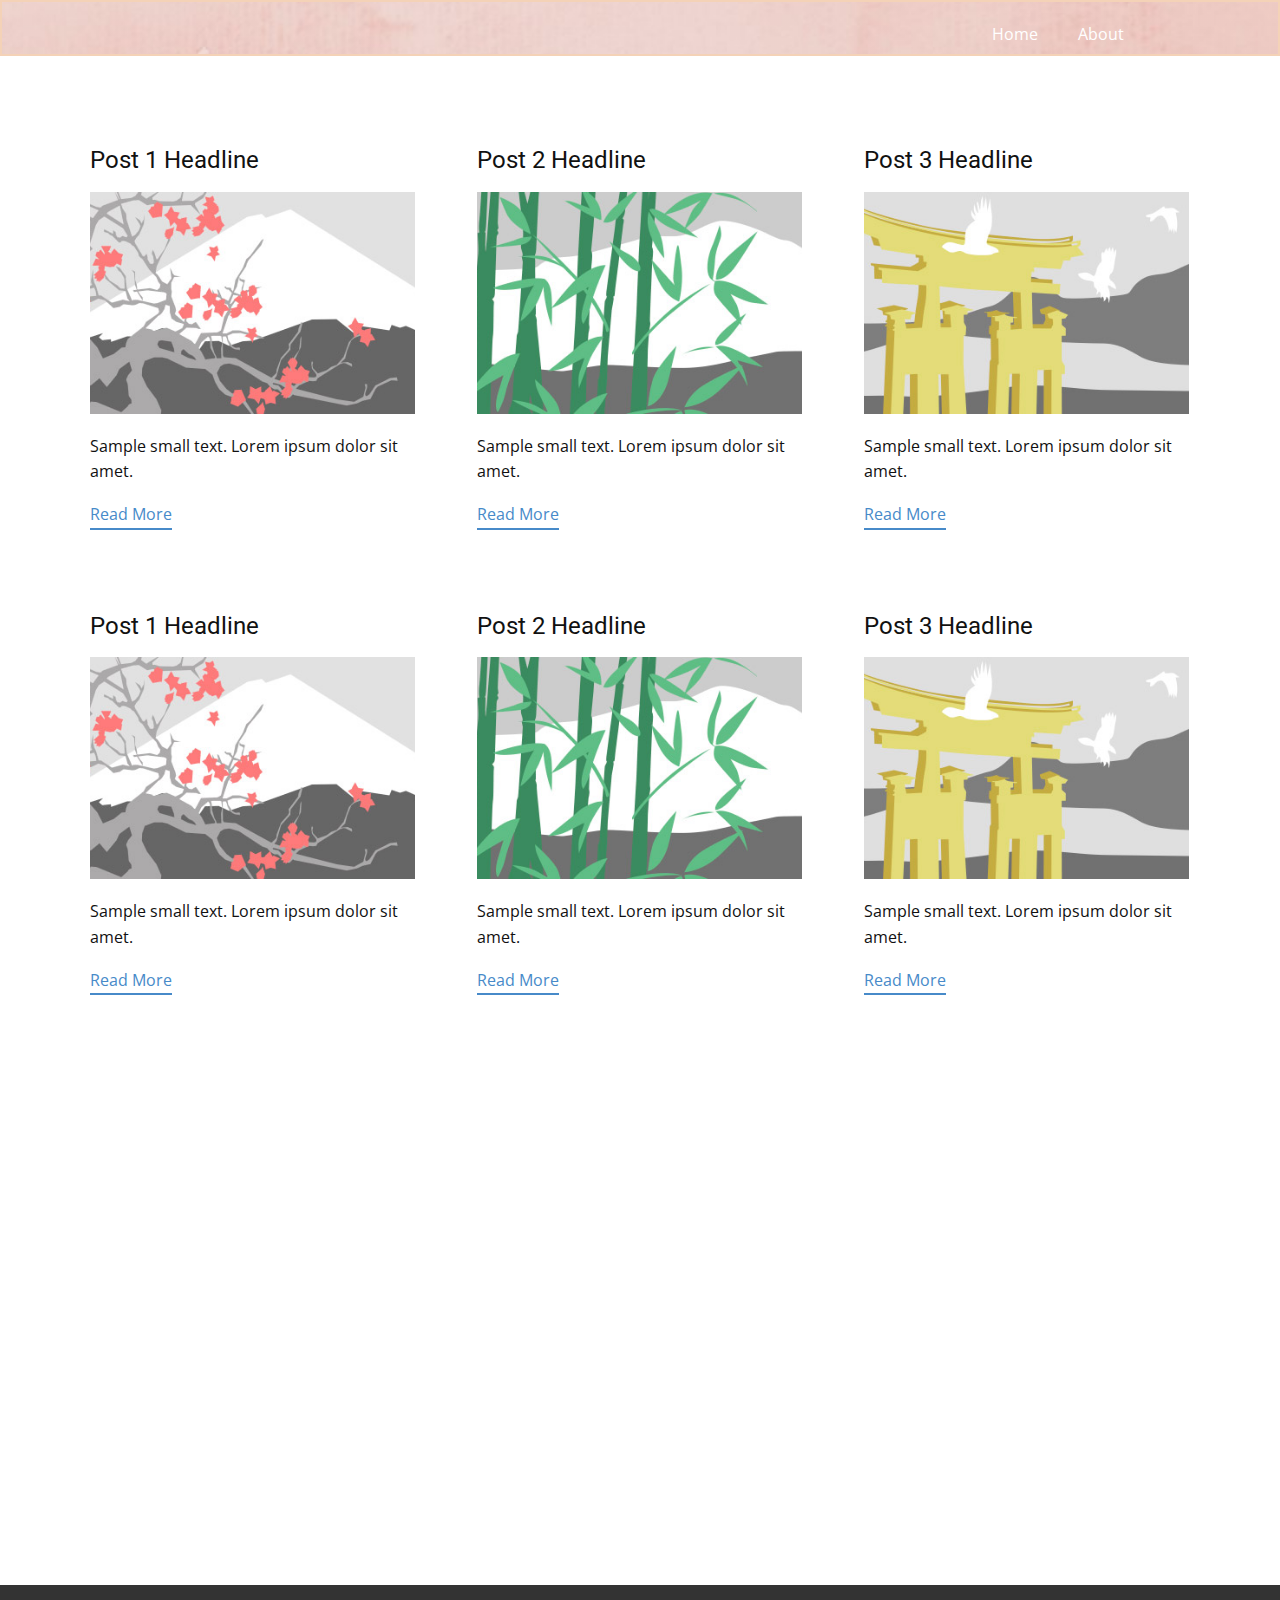
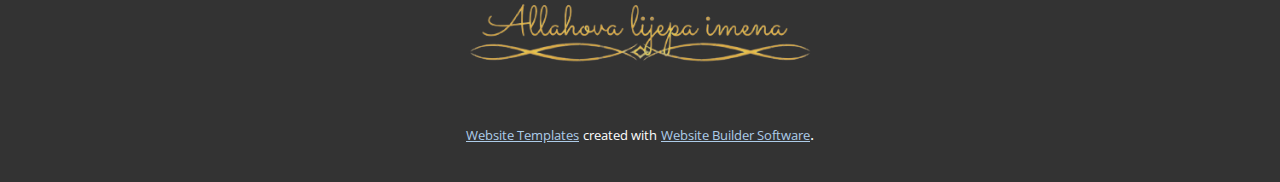
<file: trening/blog/blog.html>
<html style="font-size: 16px;"><head>
    <meta name="viewport" content="width=device-width, initial-scale=1.0">
    <meta charset="utf-8">
    <meta name="keywords" content="">
    <meta name="description" content="">
    <meta name="page_type" content="np-template-header-footer-from-plugin">
    <title>Blog Template</title>
    <link rel="stylesheet" href="../nicepage.css" media="screen">
<link rel="stylesheet" href="../Blog-Template.css" media="screen">
    <script class="u-script" type="text/javascript" src="../jquery.js" defer=""></script>
    <script class="u-script" type="text/javascript" src="../nicepage.js" defer=""></script>
    <meta name="generator" content="Nicepage 3.10.2, nicepage.com">
    <link id="u-theme-google-font" rel="stylesheet" href="https://fonts.googleapis.com/css?family=Roboto:100,100i,300,300i,400,400i,500,500i,700,700i,900,900i|Open+Sans:300,300i,400,400i,600,600i,700,700i,800,800i">
    
    
    
    
    <script type="application/ld+json">{
		"@context": "http://schema.org",
		"@type": "Organization",
		"name": "",
		"url": "index.html"
}</script>
    <meta property="og:title" content="Blog Template">
    <meta property="og:type" content="website">
    <meta name="theme-color" content="#478ac9">
    <link rel="canonical" href="../index.html">
    <meta property="og:url" content="index.html">
  </head>
  <body class="u-body"><header class="u-border-2 u-border-custom-color-1 u-clearfix u-header u-image u-shading u-header" id="sec-2313" data-image-width="1131" data-image-height="1600"><div class="u-clearfix u-sheet u-sheet-1">
        <nav class="u-menu u-menu-dropdown u-offcanvas u-menu-1">
          <div class="menu-collapse" style="font-size: 1rem; letter-spacing: 0px;">
            <a class="u-button-style u-custom-left-right-menu-spacing u-custom-padding-bottom u-custom-text-active-color u-custom-text-hover-color u-custom-top-bottom-menu-spacing u-nav-link u-text-active-palette-1-base u-text-hover-palette-2-base" href="#carousel_69a1">
              <svg><use xmlns:xlink="http://www.w3.org/1999/xlink" xlink:href="#menu-hamburger"></use></svg>
              <svg version="1.1" xmlns="http://www.w3.org/2000/svg" xmlns:xlink="http://www.w3.org/1999/xlink"><defs><symbol id="menu-hamburger" viewBox="0 0 16 16" style="width: 16px; height: 16px;"><rect y="1" width="16" height="2"></rect><rect y="7" width="16" height="2"></rect><rect y="13" width="16" height="2"></rect>
</symbol>
</defs></svg>
            </a>
          </div>
          <div class="u-custom-menu u-nav-container">
            <ul class="u-nav u-unstyled u-nav-1"><li class="u-nav-item"><a class="u-button-style u-nav-link u-text-active-custom-color-12 u-text-hover-custom-color-12" href="../Home.html" style="padding: 10px 20px;">Home</a>
</li><li class="u-nav-item"><a class="u-button-style u-nav-link u-text-active-custom-color-12 u-text-hover-custom-color-12" href="../About.html" style="padding: 10px 20px;">About</a>
</li></ul>
          </div>
          <div class="u-custom-menu u-nav-container-collapse">
            <div class="u-black u-container-style u-inner-container-layout u-opacity u-opacity-95 u-sidenav">
              <div class="u-sidenav-overflow">
                <div class="u-menu-close"></div>
                <ul class="u-align-center u-nav u-popupmenu-items u-unstyled u-nav-2"><li class="u-nav-item"><a class="u-button-style u-nav-link" href="../Home.html" style="padding: 10px 20px;">Home</a>
</li><li class="u-nav-item"><a class="u-button-style u-nav-link" href="../About.html" style="padding: 10px 20px;">About</a>
</li></ul>
              </div>
            </div>
            <div class="u-black u-menu-overlay u-opacity u-opacity-70"></div>
          </div>
        </nav>
      </div></header>
    <section class="u-clearfix u-section-1" id="sec-e376">
      <div class="u-clearfix u-sheet u-valign-middle u-sheet-1"><!--blog--><!--blog_options_json--><!--{"type":"Recent","source":"","tags":"","count":""}--><!--/blog_options_json-->
        <div class="u-blog u-expanded-width u-repeater u-repeater-1"><!--blog_post-->
          <div class="u-blog-post u-container-style u-repeater-item u-white u-repeater-item-1">
            <div class="u-container-layout u-similar-container u-valign-top u-container-layout-1"><!--blog_post_header-->
              <h4 class="u-blog-control u-text u-text-1">
                <a class="u-post-header-link" href="../blog/post.html"><!--blog_post_header_content-->Post 1 Headline<!--/blog_post_header_content--></a>
              </h4><!--/blog_post_header--><!--blog_post_image-->
              <a class="u-post-header-link" href="../blog/post.html"><img alt="" class="u-blog-control u-expanded-width u-image u-image-default u-image-1" src="[data-uri]"></a><!--/blog_post_image--><!--blog_post_content-->
              <div class="u-blog-control u-post-content u-text u-text-2 fr-view">Sample small text. Lorem ipsum dolor sit amet.</div><!--/blog_post_content--><!--blog_post_readmore-->
              <a href="../blog/post.html" class="u-blog-control u-border-2 u-border-palette-1-base u-btn u-btn-rectangle u-button-style u-none u-btn-1"><!--blog_post_readmore_content-->Read More<!--/blog_post_readmore_content--></a><!--/blog_post_readmore-->
            </div>
          </div><div class="u-blog-post u-container-style u-repeater-item u-video-cover u-white">
            <div class="u-container-layout u-similar-container u-valign-top u-container-layout-2"><!--blog_post_header-->
              <h4 class="u-blog-control u-text u-text-3">
                <a class="u-post-header-link" href="../blog/post-1.html"><!--blog_post_header_content-->Post 2 Headline<!--/blog_post_header_content--></a>
              </h4><!--/blog_post_header--><!--blog_post_image-->
              <a class="u-post-header-link" href="../blog/post-1.html"><img alt="" class="u-blog-control u-expanded-width u-image u-image-default u-image-2" src="[data-uri]"></a><!--/blog_post_image--><!--blog_post_content-->
              <div class="u-blog-control u-post-content u-text u-text-4 fr-view">Sample small text. Lorem ipsum dolor sit amet.</div><!--/blog_post_content--><!--blog_post_readmore-->
              <a href="../blog/post-1.html" class="u-blog-control u-border-2 u-border-palette-1-base u-btn u-btn-rectangle u-button-style u-none u-btn-2"><!--blog_post_readmore_content-->Read More<!--/blog_post_readmore_content--></a><!--/blog_post_readmore-->
            </div>
          </div><div class="u-blog-post u-container-style u-repeater-item u-video-cover u-white">
            <div class="u-container-layout u-similar-container u-valign-top u-container-layout-3"><!--blog_post_header-->
              <h4 class="u-blog-control u-text u-text-5">
                <a class="u-post-header-link" href="../blog/post-2.html"><!--blog_post_header_content-->Post 3 Headline<!--/blog_post_header_content--></a>
              </h4><!--/blog_post_header--><!--blog_post_image-->
              <a class="u-post-header-link" href="../blog/post-2.html"><img alt="" class="u-blog-control u-expanded-width u-image u-image-default u-image-3" src="[data-uri]"></a><!--/blog_post_image--><!--blog_post_content-->
              <div class="u-blog-control u-post-content u-text u-text-6 fr-view">Sample small text. Lorem ipsum dolor sit amet.</div><!--/blog_post_content--><!--blog_post_readmore-->
              <a href="../blog/post-2.html" class="u-blog-control u-border-2 u-border-palette-1-base u-btn u-btn-rectangle u-button-style u-none u-btn-3"><!--blog_post_readmore_content-->Read More<!--/blog_post_readmore_content--></a><!--/blog_post_readmore-->
            </div>
          </div><div class="u-blog-post u-container-style u-repeater-item u-white u-repeater-item-1">
            <div class="u-container-layout u-similar-container u-valign-top u-container-layout-1"><!--blog_post_header-->
              <h4 class="u-blog-control u-text u-text-1">
                <a class="u-post-header-link" href="../blog/post-3.html"><!--blog_post_header_content-->Post 1 Headline<!--/blog_post_header_content--></a>
              </h4><!--/blog_post_header--><!--blog_post_image-->
              <a class="u-post-header-link" href="../blog/post-3.html"><img alt="" class="u-blog-control u-expanded-width u-image u-image-default u-image-1" src="[data-uri]"></a><!--/blog_post_image--><!--blog_post_content-->
              <div class="u-blog-control u-post-content u-text u-text-2 fr-view">Sample small text. Lorem ipsum dolor sit amet.</div><!--/blog_post_content--><!--blog_post_readmore-->
              <a href="../blog/post-3.html" class="u-blog-control u-border-2 u-border-palette-1-base u-btn u-btn-rectangle u-button-style u-none u-btn-1"><!--blog_post_readmore_content-->Read More<!--/blog_post_readmore_content--></a><!--/blog_post_readmore-->
            </div>
          </div><div class="u-blog-post u-container-style u-repeater-item u-video-cover u-white">
            <div class="u-container-layout u-similar-container u-valign-top u-container-layout-2"><!--blog_post_header-->
              <h4 class="u-blog-control u-text u-text-3">
                <a class="u-post-header-link" href="../blog/post-4.html"><!--blog_post_header_content-->Post 2 Headline<!--/blog_post_header_content--></a>
              </h4><!--/blog_post_header--><!--blog_post_image-->
              <a class="u-post-header-link" href="../blog/post-4.html"><img alt="" class="u-blog-control u-expanded-width u-image u-image-default u-image-2" src="[data-uri]"></a><!--/blog_post_image--><!--blog_post_content-->
              <div class="u-blog-control u-post-content u-text u-text-4 fr-view">Sample small text. Lorem ipsum dolor sit amet.</div><!--/blog_post_content--><!--blog_post_readmore-->
              <a href="../blog/post-4.html" class="u-blog-control u-border-2 u-border-palette-1-base u-btn u-btn-rectangle u-button-style u-none u-btn-2"><!--blog_post_readmore_content-->Read More<!--/blog_post_readmore_content--></a><!--/blog_post_readmore-->
            </div>
          </div><div class="u-blog-post u-container-style u-repeater-item u-video-cover u-white">
            <div class="u-container-layout u-similar-container u-valign-top u-container-layout-3"><!--blog_post_header-->
              <h4 class="u-blog-control u-text u-text-5">
                <a class="u-post-header-link" href="../blog/post-5.html"><!--blog_post_header_content-->Post 3 Headline<!--/blog_post_header_content--></a>
              </h4><!--/blog_post_header--><!--blog_post_image-->
              <a class="u-post-header-link" href="../blog/post-5.html"><img alt="" class="u-blog-control u-expanded-width u-image u-image-default u-image-3" src="[data-uri]"></a><!--/blog_post_image--><!--blog_post_content-->
              <div class="u-blog-control u-post-content u-text u-text-6 fr-view">Sample small text. Lorem ipsum dolor sit amet.</div><!--/blog_post_content--><!--blog_post_readmore-->
              <a href="../blog/post-5.html" class="u-blog-control u-border-2 u-border-palette-1-base u-btn u-btn-rectangle u-button-style u-none u-btn-3"><!--blog_post_readmore_content-->Read More<!--/blog_post_readmore_content--></a><!--/blog_post_readmore-->
            </div>
          </div><!--/blog_post--><!--blog_post-->
          <!--/blog_post--><!--blog_post-->
          <!--/blog_post-->
        </div><!--/blog-->
      </div>
    </section>
    <section class="u-clearfix u-section-2" id="sec-e069">
      <div class="u-clearfix u-sheet u-sheet-1"></div>
    </section>
    
    
    
    <footer class="u-clearfix u-footer u-grey-80" id="sec-7cc2"><div class="u-clearfix u-sheet u-valign-middle-lg u-valign-middle-md u-valign-middle-sm u-valign-middle-xl u-sheet-1">
        <img src="../images/viber_image_2021-03-18_14-56-271.png" alt="" class="u-image u-image-default u-image-1" data-image-width="416" data-image-height="200">
      </div></footer>
    <section class="u-backlink u-clearfix u-grey-80">
      <a class="u-link" href="https://nicepage.com/website-templates" target="_blank">
        <span>Website Templates</span>
      </a>
      <p class="u-text">
        <span>created with</span>
      </p>
      <a class="u-link" href="https://nicepage.com/" target="_blank">
        <span>Website Builder Software</span>
      </a>. 
    </section>
  
</body></html>
</file>
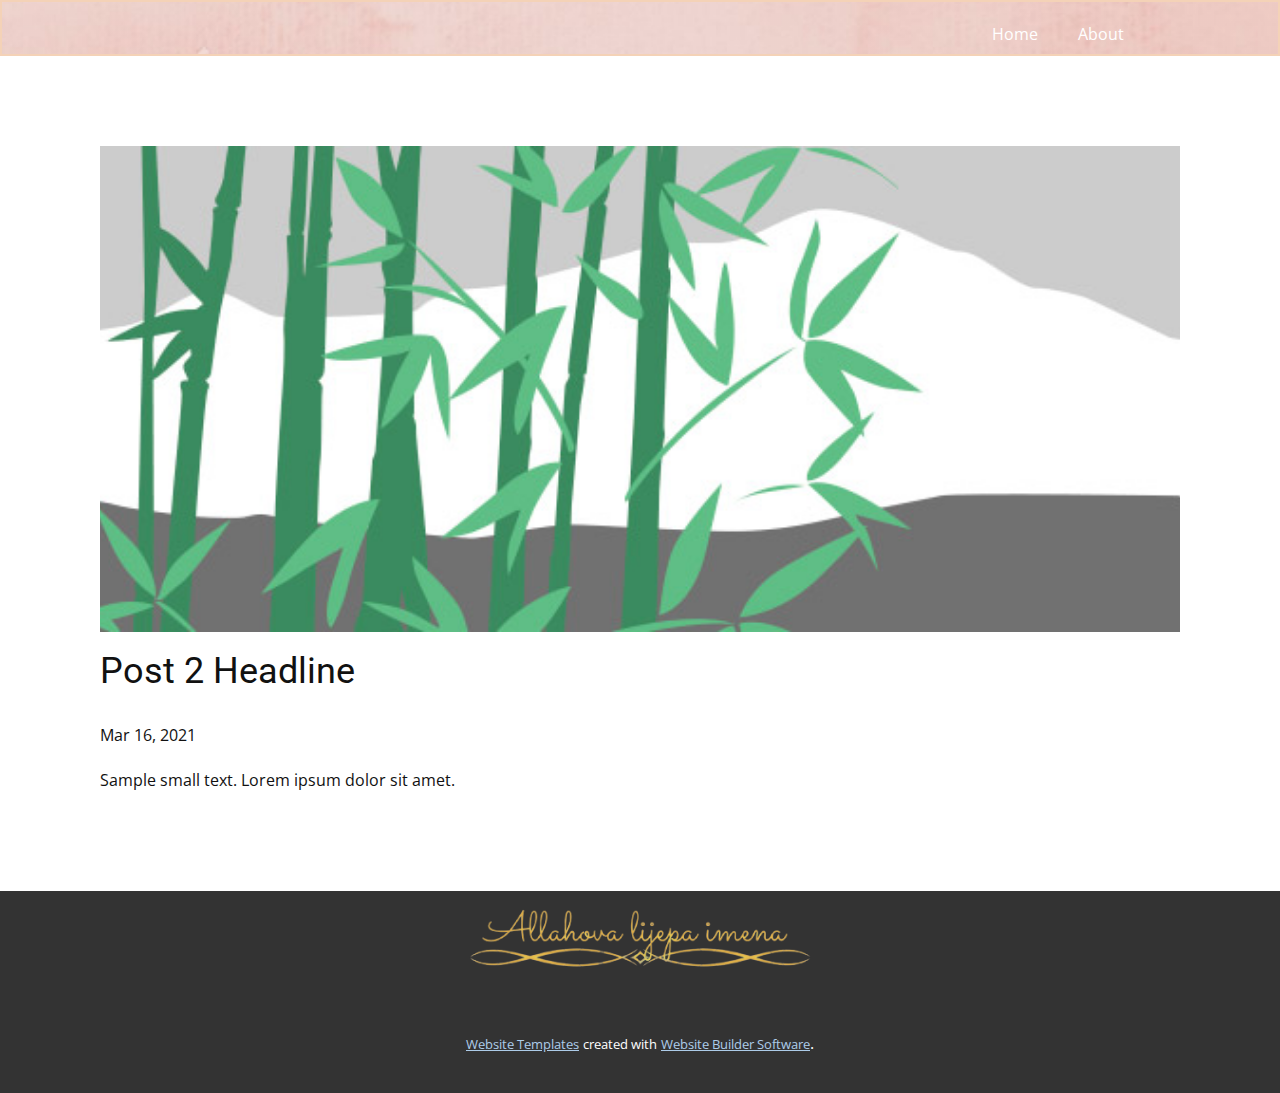
<file: trening/blog/post-1.html>
<!doctype html>
<html style="font-size: 16px;"><head>
    <meta name="viewport" content="width=device-width, initial-scale=1.0">
    <meta charset="utf-8">
    <meta name="keywords" content="Post 1 Headline">
    <meta name="description" content="">
    <meta name="page_type" content="np-template-header-footer-from-plugin">
    <title>Post 2 Headline</title>
    <link rel="stylesheet" href="../nicepage.css" media="screen">
<link rel="stylesheet" href="../Post-Template.css" media="screen">
    <script class="u-script" type="text/javascript" src="../jquery.js" defer=""></script>
    <script class="u-script" type="text/javascript" src="../nicepage.js" defer=""></script>
    <meta name="generator" content="Nicepage 3.10.2, nicepage.com">
    <link id="u-theme-google-font" rel="stylesheet" href="https://fonts.googleapis.com/css?family=Roboto:100,100i,300,300i,400,400i,500,500i,700,700i,900,900i|Open+Sans:300,300i,400,400i,600,600i,700,700i,800,800i">
    
    
    
    <script type="application/ld+json">{
		"@context": "http://schema.org",
		"@type": "Organization",
		"name": "",
		"url": "index.html"
}</script>
    <meta property="og:title" content="Post Template">
    <meta property="og:type" content="website">
    <meta name="theme-color" content="#478ac9">
    <link rel="canonical" href="../index.html">
    <meta property="og:url" content="index.html">
  </head>
  <body class="u-body"><header class="u-border-2 u-border-custom-color-1 u-clearfix u-header u-image u-shading u-header" id="sec-2313" data-image-width="1131" data-image-height="1600"><div class="u-clearfix u-sheet u-sheet-1">
        <nav class="u-menu u-menu-dropdown u-offcanvas u-menu-1">
          <div class="menu-collapse" style="font-size: 1rem; letter-spacing: 0px;">
            <a class="u-button-style u-custom-left-right-menu-spacing u-custom-padding-bottom u-custom-text-active-color u-custom-text-hover-color u-custom-top-bottom-menu-spacing u-nav-link u-text-active-palette-1-base u-text-hover-palette-2-base" href="#carousel_69a1">
              <svg><use xmlns:xlink="http://www.w3.org/1999/xlink" xlink:href="#menu-hamburger"></use></svg>
              <svg version="1.1" xmlns="http://www.w3.org/2000/svg" xmlns:xlink="http://www.w3.org/1999/xlink"><defs><symbol id="menu-hamburger" viewBox="0 0 16 16" style="width: 16px; height: 16px;"><rect y="1" width="16" height="2"></rect><rect y="7" width="16" height="2"></rect><rect y="13" width="16" height="2"></rect>
</symbol>
</defs></svg>
            </a>
          </div>
          <div class="u-custom-menu u-nav-container">
            <ul class="u-nav u-unstyled u-nav-1"><li class="u-nav-item"><a class="u-button-style u-nav-link u-text-active-custom-color-12 u-text-hover-custom-color-12" href="../Home.html" style="padding: 10px 20px;">Home</a>
</li><li class="u-nav-item"><a class="u-button-style u-nav-link u-text-active-custom-color-12 u-text-hover-custom-color-12" href="../About.html" style="padding: 10px 20px;">About</a>
</li></ul>
          </div>
          <div class="u-custom-menu u-nav-container-collapse">
            <div class="u-black u-container-style u-inner-container-layout u-opacity u-opacity-95 u-sidenav">
              <div class="u-sidenav-overflow">
                <div class="u-menu-close"></div>
                <ul class="u-align-center u-nav u-popupmenu-items u-unstyled u-nav-2"><li class="u-nav-item"><a class="u-button-style u-nav-link" href="../Home.html" style="padding: 10px 20px;">Home</a>
</li><li class="u-nav-item"><a class="u-button-style u-nav-link" href="../About.html" style="padding: 10px 20px;">About</a>
</li></ul>
              </div>
            </div>
            <div class="u-black u-menu-overlay u-opacity u-opacity-70"></div>
          </div>
        </nav>
      </div></header>
    <section class="u-align-center u-clearfix u-section-1" id="sec-bc73">
      <div class="u-clearfix u-sheet u-valign-middle-md u-valign-middle-sm u-valign-middle-xs u-sheet-1"><!--post_details--><!--post_details_options_json--><!--{"source":""}--><!--/post_details_options_json--><!--blog_post-->
        <div class="u-container-style u-expanded-width u-post-details u-post-details-1">
          <div class="u-container-layout u-valign-middle u-container-layout-1"><!--blog_post_image-->
            <img alt="" class="u-blog-control u-expanded-width u-image u-image-default u-image-1" src="[data-uri]"><!--/blog_post_image--><!--blog_post_header-->
            <h2 class="u-blog-control u-text u-text-1">Post 2 Headline</h2><!--/blog_post_header--><!--blog_post_metadata-->
            <div class="u-blog-control u-metadata u-metadata-1"><!--blog_post_metadata_date-->
              <span class="u-meta-date u-meta-icon">Mar 16, 2021</span><!--/blog_post_metadata_date--><!--blog_post_metadata_category-->
              <!--/blog_post_metadata_category--><!--blog_post_metadata_comments-->
              <!--/blog_post_metadata_comments-->
            </div><!--/blog_post_metadata--><!--blog_post_content-->
            <div class="u-align-justify u-blog-control u-post-content u-text u-text-2 fr-view">
  Sample small text. Lorem ipsum dolor sit amet.
  </div><!--/blog_post_content-->
          </div>
        </div><!--/blog_post--><!--/post_details-->
      </div>
    </section>
    
    
    
    <footer class="u-clearfix u-footer u-grey-80" id="sec-7cc2"><div class="u-clearfix u-sheet u-valign-middle-lg u-valign-middle-md u-valign-middle-sm u-valign-middle-xl u-sheet-1">
        <img src="../images/viber_image_2021-03-18_14-56-271.png" alt="" class="u-image u-image-default u-image-1" data-image-width="416" data-image-height="200">
      </div></footer>
    <section class="u-backlink u-clearfix u-grey-80">
      <a class="u-link" href="https://nicepage.com/website-templates" target="_blank">
        <span>Website Templates</span>
      </a>
      <p class="u-text">
        <span>created with</span>
      </p>
      <a class="u-link" href="https://nicepage.com/" target="_blank">
        <span>Website Builder Software</span>
      </a>. 
    </section>
  
</body></html>
</file>
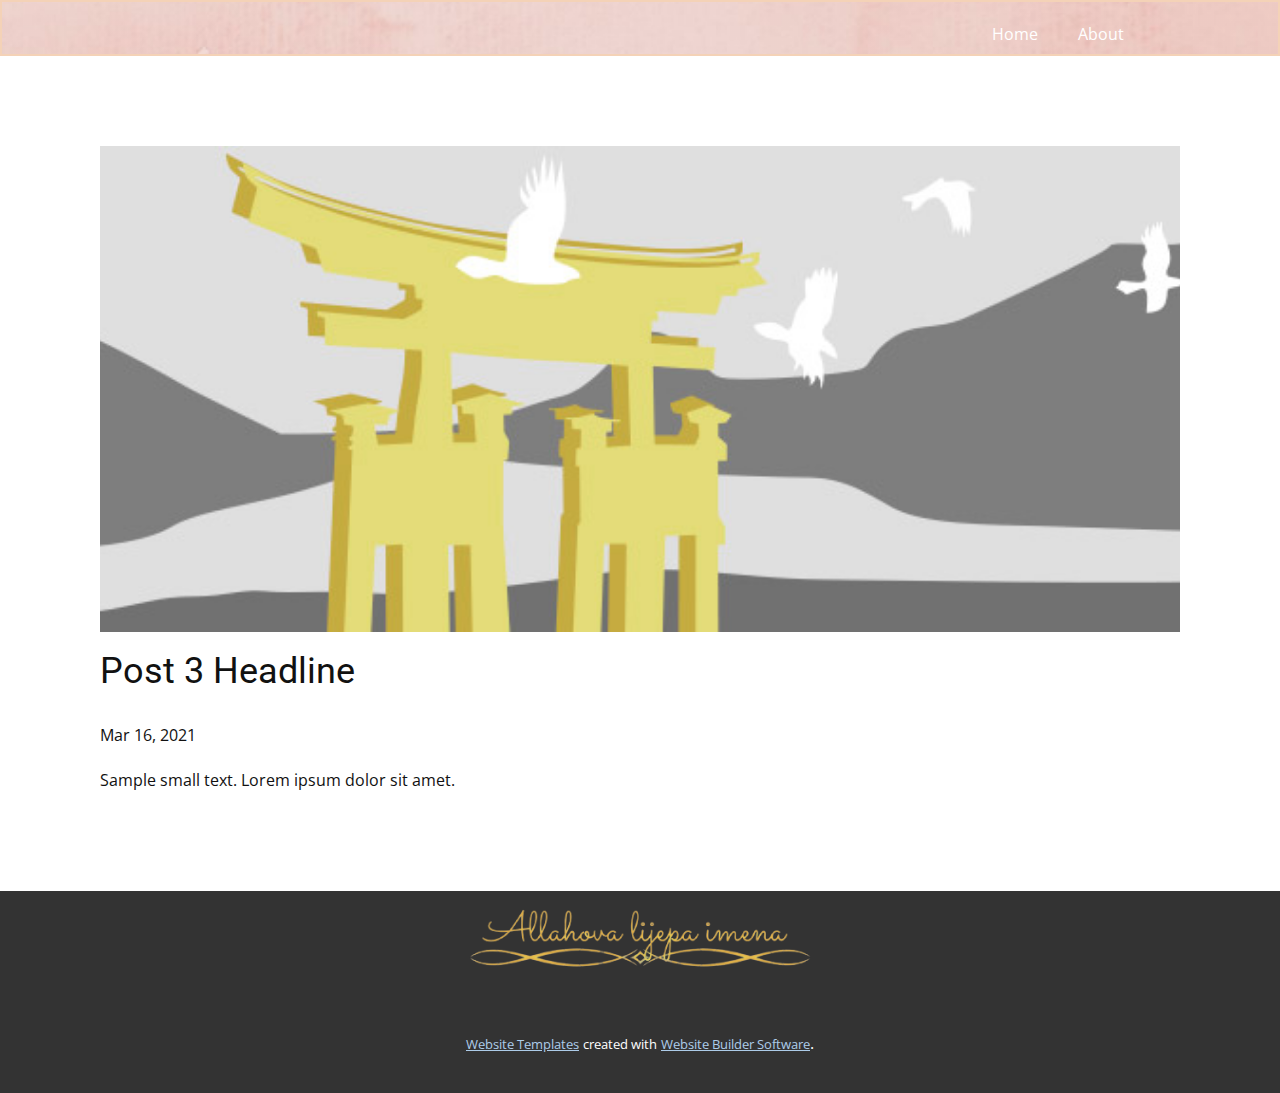
<file: trening/blog/post-2.html>
<!doctype html>
<html style="font-size: 16px;"><head>
    <meta name="viewport" content="width=device-width, initial-scale=1.0">
    <meta charset="utf-8">
    <meta name="keywords" content="Post 1 Headline">
    <meta name="description" content="">
    <meta name="page_type" content="np-template-header-footer-from-plugin">
    <title>Post 3 Headline</title>
    <link rel="stylesheet" href="../nicepage.css" media="screen">
<link rel="stylesheet" href="../Post-Template.css" media="screen">
    <script class="u-script" type="text/javascript" src="../jquery.js" defer=""></script>
    <script class="u-script" type="text/javascript" src="../nicepage.js" defer=""></script>
    <meta name="generator" content="Nicepage 3.10.2, nicepage.com">
    <link id="u-theme-google-font" rel="stylesheet" href="https://fonts.googleapis.com/css?family=Roboto:100,100i,300,300i,400,400i,500,500i,700,700i,900,900i|Open+Sans:300,300i,400,400i,600,600i,700,700i,800,800i">
    
    
    
    <script type="application/ld+json">{
		"@context": "http://schema.org",
		"@type": "Organization",
		"name": "",
		"url": "index.html"
}</script>
    <meta property="og:title" content="Post Template">
    <meta property="og:type" content="website">
    <meta name="theme-color" content="#478ac9">
    <link rel="canonical" href="../index.html">
    <meta property="og:url" content="index.html">
  </head>
  <body class="u-body"><header class="u-border-2 u-border-custom-color-1 u-clearfix u-header u-image u-shading u-header" id="sec-2313" data-image-width="1131" data-image-height="1600"><div class="u-clearfix u-sheet u-sheet-1">
        <nav class="u-menu u-menu-dropdown u-offcanvas u-menu-1">
          <div class="menu-collapse" style="font-size: 1rem; letter-spacing: 0px;">
            <a class="u-button-style u-custom-left-right-menu-spacing u-custom-padding-bottom u-custom-text-active-color u-custom-text-hover-color u-custom-top-bottom-menu-spacing u-nav-link u-text-active-palette-1-base u-text-hover-palette-2-base" href="#carousel_69a1">
              <svg><use xmlns:xlink="http://www.w3.org/1999/xlink" xlink:href="#menu-hamburger"></use></svg>
              <svg version="1.1" xmlns="http://www.w3.org/2000/svg" xmlns:xlink="http://www.w3.org/1999/xlink"><defs><symbol id="menu-hamburger" viewBox="0 0 16 16" style="width: 16px; height: 16px;"><rect y="1" width="16" height="2"></rect><rect y="7" width="16" height="2"></rect><rect y="13" width="16" height="2"></rect>
</symbol>
</defs></svg>
            </a>
          </div>
          <div class="u-custom-menu u-nav-container">
            <ul class="u-nav u-unstyled u-nav-1"><li class="u-nav-item"><a class="u-button-style u-nav-link u-text-active-custom-color-12 u-text-hover-custom-color-12" href="../Home.html" style="padding: 10px 20px;">Home</a>
</li><li class="u-nav-item"><a class="u-button-style u-nav-link u-text-active-custom-color-12 u-text-hover-custom-color-12" href="../About.html" style="padding: 10px 20px;">About</a>
</li></ul>
          </div>
          <div class="u-custom-menu u-nav-container-collapse">
            <div class="u-black u-container-style u-inner-container-layout u-opacity u-opacity-95 u-sidenav">
              <div class="u-sidenav-overflow">
                <div class="u-menu-close"></div>
                <ul class="u-align-center u-nav u-popupmenu-items u-unstyled u-nav-2"><li class="u-nav-item"><a class="u-button-style u-nav-link" href="../Home.html" style="padding: 10px 20px;">Home</a>
</li><li class="u-nav-item"><a class="u-button-style u-nav-link" href="../About.html" style="padding: 10px 20px;">About</a>
</li></ul>
              </div>
            </div>
            <div class="u-black u-menu-overlay u-opacity u-opacity-70"></div>
          </div>
        </nav>
      </div></header>
    <section class="u-align-center u-clearfix u-section-1" id="sec-bc73">
      <div class="u-clearfix u-sheet u-valign-middle-md u-valign-middle-sm u-valign-middle-xs u-sheet-1"><!--post_details--><!--post_details_options_json--><!--{"source":""}--><!--/post_details_options_json--><!--blog_post-->
        <div class="u-container-style u-expanded-width u-post-details u-post-details-1">
          <div class="u-container-layout u-valign-middle u-container-layout-1"><!--blog_post_image-->
            <img alt="" class="u-blog-control u-expanded-width u-image u-image-default u-image-1" src="[data-uri]"><!--/blog_post_image--><!--blog_post_header-->
            <h2 class="u-blog-control u-text u-text-1">Post 3 Headline</h2><!--/blog_post_header--><!--blog_post_metadata-->
            <div class="u-blog-control u-metadata u-metadata-1"><!--blog_post_metadata_date-->
              <span class="u-meta-date u-meta-icon">Mar 16, 2021</span><!--/blog_post_metadata_date--><!--blog_post_metadata_category-->
              <!--/blog_post_metadata_category--><!--blog_post_metadata_comments-->
              <!--/blog_post_metadata_comments-->
            </div><!--/blog_post_metadata--><!--blog_post_content-->
            <div class="u-align-justify u-blog-control u-post-content u-text u-text-2 fr-view">
  Sample small text. Lorem ipsum dolor sit amet.
  </div><!--/blog_post_content-->
          </div>
        </div><!--/blog_post--><!--/post_details-->
      </div>
    </section>
    
    
    
    <footer class="u-clearfix u-footer u-grey-80" id="sec-7cc2"><div class="u-clearfix u-sheet u-valign-middle-lg u-valign-middle-md u-valign-middle-sm u-valign-middle-xl u-sheet-1">
        <img src="../images/viber_image_2021-03-18_14-56-271.png" alt="" class="u-image u-image-default u-image-1" data-image-width="416" data-image-height="200">
      </div></footer>
    <section class="u-backlink u-clearfix u-grey-80">
      <a class="u-link" href="https://nicepage.com/website-templates" target="_blank">
        <span>Website Templates</span>
      </a>
      <p class="u-text">
        <span>created with</span>
      </p>
      <a class="u-link" href="https://nicepage.com/" target="_blank">
        <span>Website Builder Software</span>
      </a>. 
    </section>
  
</body></html>
</file>
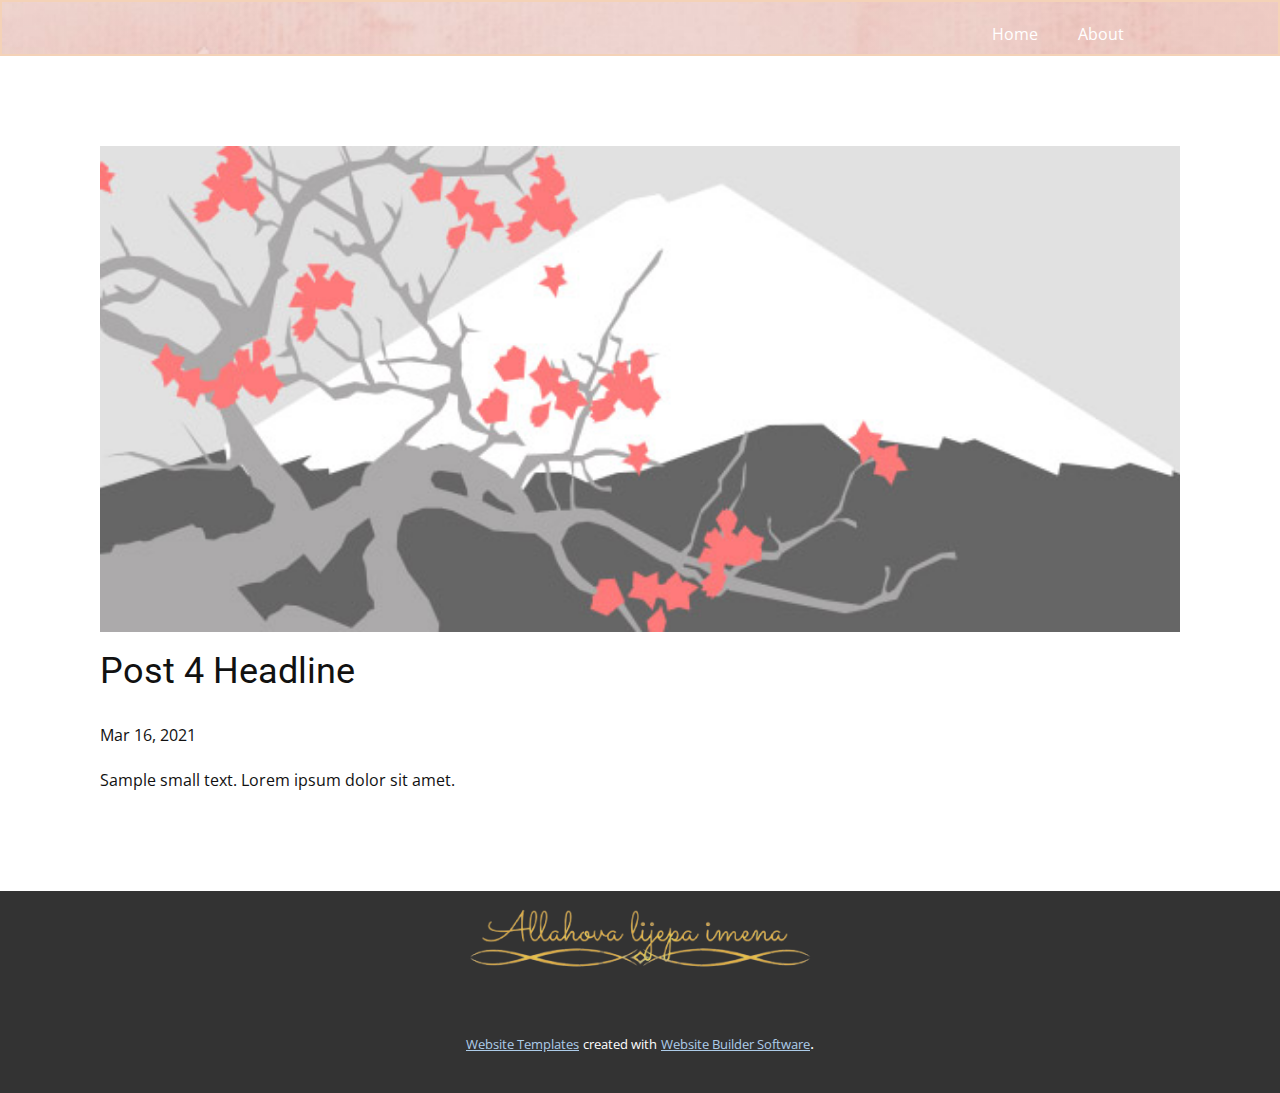
<file: trening/blog/post-3.html>
<!doctype html>
<html style="font-size: 16px;"><head>
    <meta name="viewport" content="width=device-width, initial-scale=1.0">
    <meta charset="utf-8">
    <meta name="keywords" content="Post 1 Headline">
    <meta name="description" content="">
    <meta name="page_type" content="np-template-header-footer-from-plugin">
    <title>Post 4 Headline</title>
    <link rel="stylesheet" href="../nicepage.css" media="screen">
<link rel="stylesheet" href="../Post-Template.css" media="screen">
    <script class="u-script" type="text/javascript" src="../jquery.js" defer=""></script>
    <script class="u-script" type="text/javascript" src="../nicepage.js" defer=""></script>
    <meta name="generator" content="Nicepage 3.10.2, nicepage.com">
    <link id="u-theme-google-font" rel="stylesheet" href="https://fonts.googleapis.com/css?family=Roboto:100,100i,300,300i,400,400i,500,500i,700,700i,900,900i|Open+Sans:300,300i,400,400i,600,600i,700,700i,800,800i">
    
    
    
    <script type="application/ld+json">{
		"@context": "http://schema.org",
		"@type": "Organization",
		"name": "",
		"url": "index.html"
}</script>
    <meta property="og:title" content="Post Template">
    <meta property="og:type" content="website">
    <meta name="theme-color" content="#478ac9">
    <link rel="canonical" href="../index.html">
    <meta property="og:url" content="index.html">
  </head>
  <body class="u-body"><header class="u-border-2 u-border-custom-color-1 u-clearfix u-header u-image u-shading u-header" id="sec-2313" data-image-width="1131" data-image-height="1600"><div class="u-clearfix u-sheet u-sheet-1">
        <nav class="u-menu u-menu-dropdown u-offcanvas u-menu-1">
          <div class="menu-collapse" style="font-size: 1rem; letter-spacing: 0px;">
            <a class="u-button-style u-custom-left-right-menu-spacing u-custom-padding-bottom u-custom-text-active-color u-custom-text-hover-color u-custom-top-bottom-menu-spacing u-nav-link u-text-active-palette-1-base u-text-hover-palette-2-base" href="#carousel_69a1">
              <svg><use xmlns:xlink="http://www.w3.org/1999/xlink" xlink:href="#menu-hamburger"></use></svg>
              <svg version="1.1" xmlns="http://www.w3.org/2000/svg" xmlns:xlink="http://www.w3.org/1999/xlink"><defs><symbol id="menu-hamburger" viewBox="0 0 16 16" style="width: 16px; height: 16px;"><rect y="1" width="16" height="2"></rect><rect y="7" width="16" height="2"></rect><rect y="13" width="16" height="2"></rect>
</symbol>
</defs></svg>
            </a>
          </div>
          <div class="u-custom-menu u-nav-container">
            <ul class="u-nav u-unstyled u-nav-1"><li class="u-nav-item"><a class="u-button-style u-nav-link u-text-active-custom-color-12 u-text-hover-custom-color-12" href="../Home.html" style="padding: 10px 20px;">Home</a>
</li><li class="u-nav-item"><a class="u-button-style u-nav-link u-text-active-custom-color-12 u-text-hover-custom-color-12" href="../About.html" style="padding: 10px 20px;">About</a>
</li></ul>
          </div>
          <div class="u-custom-menu u-nav-container-collapse">
            <div class="u-black u-container-style u-inner-container-layout u-opacity u-opacity-95 u-sidenav">
              <div class="u-sidenav-overflow">
                <div class="u-menu-close"></div>
                <ul class="u-align-center u-nav u-popupmenu-items u-unstyled u-nav-2"><li class="u-nav-item"><a class="u-button-style u-nav-link" href="../Home.html" style="padding: 10px 20px;">Home</a>
</li><li class="u-nav-item"><a class="u-button-style u-nav-link" href="../About.html" style="padding: 10px 20px;">About</a>
</li></ul>
              </div>
            </div>
            <div class="u-black u-menu-overlay u-opacity u-opacity-70"></div>
          </div>
        </nav>
      </div></header>
    <section class="u-align-center u-clearfix u-section-1" id="sec-bc73">
      <div class="u-clearfix u-sheet u-valign-middle-md u-valign-middle-sm u-valign-middle-xs u-sheet-1"><!--post_details--><!--post_details_options_json--><!--{"source":""}--><!--/post_details_options_json--><!--blog_post-->
        <div class="u-container-style u-expanded-width u-post-details u-post-details-1">
          <div class="u-container-layout u-valign-middle u-container-layout-1"><!--blog_post_image-->
            <img alt="" class="u-blog-control u-expanded-width u-image u-image-default u-image-1" src="[data-uri]"><!--/blog_post_image--><!--blog_post_header-->
            <h2 class="u-blog-control u-text u-text-1">Post 4 Headline</h2><!--/blog_post_header--><!--blog_post_metadata-->
            <div class="u-blog-control u-metadata u-metadata-1"><!--blog_post_metadata_date-->
              <span class="u-meta-date u-meta-icon">Mar 16, 2021</span><!--/blog_post_metadata_date--><!--blog_post_metadata_category-->
              <!--/blog_post_metadata_category--><!--blog_post_metadata_comments-->
              <!--/blog_post_metadata_comments-->
            </div><!--/blog_post_metadata--><!--blog_post_content-->
            <div class="u-align-justify u-blog-control u-post-content u-text u-text-2 fr-view">
  Sample small text. Lorem ipsum dolor sit amet.
  </div><!--/blog_post_content-->
          </div>
        </div><!--/blog_post--><!--/post_details-->
      </div>
    </section>
    
    
    
    <footer class="u-clearfix u-footer u-grey-80" id="sec-7cc2"><div class="u-clearfix u-sheet u-valign-middle-lg u-valign-middle-md u-valign-middle-sm u-valign-middle-xl u-sheet-1">
        <img src="../images/viber_image_2021-03-18_14-56-271.png" alt="" class="u-image u-image-default u-image-1" data-image-width="416" data-image-height="200">
      </div></footer>
    <section class="u-backlink u-clearfix u-grey-80">
      <a class="u-link" href="https://nicepage.com/website-templates" target="_blank">
        <span>Website Templates</span>
      </a>
      <p class="u-text">
        <span>created with</span>
      </p>
      <a class="u-link" href="https://nicepage.com/" target="_blank">
        <span>Website Builder Software</span>
      </a>. 
    </section>
  
</body></html>
</file>
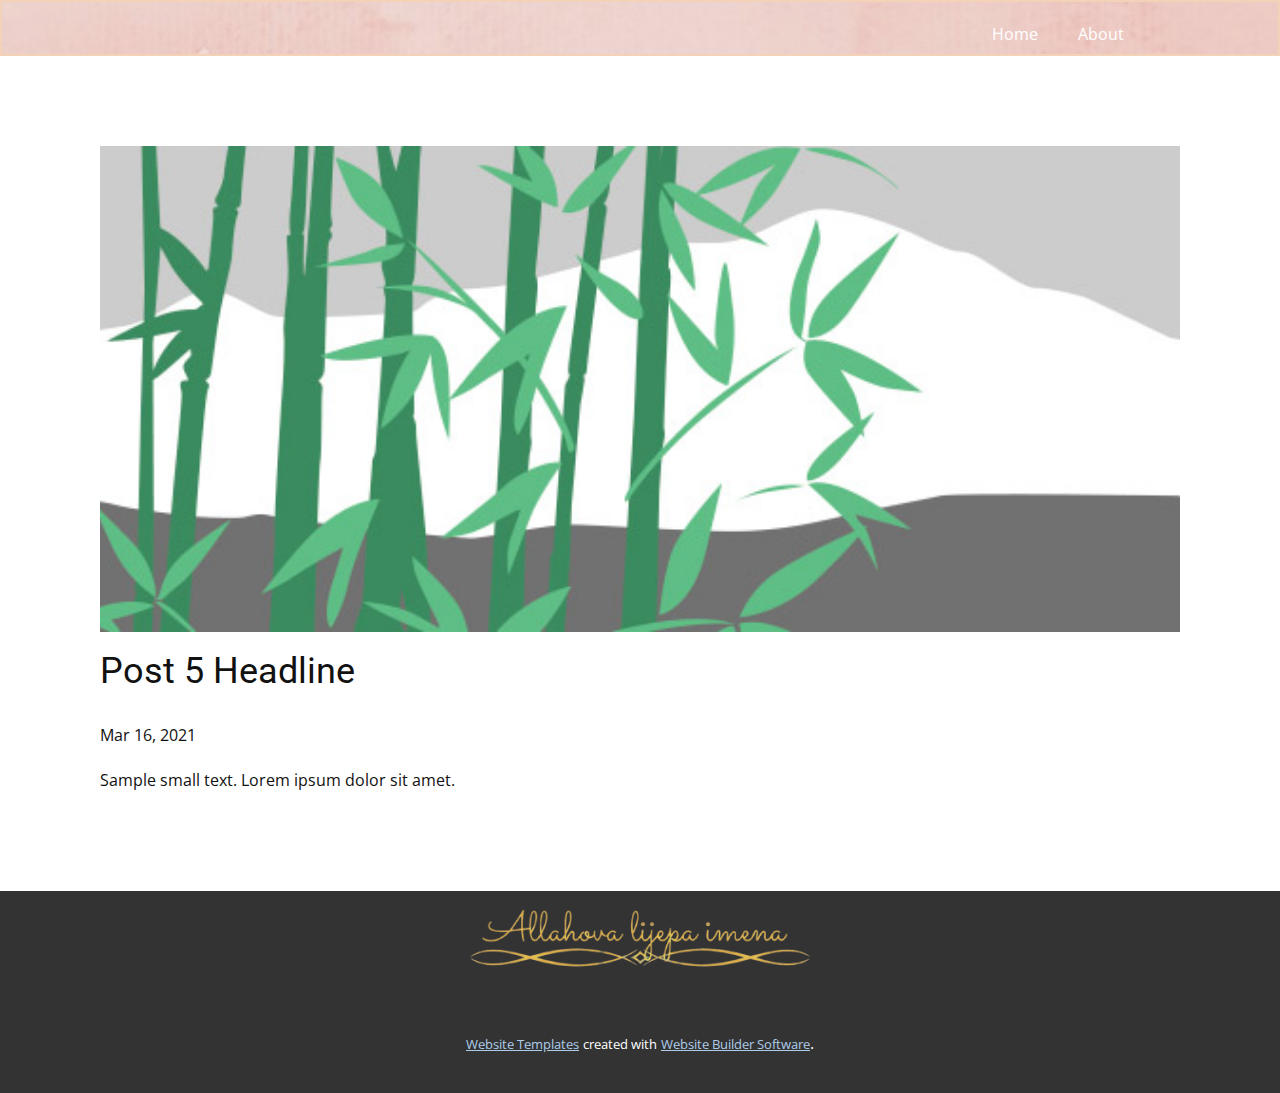
<file: trening/blog/post-4.html>
<!doctype html>
<html style="font-size: 16px;"><head>
    <meta name="viewport" content="width=device-width, initial-scale=1.0">
    <meta charset="utf-8">
    <meta name="keywords" content="Post 1 Headline">
    <meta name="description" content="">
    <meta name="page_type" content="np-template-header-footer-from-plugin">
    <title>Post 5 Headline</title>
    <link rel="stylesheet" href="../nicepage.css" media="screen">
<link rel="stylesheet" href="../Post-Template.css" media="screen">
    <script class="u-script" type="text/javascript" src="../jquery.js" defer=""></script>
    <script class="u-script" type="text/javascript" src="../nicepage.js" defer=""></script>
    <meta name="generator" content="Nicepage 3.10.2, nicepage.com">
    <link id="u-theme-google-font" rel="stylesheet" href="https://fonts.googleapis.com/css?family=Roboto:100,100i,300,300i,400,400i,500,500i,700,700i,900,900i|Open+Sans:300,300i,400,400i,600,600i,700,700i,800,800i">
    
    
    
    <script type="application/ld+json">{
		"@context": "http://schema.org",
		"@type": "Organization",
		"name": "",
		"url": "index.html"
}</script>
    <meta property="og:title" content="Post Template">
    <meta property="og:type" content="website">
    <meta name="theme-color" content="#478ac9">
    <link rel="canonical" href="../index.html">
    <meta property="og:url" content="index.html">
  </head>
  <body class="u-body"><header class="u-border-2 u-border-custom-color-1 u-clearfix u-header u-image u-shading u-header" id="sec-2313" data-image-width="1131" data-image-height="1600"><div class="u-clearfix u-sheet u-sheet-1">
        <nav class="u-menu u-menu-dropdown u-offcanvas u-menu-1">
          <div class="menu-collapse" style="font-size: 1rem; letter-spacing: 0px;">
            <a class="u-button-style u-custom-left-right-menu-spacing u-custom-padding-bottom u-custom-text-active-color u-custom-text-hover-color u-custom-top-bottom-menu-spacing u-nav-link u-text-active-palette-1-base u-text-hover-palette-2-base" href="#carousel_69a1">
              <svg><use xmlns:xlink="http://www.w3.org/1999/xlink" xlink:href="#menu-hamburger"></use></svg>
              <svg version="1.1" xmlns="http://www.w3.org/2000/svg" xmlns:xlink="http://www.w3.org/1999/xlink"><defs><symbol id="menu-hamburger" viewBox="0 0 16 16" style="width: 16px; height: 16px;"><rect y="1" width="16" height="2"></rect><rect y="7" width="16" height="2"></rect><rect y="13" width="16" height="2"></rect>
</symbol>
</defs></svg>
            </a>
          </div>
          <div class="u-custom-menu u-nav-container">
            <ul class="u-nav u-unstyled u-nav-1"><li class="u-nav-item"><a class="u-button-style u-nav-link u-text-active-custom-color-12 u-text-hover-custom-color-12" href="../Home.html" style="padding: 10px 20px;">Home</a>
</li><li class="u-nav-item"><a class="u-button-style u-nav-link u-text-active-custom-color-12 u-text-hover-custom-color-12" href="../About.html" style="padding: 10px 20px;">About</a>
</li></ul>
          </div>
          <div class="u-custom-menu u-nav-container-collapse">
            <div class="u-black u-container-style u-inner-container-layout u-opacity u-opacity-95 u-sidenav">
              <div class="u-sidenav-overflow">
                <div class="u-menu-close"></div>
                <ul class="u-align-center u-nav u-popupmenu-items u-unstyled u-nav-2"><li class="u-nav-item"><a class="u-button-style u-nav-link" href="../Home.html" style="padding: 10px 20px;">Home</a>
</li><li class="u-nav-item"><a class="u-button-style u-nav-link" href="../About.html" style="padding: 10px 20px;">About</a>
</li></ul>
              </div>
            </div>
            <div class="u-black u-menu-overlay u-opacity u-opacity-70"></div>
          </div>
        </nav>
      </div></header>
    <section class="u-align-center u-clearfix u-section-1" id="sec-bc73">
      <div class="u-clearfix u-sheet u-valign-middle-md u-valign-middle-sm u-valign-middle-xs u-sheet-1"><!--post_details--><!--post_details_options_json--><!--{"source":""}--><!--/post_details_options_json--><!--blog_post-->
        <div class="u-container-style u-expanded-width u-post-details u-post-details-1">
          <div class="u-container-layout u-valign-middle u-container-layout-1"><!--blog_post_image-->
            <img alt="" class="u-blog-control u-expanded-width u-image u-image-default u-image-1" src="[data-uri]"><!--/blog_post_image--><!--blog_post_header-->
            <h2 class="u-blog-control u-text u-text-1">Post 5 Headline</h2><!--/blog_post_header--><!--blog_post_metadata-->
            <div class="u-blog-control u-metadata u-metadata-1"><!--blog_post_metadata_date-->
              <span class="u-meta-date u-meta-icon">Mar 16, 2021</span><!--/blog_post_metadata_date--><!--blog_post_metadata_category-->
              <!--/blog_post_metadata_category--><!--blog_post_metadata_comments-->
              <!--/blog_post_metadata_comments-->
            </div><!--/blog_post_metadata--><!--blog_post_content-->
            <div class="u-align-justify u-blog-control u-post-content u-text u-text-2 fr-view">
  Sample small text. Lorem ipsum dolor sit amet.
  </div><!--/blog_post_content-->
          </div>
        </div><!--/blog_post--><!--/post_details-->
      </div>
    </section>
    
    
    
    <footer class="u-clearfix u-footer u-grey-80" id="sec-7cc2"><div class="u-clearfix u-sheet u-valign-middle-lg u-valign-middle-md u-valign-middle-sm u-valign-middle-xl u-sheet-1">
        <img src="../images/viber_image_2021-03-18_14-56-271.png" alt="" class="u-image u-image-default u-image-1" data-image-width="416" data-image-height="200">
      </div></footer>
    <section class="u-backlink u-clearfix u-grey-80">
      <a class="u-link" href="https://nicepage.com/website-templates" target="_blank">
        <span>Website Templates</span>
      </a>
      <p class="u-text">
        <span>created with</span>
      </p>
      <a class="u-link" href="https://nicepage.com/" target="_blank">
        <span>Website Builder Software</span>
      </a>. 
    </section>
  
</body></html>
</file>
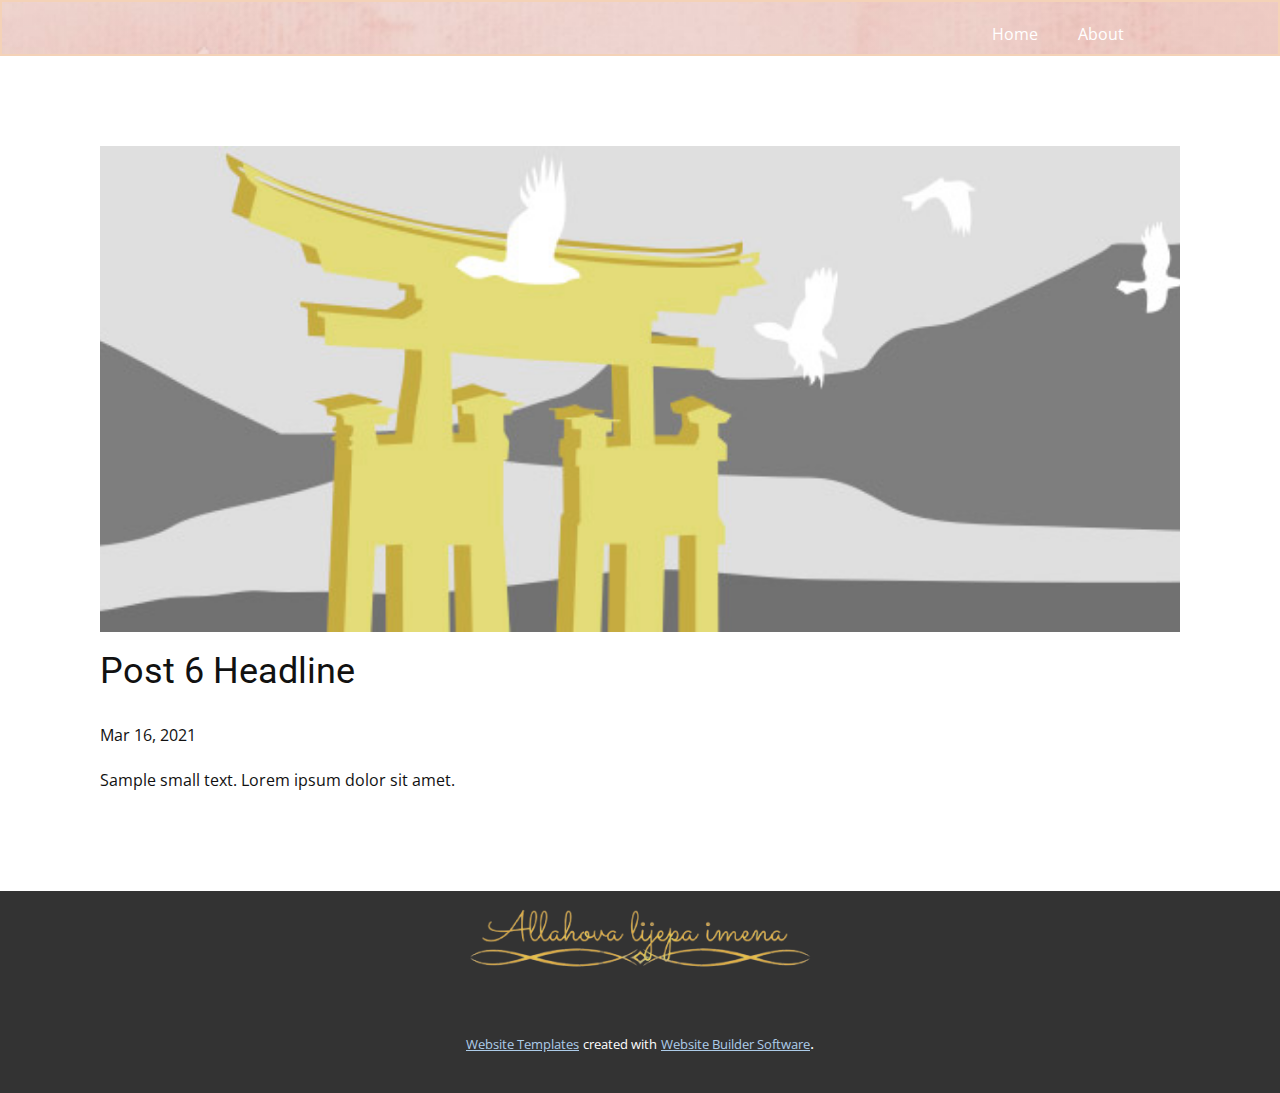
<file: trening/blog/post-5.html>
<!doctype html>
<html style="font-size: 16px;"><head>
    <meta name="viewport" content="width=device-width, initial-scale=1.0">
    <meta charset="utf-8">
    <meta name="keywords" content="Post 1 Headline">
    <meta name="description" content="">
    <meta name="page_type" content="np-template-header-footer-from-plugin">
    <title>Post 6 Headline</title>
    <link rel="stylesheet" href="../nicepage.css" media="screen">
<link rel="stylesheet" href="../Post-Template.css" media="screen">
    <script class="u-script" type="text/javascript" src="../jquery.js" defer=""></script>
    <script class="u-script" type="text/javascript" src="../nicepage.js" defer=""></script>
    <meta name="generator" content="Nicepage 3.10.2, nicepage.com">
    <link id="u-theme-google-font" rel="stylesheet" href="https://fonts.googleapis.com/css?family=Roboto:100,100i,300,300i,400,400i,500,500i,700,700i,900,900i|Open+Sans:300,300i,400,400i,600,600i,700,700i,800,800i">
    
    
    
    <script type="application/ld+json">{
		"@context": "http://schema.org",
		"@type": "Organization",
		"name": "",
		"url": "index.html"
}</script>
    <meta property="og:title" content="Post Template">
    <meta property="og:type" content="website">
    <meta name="theme-color" content="#478ac9">
    <link rel="canonical" href="../index.html">
    <meta property="og:url" content="index.html">
  </head>
  <body class="u-body"><header class="u-border-2 u-border-custom-color-1 u-clearfix u-header u-image u-shading u-header" id="sec-2313" data-image-width="1131" data-image-height="1600"><div class="u-clearfix u-sheet u-sheet-1">
        <nav class="u-menu u-menu-dropdown u-offcanvas u-menu-1">
          <div class="menu-collapse" style="font-size: 1rem; letter-spacing: 0px;">
            <a class="u-button-style u-custom-left-right-menu-spacing u-custom-padding-bottom u-custom-text-active-color u-custom-text-hover-color u-custom-top-bottom-menu-spacing u-nav-link u-text-active-palette-1-base u-text-hover-palette-2-base" href="#carousel_69a1">
              <svg><use xmlns:xlink="http://www.w3.org/1999/xlink" xlink:href="#menu-hamburger"></use></svg>
              <svg version="1.1" xmlns="http://www.w3.org/2000/svg" xmlns:xlink="http://www.w3.org/1999/xlink"><defs><symbol id="menu-hamburger" viewBox="0 0 16 16" style="width: 16px; height: 16px;"><rect y="1" width="16" height="2"></rect><rect y="7" width="16" height="2"></rect><rect y="13" width="16" height="2"></rect>
</symbol>
</defs></svg>
            </a>
          </div>
          <div class="u-custom-menu u-nav-container">
            <ul class="u-nav u-unstyled u-nav-1"><li class="u-nav-item"><a class="u-button-style u-nav-link u-text-active-custom-color-12 u-text-hover-custom-color-12" href="../Home.html" style="padding: 10px 20px;">Home</a>
</li><li class="u-nav-item"><a class="u-button-style u-nav-link u-text-active-custom-color-12 u-text-hover-custom-color-12" href="../About.html" style="padding: 10px 20px;">About</a>
</li></ul>
          </div>
          <div class="u-custom-menu u-nav-container-collapse">
            <div class="u-black u-container-style u-inner-container-layout u-opacity u-opacity-95 u-sidenav">
              <div class="u-sidenav-overflow">
                <div class="u-menu-close"></div>
                <ul class="u-align-center u-nav u-popupmenu-items u-unstyled u-nav-2"><li class="u-nav-item"><a class="u-button-style u-nav-link" href="../Home.html" style="padding: 10px 20px;">Home</a>
</li><li class="u-nav-item"><a class="u-button-style u-nav-link" href="../About.html" style="padding: 10px 20px;">About</a>
</li></ul>
              </div>
            </div>
            <div class="u-black u-menu-overlay u-opacity u-opacity-70"></div>
          </div>
        </nav>
      </div></header>
    <section class="u-align-center u-clearfix u-section-1" id="sec-bc73">
      <div class="u-clearfix u-sheet u-valign-middle-md u-valign-middle-sm u-valign-middle-xs u-sheet-1"><!--post_details--><!--post_details_options_json--><!--{"source":""}--><!--/post_details_options_json--><!--blog_post-->
        <div class="u-container-style u-expanded-width u-post-details u-post-details-1">
          <div class="u-container-layout u-valign-middle u-container-layout-1"><!--blog_post_image-->
            <img alt="" class="u-blog-control u-expanded-width u-image u-image-default u-image-1" src="[data-uri]"><!--/blog_post_image--><!--blog_post_header-->
            <h2 class="u-blog-control u-text u-text-1">Post 6 Headline</h2><!--/blog_post_header--><!--blog_post_metadata-->
            <div class="u-blog-control u-metadata u-metadata-1"><!--blog_post_metadata_date-->
              <span class="u-meta-date u-meta-icon">Mar 16, 2021</span><!--/blog_post_metadata_date--><!--blog_post_metadata_category-->
              <!--/blog_post_metadata_category--><!--blog_post_metadata_comments-->
              <!--/blog_post_metadata_comments-->
            </div><!--/blog_post_metadata--><!--blog_post_content-->
            <div class="u-align-justify u-blog-control u-post-content u-text u-text-2 fr-view">
  Sample small text. Lorem ipsum dolor sit amet.
  </div><!--/blog_post_content-->
          </div>
        </div><!--/blog_post--><!--/post_details-->
      </div>
    </section>
    
    
    
    <footer class="u-clearfix u-footer u-grey-80" id="sec-7cc2"><div class="u-clearfix u-sheet u-valign-middle-lg u-valign-middle-md u-valign-middle-sm u-valign-middle-xl u-sheet-1">
        <img src="../images/viber_image_2021-03-18_14-56-271.png" alt="" class="u-image u-image-default u-image-1" data-image-width="416" data-image-height="200">
      </div></footer>
    <section class="u-backlink u-clearfix u-grey-80">
      <a class="u-link" href="https://nicepage.com/website-templates" target="_blank">
        <span>Website Templates</span>
      </a>
      <p class="u-text">
        <span>created with</span>
      </p>
      <a class="u-link" href="https://nicepage.com/" target="_blank">
        <span>Website Builder Software</span>
      </a>. 
    </section>
  
</body></html>
</file>
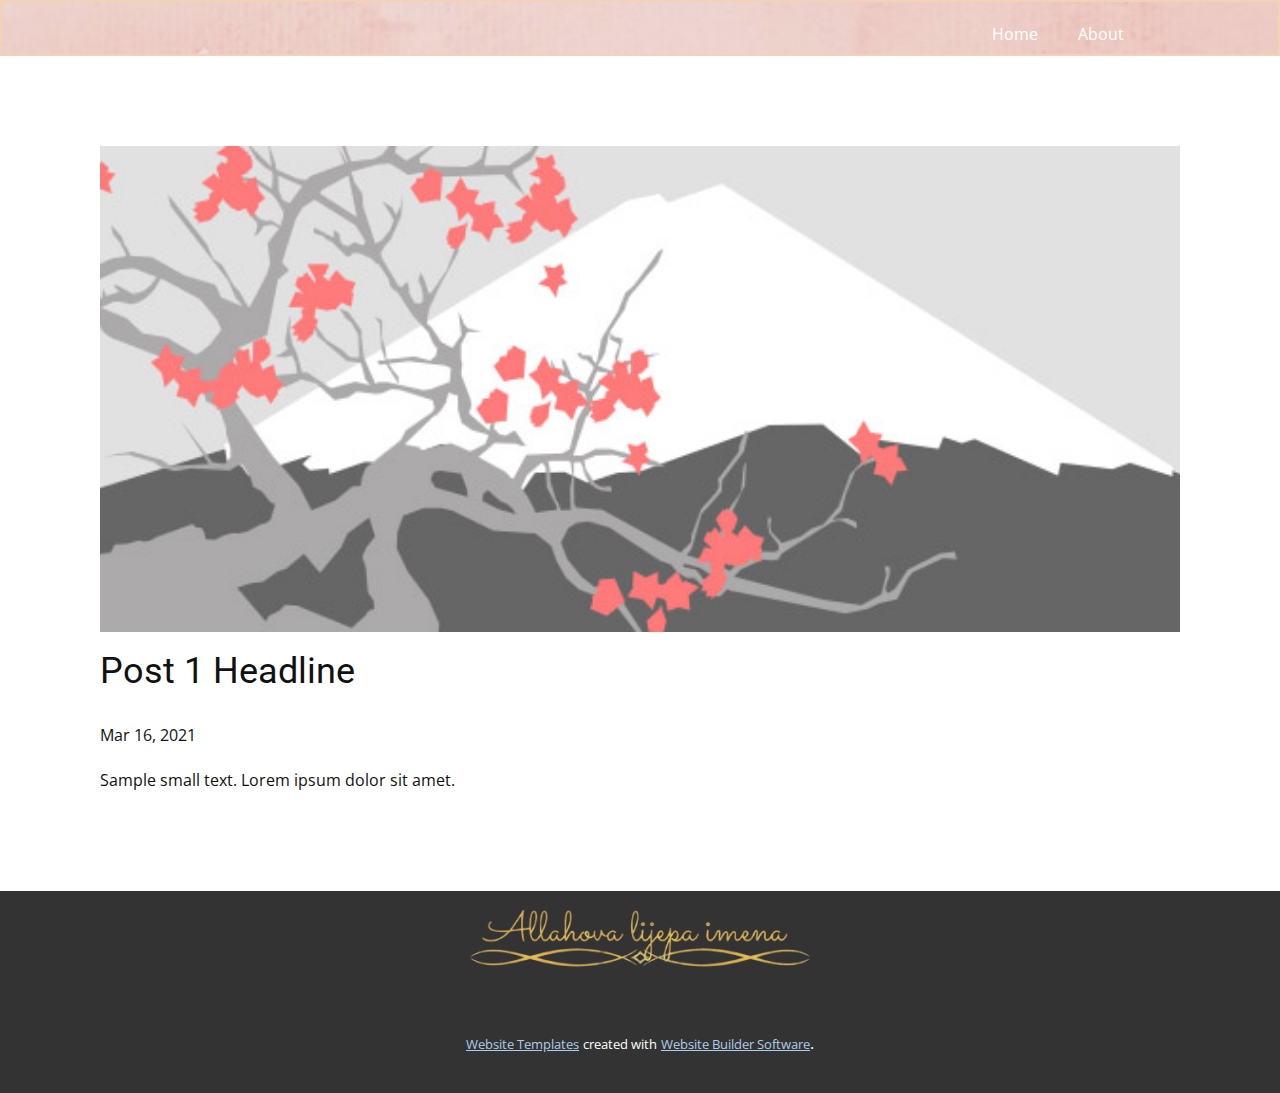
<file: trening/blog/post.html>
<!doctype html>
<html style="font-size: 16px;"><head>
    <meta name="viewport" content="width=device-width, initial-scale=1.0">
    <meta charset="utf-8">
    <meta name="keywords" content="Post 1 Headline">
    <meta name="description" content="">
    <meta name="page_type" content="np-template-header-footer-from-plugin">
    <title>Post 1 Headline</title>
    <link rel="stylesheet" href="../nicepage.css" media="screen">
<link rel="stylesheet" href="../Post-Template.css" media="screen">
    <script class="u-script" type="text/javascript" src="../jquery.js" defer=""></script>
    <script class="u-script" type="text/javascript" src="../nicepage.js" defer=""></script>
    <meta name="generator" content="Nicepage 3.10.2, nicepage.com">
    <link id="u-theme-google-font" rel="stylesheet" href="https://fonts.googleapis.com/css?family=Roboto:100,100i,300,300i,400,400i,500,500i,700,700i,900,900i|Open+Sans:300,300i,400,400i,600,600i,700,700i,800,800i">
    
    
    
    <script type="application/ld+json">{
		"@context": "http://schema.org",
		"@type": "Organization",
		"name": "",
		"url": "index.html"
}</script>
    <meta property="og:title" content="Post Template">
    <meta property="og:type" content="website">
    <meta name="theme-color" content="#478ac9">
    <link rel="canonical" href="../index.html">
    <meta property="og:url" content="index.html">
  </head>
  <body class="u-body"><header class="u-border-2 u-border-custom-color-1 u-clearfix u-header u-image u-shading u-header" id="sec-2313" data-image-width="1131" data-image-height="1600"><div class="u-clearfix u-sheet u-sheet-1">
        <nav class="u-menu u-menu-dropdown u-offcanvas u-menu-1">
          <div class="menu-collapse" style="font-size: 1rem; letter-spacing: 0px;">
            <a class="u-button-style u-custom-left-right-menu-spacing u-custom-padding-bottom u-custom-text-active-color u-custom-text-hover-color u-custom-top-bottom-menu-spacing u-nav-link u-text-active-palette-1-base u-text-hover-palette-2-base" href="#carousel_69a1">
              <svg><use xmlns:xlink="http://www.w3.org/1999/xlink" xlink:href="#menu-hamburger"></use></svg>
              <svg version="1.1" xmlns="http://www.w3.org/2000/svg" xmlns:xlink="http://www.w3.org/1999/xlink"><defs><symbol id="menu-hamburger" viewBox="0 0 16 16" style="width: 16px; height: 16px;"><rect y="1" width="16" height="2"></rect><rect y="7" width="16" height="2"></rect><rect y="13" width="16" height="2"></rect>
</symbol>
</defs></svg>
            </a>
          </div>
          <div class="u-custom-menu u-nav-container">
            <ul class="u-nav u-unstyled u-nav-1"><li class="u-nav-item"><a class="u-button-style u-nav-link u-text-active-custom-color-12 u-text-hover-custom-color-12" href="../Home.html" style="padding: 10px 20px;">Home</a>
</li><li class="u-nav-item"><a class="u-button-style u-nav-link u-text-active-custom-color-12 u-text-hover-custom-color-12" href="../About.html" style="padding: 10px 20px;">About</a>
</li></ul>
          </div>
          <div class="u-custom-menu u-nav-container-collapse">
            <div class="u-black u-container-style u-inner-container-layout u-opacity u-opacity-95 u-sidenav">
              <div class="u-sidenav-overflow">
                <div class="u-menu-close"></div>
                <ul class="u-align-center u-nav u-popupmenu-items u-unstyled u-nav-2"><li class="u-nav-item"><a class="u-button-style u-nav-link" href="../Home.html" style="padding: 10px 20px;">Home</a>
</li><li class="u-nav-item"><a class="u-button-style u-nav-link" href="../About.html" style="padding: 10px 20px;">About</a>
</li></ul>
              </div>
            </div>
            <div class="u-black u-menu-overlay u-opacity u-opacity-70"></div>
          </div>
        </nav>
      </div></header>
    <section class="u-align-center u-clearfix u-section-1" id="sec-bc73">
      <div class="u-clearfix u-sheet u-valign-middle-md u-valign-middle-sm u-valign-middle-xs u-sheet-1"><!--post_details--><!--post_details_options_json--><!--{"source":""}--><!--/post_details_options_json--><!--blog_post-->
        <div class="u-container-style u-expanded-width u-post-details u-post-details-1">
          <div class="u-container-layout u-valign-middle u-container-layout-1"><!--blog_post_image-->
            <img alt="" class="u-blog-control u-expanded-width u-image u-image-default u-image-1" src="[data-uri]"><!--/blog_post_image--><!--blog_post_header-->
            <h2 class="u-blog-control u-text u-text-1">Post 1 Headline</h2><!--/blog_post_header--><!--blog_post_metadata-->
            <div class="u-blog-control u-metadata u-metadata-1"><!--blog_post_metadata_date-->
              <span class="u-meta-date u-meta-icon">Mar 16, 2021</span><!--/blog_post_metadata_date--><!--blog_post_metadata_category-->
              <!--/blog_post_metadata_category--><!--blog_post_metadata_comments-->
              <!--/blog_post_metadata_comments-->
            </div><!--/blog_post_metadata--><!--blog_post_content-->
            <div class="u-align-justify u-blog-control u-post-content u-text u-text-2 fr-view">
  Sample small text. Lorem ipsum dolor sit amet.
  </div><!--/blog_post_content-->
          </div>
        </div><!--/blog_post--><!--/post_details-->
      </div>
    </section>
    
    
    
    <footer class="u-clearfix u-footer u-grey-80" id="sec-7cc2"><div class="u-clearfix u-sheet u-valign-middle-lg u-valign-middle-md u-valign-middle-sm u-valign-middle-xl u-sheet-1">
        <img src="../images/viber_image_2021-03-18_14-56-271.png" alt="" class="u-image u-image-default u-image-1" data-image-width="416" data-image-height="200">
      </div></footer>
    <section class="u-backlink u-clearfix u-grey-80">
      <a class="u-link" href="https://nicepage.com/website-templates" target="_blank">
        <span>Website Templates</span>
      </a>
      <p class="u-text">
        <span>created with</span>
      </p>
      <a class="u-link" href="https://nicepage.com/" target="_blank">
        <span>Website Builder Software</span>
      </a>. 
    </section>
  
</body></html>
</file>
